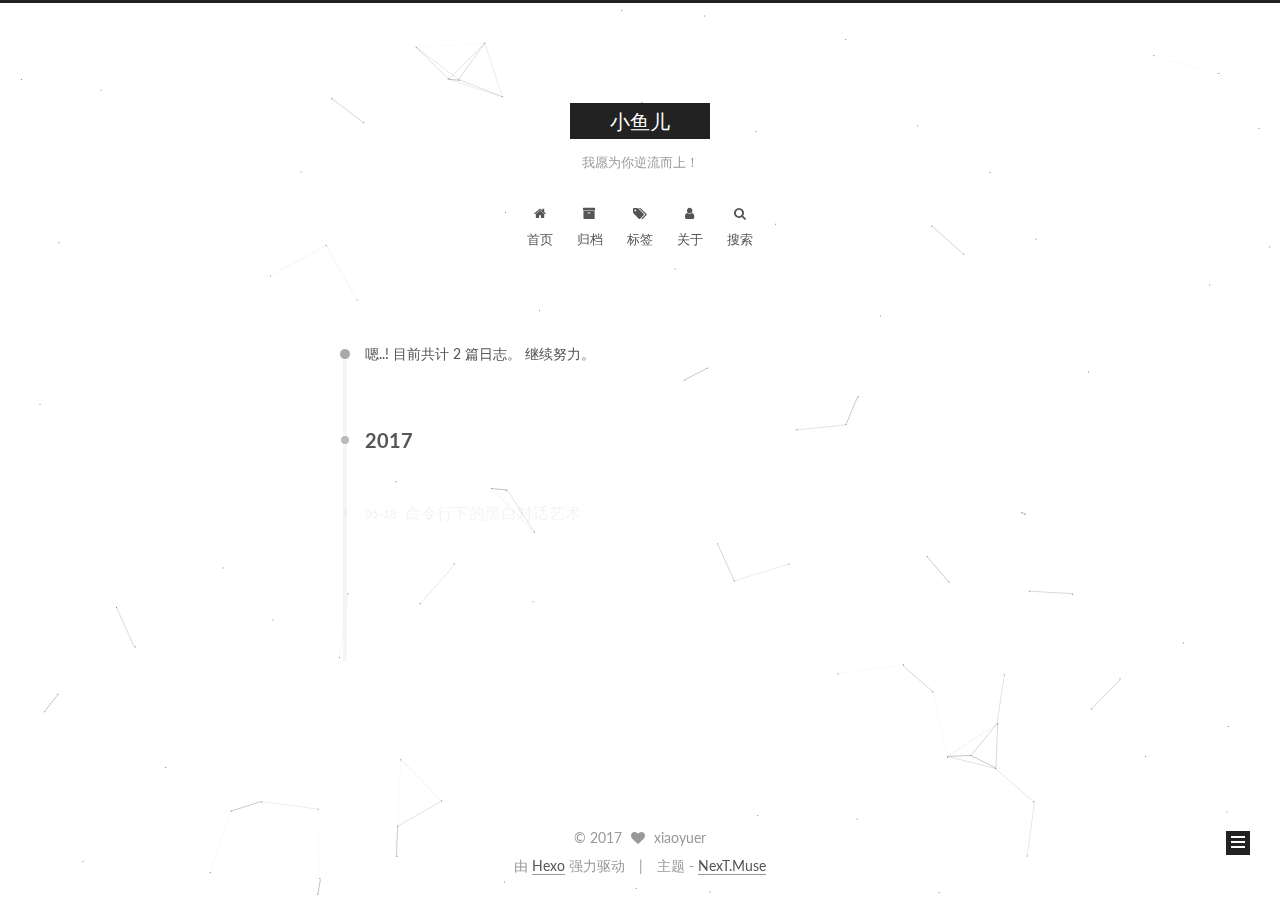
<file: archives/index.html>
<!doctype html>



  


<html class="theme-next muse use-motion" lang="zh-Hans">
<head>
  <meta charset="UTF-8"/>
<meta http-equiv="X-UA-Compatible" content="IE=edge" />
<meta name="viewport" content="width=device-width, initial-scale=1, maximum-scale=1"/>









<meta http-equiv="Cache-Control" content="no-transform" />
<meta http-equiv="Cache-Control" content="no-siteapp" />















  
  
  <link href="/lib/fancybox/source/jquery.fancybox.css?v=2.1.5" rel="stylesheet" type="text/css" />




  
  
  
  

  
    
    
  

  

  

  

  

  
    
    
    <link href="//fonts.googleapis.com/css?family=Lato:300,300italic,400,400italic,700,700italic&subset=latin,latin-ext" rel="stylesheet" type="text/css">
  






<link href="/lib/font-awesome/css/font-awesome.min.css?v=4.6.2" rel="stylesheet" type="text/css" />

<link href="/css/main.css?v=5.1.1" rel="stylesheet" type="text/css" />


  <meta name="keywords" content="Hexo, NexT" />








  <link rel="shortcut icon" type="image/x-icon" href="/favicon.ico?v=5.1.1" />






<meta name="description" content="There is no absolute security system.">
<meta property="og:type" content="website">
<meta property="og:title" content="小鱼儿">
<meta property="og:url" content="http://yoursite.com/archives/index.html">
<meta property="og:site_name" content="小鱼儿">
<meta property="og:description" content="There is no absolute security system.">
<meta name="twitter:card" content="summary">
<meta name="twitter:title" content="小鱼儿">
<meta name="twitter:description" content="There is no absolute security system.">



<script type="text/javascript" id="hexo.configurations">
  var NexT = window.NexT || {};
  var CONFIG = {
    root: '/',
    scheme: 'Muse',
    sidebar: {"position":"left","display":"post","offset":12,"offset_float":0,"b2t":false,"scrollpercent":false},
    fancybox: true,
    motion: true,
    duoshuo: {
      userId: '0',
      author: '博主'
    },
    algolia: {
      applicationID: '',
      apiKey: '',
      indexName: '',
      hits: "",
      labels: ""
    }
  };
</script>



  <link rel="canonical" href="http://yoursite.com/archives/"/>





  <title>归档 | 小鱼儿</title>
</head>

<body itemscope itemtype="http://schema.org/WebPage" lang="zh-Hans">

  















  
  
    
  

  <div class="container sidebar-position-left  page-archive  ">
    <div class="headband"></div>

    <header id="header" class="header" itemscope itemtype="http://schema.org/WPHeader">
      <div class="header-inner"><div class="site-brand-wrapper">
  <div class="site-meta ">
    

    <div class="custom-logo-site-title">
      <a href="/"  class="brand" rel="start">
        <span class="logo-line-before"><i></i></span>
        <span class="site-title">小鱼儿</span>
        <span class="logo-line-after"><i></i></span>
      </a>
    </div>
      
        <p class="site-subtitle">我愿为你逆流而上！</p>
      
  </div>

  <div class="site-nav-toggle">
    <button>
      <span class="btn-bar"></span>
      <span class="btn-bar"></span>
      <span class="btn-bar"></span>
    </button>
  </div>
</div>

<nav class="site-nav">
  

  
    <ul id="menu" class="menu">
      
        
        <li class="menu-item menu-item-home">
          <a href="/" rel="section">
            
              <i class="menu-item-icon fa fa-fw fa-home"></i> <br />
            
            首页
          </a>
        </li>
      
        
        <li class="menu-item menu-item-archives">
          <a href="/archives/" rel="section">
            
              <i class="menu-item-icon fa fa-fw fa-archive"></i> <br />
            
            归档
          </a>
        </li>
      
        
        <li class="menu-item menu-item-tags">
          <a href="/tags/" rel="section">
            
              <i class="menu-item-icon fa fa-fw fa-tags"></i> <br />
            
            标签
          </a>
        </li>
      
        
        <li class="menu-item menu-item-about">
          <a href="/about/" rel="section">
            
              <i class="menu-item-icon fa fa-fw fa-user"></i> <br />
            
            关于
          </a>
        </li>
      

      
        <li class="menu-item menu-item-search">
          
            <a href="javascript:;" class="popup-trigger">
          
            
              <i class="menu-item-icon fa fa-search fa-fw"></i> <br />
            
            搜索
          </a>
        </li>
      
    </ul>
  

  
    <div class="site-search">
      
  <div class="popup search-popup local-search-popup">
  <div class="local-search-header clearfix">
    <span class="search-icon">
      <i class="fa fa-search"></i>
    </span>
    <span class="popup-btn-close">
      <i class="fa fa-times-circle"></i>
    </span>
    <div class="local-search-input-wrapper">
      <input autocomplete="off"
             placeholder="搜索..." spellcheck="false"
             type="text" id="local-search-input">
    </div>
  </div>
  <div id="local-search-result"></div>
</div>



    </div>
  
</nav>



 </div>
    </header>

    <main id="main" class="main">
      <div class="main-inner">
        <div class="content-wrap">
          <div id="content" class="content">
            

  <section id="posts" class="posts-collapse">
    <span class="archive-move-on"></span>

    <span class="archive-page-counter">
      
      
      
        
      
      嗯..! 目前共计 2 篇日志。 继续努力。
    </span>

    

      
      
      

      
        
        <div class="collection-title">
          <h2 class="archive-year motion-element" id="archive-year-2017">2017</h2>
        </div>
      
      

      

  <article class="post post-type-normal" itemscope itemtype="http://schema.org/Article">
    <header class="post-header">

      <h2 class="post-title">
        
            <a class="post-title-link" href="/2017/05/18/post/" itemprop="url">
              
                <span itemprop="name">命令行下的黑白对话艺术</span>
              
            </a>
        
      </h2>

      <div class="post-meta">
        <time class="post-time" itemprop="dateCreated"
              datetime="2017-05-18T22:46:08+08:00"
              content="2017-05-18" >
          05-18
        </time>
      </div>

    </header>
  </article>



    

      
      
      

      
      

      

  <article class="post post-type-normal" itemscope itemtype="http://schema.org/Article">
    <header class="post-header">

      <h2 class="post-title">
        
            <a class="post-title-link" href="/2017/05/11/1/" itemprop="url">
              
                <span itemprop="name">vpn搭建</span>
              
            </a>
        
      </h2>

      <div class="post-meta">
        <time class="post-time" itemprop="dateCreated"
              datetime="2017-05-11T22:59:59+08:00"
              content="2017-05-11" >
          05-11
        </time>
      </div>

    </header>
  </article>



    

  </section>

  



          </div>
          


          

        </div>
        
          
  
  <div class="sidebar-toggle">
    <div class="sidebar-toggle-line-wrap">
      <span class="sidebar-toggle-line sidebar-toggle-line-first"></span>
      <span class="sidebar-toggle-line sidebar-toggle-line-middle"></span>
      <span class="sidebar-toggle-line sidebar-toggle-line-last"></span>
    </div>
  </div>

  <aside id="sidebar" class="sidebar">
    <div class="sidebar-inner">

      

      

      <section class="site-overview sidebar-panel sidebar-panel-active">
        <div class="site-author motion-element" itemprop="author" itemscope itemtype="http://schema.org/Person">
          <img class="site-author-image" itemprop="image"
               src="/images/avatar.gif"
               alt="xiaoyuer" />
          <p class="site-author-name" itemprop="name">xiaoyuer</p>
           
              <p class="site-description motion-element" itemprop="description">There is no absolute security system.</p>
          
        </div>
        <nav class="site-state motion-element">

          
            <div class="site-state-item site-state-posts">
              <a href="/archives/">
                <span class="site-state-item-count">2</span>
                <span class="site-state-item-name">日志</span>
              </a>
            </div>
          

          

          
            
            
            <div class="site-state-item site-state-tags">
              <a href="/tags/index.html">
                <span class="site-state-item-count">2</span>
                <span class="site-state-item-name">标签</span>
              </a>
            </div>
          

        </nav>

        

        <div class="links-of-author motion-element">
          
            
              <span class="links-of-author-item">
                <a href="https://github.com/lovexz" target="_blank" title="GitHub">
                  
                    <i class="fa fa-fw fa-github"></i>
                  
                  GitHub
                </a>
              </span>
            
              <span class="links-of-author-item">
                <a href="http://www.zhihu.com/people/xiao-yu-er-84-71-77" target="_blank" title="知乎">
                  
                    <i class="fa fa-fw fa-globe"></i>
                  
                  知乎
                </a>
              </span>
            
          
        </div>

        
        

        
        
          <div class="links-of-blogroll motion-element links-of-blogroll-inline">
            <div class="links-of-blogroll-title">
              <i class="fa  fa-fw fa-globe"></i>
              
            </div>
            <ul class="links-of-blogroll-list">
              
                <li class="links-of-blogroll-item">
                  <a href="http://blog.knownsec.com/Knownsec_RD_Checklist/" title="技能表" target="_blank">技能表</a>
                </li>
              
            </ul>
          </div>
        

        


      </section>

      

      

    </div>

<div id="music163player">
<iframe frameborder="no" border="0" marginwidth="0" marginheight="0" width=280 height=450 src="//music.163.com/outchain/player?type=0&id=723464819&auto=1&height=430"></iframe>
</div>

  </aside>


        
      </div>
    </main>

    <footer id="footer" class="footer">
      <div class="footer-inner">
        
<div class="copyright" >
  
  &copy; 
  <span itemprop="copyrightYear">2017</span>
  <span class="with-love">
    <i class="fa fa-heart"></i>
  </span>
  <span class="author" itemprop="copyrightHolder">xiaoyuer</span>
</div>


<div class="powered-by">
  由 <a class="theme-link" href="https://hexo.io">Hexo</a> 强力驱动
</div>

<div class="theme-info">
  主题 -
  <a class="theme-link" href="https://github.com/iissnan/hexo-theme-next">
    NexT.Muse
  </a>
</div>



        

        
      </div>
    </footer>

    
      <div class="back-to-top">
        <i class="fa fa-arrow-up"></i>
        
      </div>
    

  </div>

  

<script type="text/javascript">
  if (Object.prototype.toString.call(window.Promise) !== '[object Function]') {
    window.Promise = null;
  }
</script>









  


  











  
  <script type="text/javascript" src="/lib/jquery/index.js?v=2.1.3"></script>

  
  <script type="text/javascript" src="/lib/fastclick/lib/fastclick.min.js?v=1.0.6"></script>

  
  <script type="text/javascript" src="/lib/jquery_lazyload/jquery.lazyload.js?v=1.9.7"></script>

  
  <script type="text/javascript" src="/lib/velocity/velocity.min.js?v=1.2.1"></script>

  
  <script type="text/javascript" src="/lib/velocity/velocity.ui.min.js?v=1.2.1"></script>

  
  <script type="text/javascript" src="/lib/fancybox/source/jquery.fancybox.pack.js?v=2.1.5"></script>

  
  <script type="text/javascript" src="/lib/canvas-nest/canvas-nest.min.js"></script>


  


  <script type="text/javascript" src="/js/src/utils.js?v=5.1.1"></script>

  <script type="text/javascript" src="/js/src/motion.js?v=5.1.1"></script>



  
  

  
  
    <script type="text/javascript" id="motion.page.archive">
      $('.archive-year').velocity('transition.slideLeftIn');
    </script>
  


  


  <script type="text/javascript" src="/js/src/bootstrap.js?v=5.1.1"></script>



  


  




	





  





  





  






  

  <script type="text/javascript">
    // Popup Window;
    var isfetched = false;
    var isXml = true;
    // Search DB path;
    var search_path = "search.xml";
    if (search_path.length === 0) {
      search_path = "search.xml";
    } else if (search_path.endsWith("json")) {
      isXml = false;
    }
    var path = "/" + search_path;
    // monitor main search box;

    var onPopupClose = function (e) {
      $('.popup').hide();
      $('#local-search-input').val('');
      $('.search-result-list').remove();
      $('#no-result').remove();
      $(".local-search-pop-overlay").remove();
      $('body').css('overflow', '');
    }

    function proceedsearch() {
      $("body")
        .append('<div class="search-popup-overlay local-search-pop-overlay"></div>')
        .css('overflow', 'hidden');
      $('.search-popup-overlay').click(onPopupClose);
      $('.popup').toggle();
      var $localSearchInput = $('#local-search-input');
      $localSearchInput.attr("autocapitalize", "none");
      $localSearchInput.attr("autocorrect", "off");
      $localSearchInput.focus();
    }

    // search function;
    var searchFunc = function(path, search_id, content_id) {
      'use strict';

      // start loading animation
      $("body")
        .append('<div class="search-popup-overlay local-search-pop-overlay">' +
          '<div id="search-loading-icon">' +
          '<i class="fa fa-spinner fa-pulse fa-5x fa-fw"></i>' +
          '</div>' +
          '</div>')
        .css('overflow', 'hidden');
      $("#search-loading-icon").css('margin', '20% auto 0 auto').css('text-align', 'center');

      $.ajax({
        url: path,
        dataType: isXml ? "xml" : "json",
        async: true,
        success: function(res) {
          // get the contents from search data
          isfetched = true;
          $('.popup').detach().appendTo('.header-inner');
          var datas = isXml ? $("entry", res).map(function() {
            return {
              title: $("title", this).text(),
              content: $("content",this).text(),
              url: $("url" , this).text()
            };
          }).get() : res;
          var input = document.getElementById(search_id);
          var resultContent = document.getElementById(content_id);
          var inputEventFunction = function() {
            var searchText = input.value.trim().toLowerCase();
            var keywords = searchText.split(/[\s\-]+/);
            if (keywords.length > 1) {
              keywords.push(searchText);
            }
            var resultItems = [];
            if (searchText.length > 0) {
              // perform local searching
              datas.forEach(function(data) {
                var isMatch = false;
                var hitCount = 0;
                var searchTextCount = 0;
                var title = data.title.trim();
                var titleInLowerCase = title.toLowerCase();
                var content = data.content.trim().replace(/<[^>]+>/g,"");
                var contentInLowerCase = content.toLowerCase();
                var articleUrl = decodeURIComponent(data.url);
                var indexOfTitle = [];
                var indexOfContent = [];
                // only match articles with not empty titles
                if(title != '') {
                  keywords.forEach(function(keyword) {
                    function getIndexByWord(word, text, caseSensitive) {
                      var wordLen = word.length;
                      if (wordLen === 0) {
                        return [];
                      }
                      var startPosition = 0, position = [], index = [];
                      if (!caseSensitive) {
                        text = text.toLowerCase();
                        word = word.toLowerCase();
                      }
                      while ((position = text.indexOf(word, startPosition)) > -1) {
                        index.push({position: position, word: word});
                        startPosition = position + wordLen;
                      }
                      return index;
                    }

                    indexOfTitle = indexOfTitle.concat(getIndexByWord(keyword, titleInLowerCase, false));
                    indexOfContent = indexOfContent.concat(getIndexByWord(keyword, contentInLowerCase, false));
                  });
                  if (indexOfTitle.length > 0 || indexOfContent.length > 0) {
                    isMatch = true;
                    hitCount = indexOfTitle.length + indexOfContent.length;
                  }
                }

                // show search results

                if (isMatch) {
                  // sort index by position of keyword

                  [indexOfTitle, indexOfContent].forEach(function (index) {
                    index.sort(function (itemLeft, itemRight) {
                      if (itemRight.position !== itemLeft.position) {
                        return itemRight.position - itemLeft.position;
                      } else {
                        return itemLeft.word.length - itemRight.word.length;
                      }
                    });
                  });

                  // merge hits into slices

                  function mergeIntoSlice(text, start, end, index) {
                    var item = index[index.length - 1];
                    var position = item.position;
                    var word = item.word;
                    var hits = [];
                    var searchTextCountInSlice = 0;
                    while (position + word.length <= end && index.length != 0) {
                      if (word === searchText) {
                        searchTextCountInSlice++;
                      }
                      hits.push({position: position, length: word.length});
                      var wordEnd = position + word.length;

                      // move to next position of hit

                      index.pop();
                      while (index.length != 0) {
                        item = index[index.length - 1];
                        position = item.position;
                        word = item.word;
                        if (wordEnd > position) {
                          index.pop();
                        } else {
                          break;
                        }
                      }
                    }
                    searchTextCount += searchTextCountInSlice;
                    return {
                      hits: hits,
                      start: start,
                      end: end,
                      searchTextCount: searchTextCountInSlice
                    };
                  }

                  var slicesOfTitle = [];
                  if (indexOfTitle.length != 0) {
                    slicesOfTitle.push(mergeIntoSlice(title, 0, title.length, indexOfTitle));
                  }

                  var slicesOfContent = [];
                  while (indexOfContent.length != 0) {
                    var item = indexOfContent[indexOfContent.length - 1];
                    var position = item.position;
                    var word = item.word;
                    // cut out 100 characters
                    var start = position - 20;
                    var end = position + 80;
                    if(start < 0){
                      start = 0;
                    }
                    if (end < position + word.length) {
                      end = position + word.length;
                    }
                    if(end > content.length){
                      end = content.length;
                    }
                    slicesOfContent.push(mergeIntoSlice(content, start, end, indexOfContent));
                  }

                  // sort slices in content by search text's count and hits' count

                  slicesOfContent.sort(function (sliceLeft, sliceRight) {
                    if (sliceLeft.searchTextCount !== sliceRight.searchTextCount) {
                      return sliceRight.searchTextCount - sliceLeft.searchTextCount;
                    } else if (sliceLeft.hits.length !== sliceRight.hits.length) {
                      return sliceRight.hits.length - sliceLeft.hits.length;
                    } else {
                      return sliceLeft.start - sliceRight.start;
                    }
                  });

                  // select top N slices in content

                  var upperBound = parseInt('1');
                  if (upperBound >= 0) {
                    slicesOfContent = slicesOfContent.slice(0, upperBound);
                  }

                  // highlight title and content

                  function highlightKeyword(text, slice) {
                    var result = '';
                    var prevEnd = slice.start;
                    slice.hits.forEach(function (hit) {
                      result += text.substring(prevEnd, hit.position);
                      var end = hit.position + hit.length;
                      result += '<b class="search-keyword">' + text.substring(hit.position, end) + '</b>';
                      prevEnd = end;
                    });
                    result += text.substring(prevEnd, slice.end);
                    return result;
                  }

                  var resultItem = '';

                  if (slicesOfTitle.length != 0) {
                    resultItem += "<li><a href='" + articleUrl + "' class='search-result-title'>" + highlightKeyword(title, slicesOfTitle[0]) + "</a>";
                  } else {
                    resultItem += "<li><a href='" + articleUrl + "' class='search-result-title'>" + title + "</a>";
                  }

                  slicesOfContent.forEach(function (slice) {
                    resultItem += "<a href='" + articleUrl + "'>" +
                      "<p class=\"search-result\">" + highlightKeyword(content, slice) +
                      "...</p>" + "</a>";
                  });

                  resultItem += "</li>";
                  resultItems.push({
                    item: resultItem,
                    searchTextCount: searchTextCount,
                    hitCount: hitCount,
                    id: resultItems.length
                  });
                }
              })
            };
            if (keywords.length === 1 && keywords[0] === "") {
              resultContent.innerHTML = '<div id="no-result"><i class="fa fa-search fa-5x" /></div>'
            } else if (resultItems.length === 0) {
              resultContent.innerHTML = '<div id="no-result"><i class="fa fa-frown-o fa-5x" /></div>'
            } else {
              resultItems.sort(function (resultLeft, resultRight) {
                if (resultLeft.searchTextCount !== resultRight.searchTextCount) {
                  return resultRight.searchTextCount - resultLeft.searchTextCount;
                } else if (resultLeft.hitCount !== resultRight.hitCount) {
                  return resultRight.hitCount - resultLeft.hitCount;
                } else {
                  return resultRight.id - resultLeft.id;
                }
              });
              var searchResultList = '<ul class=\"search-result-list\">';
              resultItems.forEach(function (result) {
                searchResultList += result.item;
              })
              searchResultList += "</ul>";
              resultContent.innerHTML = searchResultList;
            }
          }

          if ('auto' === 'auto') {
            input.addEventListener('input', inputEventFunction);
          } else {
            $('.search-icon').click(inputEventFunction);
            input.addEventListener('keypress', function (event) {
              if (event.keyCode === 13) {
                inputEventFunction();
              }
            });
          }

          // remove loading animation
          $(".local-search-pop-overlay").remove();
          $('body').css('overflow', '');

          proceedsearch();
        }
      });
    }

    // handle and trigger popup window;
    $('.popup-trigger').click(function(e) {
      e.stopPropagation();
      if (isfetched === false) {
        searchFunc(path, 'local-search-input', 'local-search-result');
      } else {
        proceedsearch();
      };
    });

    $('.popup-btn-close').click(onPopupClose);
    $('.popup').click(function(e){
      e.stopPropagation();
    });
    $(document).on('keyup', function (event) {
      var shouldDismissSearchPopup = event.which === 27 &&
        $('.search-popup').is(':visible');
      if (shouldDismissSearchPopup) {
        onPopupClose();
      }
    });
  </script>





  

  
  <script src="https://cdn1.lncld.net/static/js/av-core-mini-0.6.1.js"></script>
  <script>AV.initialize("i1rxgbc3C4ujfgi5WDhnwNfw-gzGzoHsz", "1jeWNaKuGusPQa3MslLVsVGt");</script>
  <script>
    function showTime(Counter) {
      var query = new AV.Query(Counter);
      var entries = [];
      var $visitors = $(".leancloud_visitors");

      $visitors.each(function () {
        entries.push( $(this).attr("id").trim() );
      });

      query.containedIn('url', entries);
      query.find()
        .done(function (results) {
          var COUNT_CONTAINER_REF = '.leancloud-visitors-count';

          if (results.length === 0) {
            $visitors.find(COUNT_CONTAINER_REF).text(0);
            return;
          }

          for (var i = 0; i < results.length; i++) {
            var item = results[i];
            var url = item.get('url');
            var time = item.get('time');
            var element = document.getElementById(url);

            $(element).find(COUNT_CONTAINER_REF).text(time);
          }
          for(var i = 0; i < entries.length; i++) {
            var url = entries[i];
            var element = document.getElementById(url);
            var countSpan = $(element).find(COUNT_CONTAINER_REF);
            if( countSpan.text() == '') {
              countSpan.text(0);
            }
          }
        })
        .fail(function (object, error) {
          console.log("Error: " + error.code + " " + error.message);
        });
    }

    function addCount(Counter) {
      var $visitors = $(".leancloud_visitors");
      var url = $visitors.attr('id').trim();
      var title = $visitors.attr('data-flag-title').trim();
      var query = new AV.Query(Counter);

      query.equalTo("url", url);
      query.find({
        success: function(results) {
          if (results.length > 0) {
            var counter = results[0];
            counter.fetchWhenSave(true);
            counter.increment("time");
            counter.save(null, {
              success: function(counter) {
                var $element = $(document.getElementById(url));
                $element.find('.leancloud-visitors-count').text(counter.get('time'));
              },
              error: function(counter, error) {
                console.log('Failed to save Visitor num, with error message: ' + error.message);
              }
            });
          } else {
            var newcounter = new Counter();
            /* Set ACL */
            var acl = new AV.ACL();
            acl.setPublicReadAccess(true);
            acl.setPublicWriteAccess(true);
            newcounter.setACL(acl);
            /* End Set ACL */
            newcounter.set("title", title);
            newcounter.set("url", url);
            newcounter.set("time", 1);
            newcounter.save(null, {
              success: function(newcounter) {
                var $element = $(document.getElementById(url));
                $element.find('.leancloud-visitors-count').text(newcounter.get('time'));
              },
              error: function(newcounter, error) {
                console.log('Failed to create');
              }
            });
          }
        },
        error: function(error) {
          console.log('Error:' + error.code + " " + error.message);
        }
      });
    }

    $(function() {
      var Counter = AV.Object.extend("Counter");
      if ($('.leancloud_visitors').length == 1) {
        addCount(Counter);
      } else if ($('.post-title-link').length > 1) {
        showTime(Counter);
      }
    });
  </script>



  

  

  

  

  

</body>
</html>
</file>
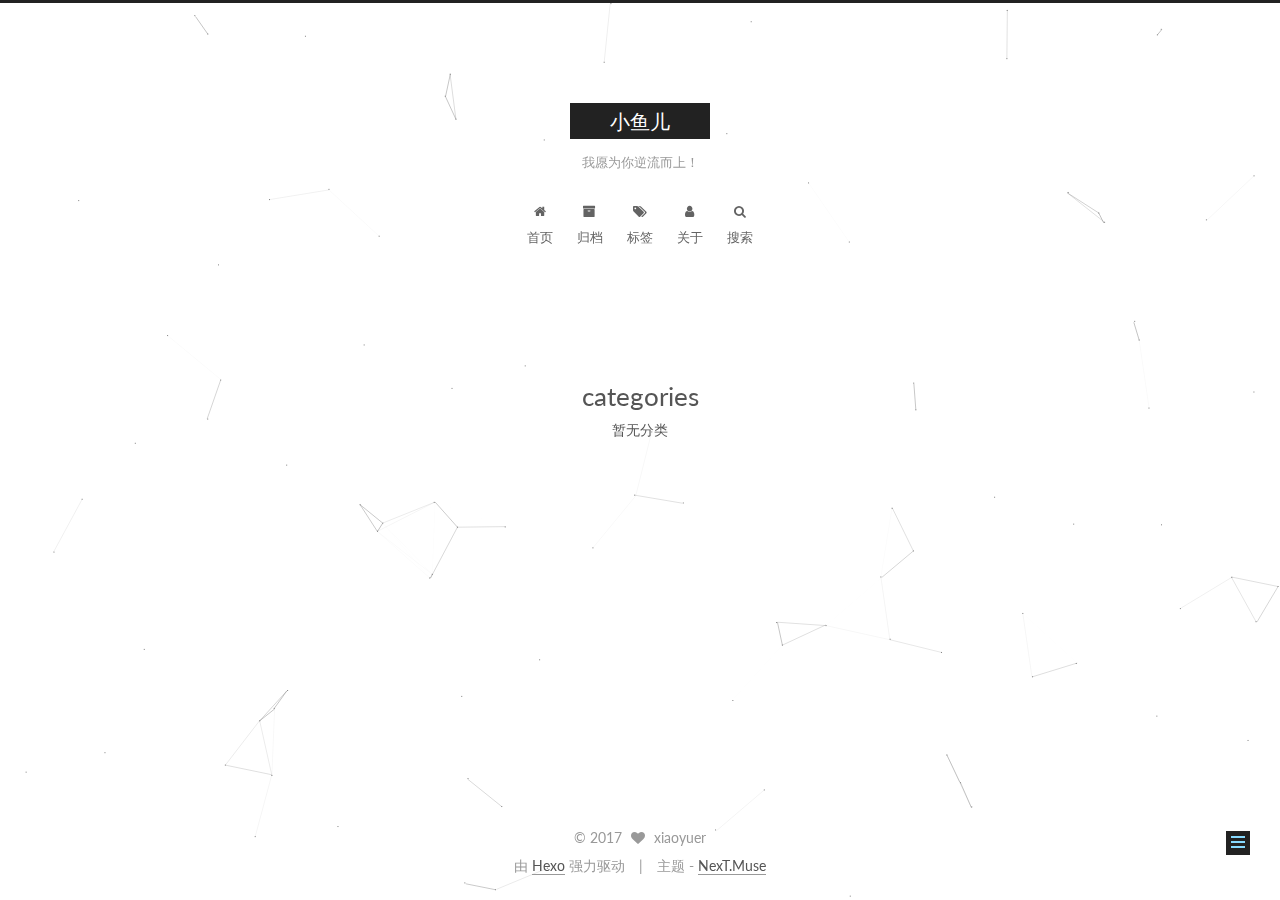
<file: categories/index.html>
<!doctype html>



  


<html class="theme-next muse use-motion" lang="zh-Hans">
<head>
  <meta charset="UTF-8"/>
<meta http-equiv="X-UA-Compatible" content="IE=edge" />
<meta name="viewport" content="width=device-width, initial-scale=1, maximum-scale=1"/>









<meta http-equiv="Cache-Control" content="no-transform" />
<meta http-equiv="Cache-Control" content="no-siteapp" />















  
  
  <link href="/lib/fancybox/source/jquery.fancybox.css?v=2.1.5" rel="stylesheet" type="text/css" />




  
  
  
  

  
    
    
  

  

  

  

  

  
    
    
    <link href="//fonts.googleapis.com/css?family=Lato:300,300italic,400,400italic,700,700italic&subset=latin,latin-ext" rel="stylesheet" type="text/css">
  






<link href="/lib/font-awesome/css/font-awesome.min.css?v=4.6.2" rel="stylesheet" type="text/css" />

<link href="/css/main.css?v=5.1.1" rel="stylesheet" type="text/css" />


  <meta name="keywords" content="Hexo, NexT" />








  <link rel="shortcut icon" type="image/x-icon" href="/favicon.ico?v=5.1.1" />






<meta name="description" content="title: vpn搭建date: 2017-05-11 22:59:59tags: 渗透 categories: 渗透 title: 命令行下的黑白对话艺术date: 2017-05-18 22:46:08tags: [渗透,kali] categories:kali">
<meta property="og:type" content="website">
<meta property="og:title" content="categories">
<meta property="og:url" content="http://yoursite.com/categories/index.html">
<meta property="og:site_name" content="小鱼儿">
<meta property="og:description" content="title: vpn搭建date: 2017-05-11 22:59:59tags: 渗透 categories: 渗透 title: 命令行下的黑白对话艺术date: 2017-05-18 22:46:08tags: [渗透,kali] categories:kali">
<meta property="og:updated_time" content="2017-06-12T14:32:14.694Z">
<meta name="twitter:card" content="summary">
<meta name="twitter:title" content="categories">
<meta name="twitter:description" content="title: vpn搭建date: 2017-05-11 22:59:59tags: 渗透 categories: 渗透 title: 命令行下的黑白对话艺术date: 2017-05-18 22:46:08tags: [渗透,kali] categories:kali">



<script type="text/javascript" id="hexo.configurations">
  var NexT = window.NexT || {};
  var CONFIG = {
    root: '/',
    scheme: 'Muse',
    sidebar: {"position":"left","display":"post","offset":12,"offset_float":0,"b2t":false,"scrollpercent":false},
    fancybox: true,
    motion: true,
    duoshuo: {
      userId: '0',
      author: '博主'
    },
    algolia: {
      applicationID: '',
      apiKey: '',
      indexName: '',
      hits: "",
      labels: ""
    }
  };
</script>



  <link rel="canonical" href="http://yoursite.com/categories/"/>





  <title>categories | 小鱼儿</title>
</head>

<body itemscope itemtype="http://schema.org/WebPage" lang="zh-Hans">

  















  
  
    
  

  <div class="container sidebar-position-left page-post-detail ">
    <div class="headband"></div>

    <header id="header" class="header" itemscope itemtype="http://schema.org/WPHeader">
      <div class="header-inner"><div class="site-brand-wrapper">
  <div class="site-meta ">
    

    <div class="custom-logo-site-title">
      <a href="/"  class="brand" rel="start">
        <span class="logo-line-before"><i></i></span>
        <span class="site-title">小鱼儿</span>
        <span class="logo-line-after"><i></i></span>
      </a>
    </div>
      
        <p class="site-subtitle">我愿为你逆流而上！</p>
      
  </div>

  <div class="site-nav-toggle">
    <button>
      <span class="btn-bar"></span>
      <span class="btn-bar"></span>
      <span class="btn-bar"></span>
    </button>
  </div>
</div>

<nav class="site-nav">
  

  
    <ul id="menu" class="menu">
      
        
        <li class="menu-item menu-item-home">
          <a href="/" rel="section">
            
              <i class="menu-item-icon fa fa-fw fa-home"></i> <br />
            
            首页
          </a>
        </li>
      
        
        <li class="menu-item menu-item-archives">
          <a href="/archives/" rel="section">
            
              <i class="menu-item-icon fa fa-fw fa-archive"></i> <br />
            
            归档
          </a>
        </li>
      
        
        <li class="menu-item menu-item-tags">
          <a href="/tags/" rel="section">
            
              <i class="menu-item-icon fa fa-fw fa-tags"></i> <br />
            
            标签
          </a>
        </li>
      
        
        <li class="menu-item menu-item-about">
          <a href="/about/" rel="section">
            
              <i class="menu-item-icon fa fa-fw fa-user"></i> <br />
            
            关于
          </a>
        </li>
      

      
        <li class="menu-item menu-item-search">
          
            <a href="javascript:;" class="popup-trigger">
          
            
              <i class="menu-item-icon fa fa-search fa-fw"></i> <br />
            
            搜索
          </a>
        </li>
      
    </ul>
  

  
    <div class="site-search">
      
  <div class="popup search-popup local-search-popup">
  <div class="local-search-header clearfix">
    <span class="search-icon">
      <i class="fa fa-search"></i>
    </span>
    <span class="popup-btn-close">
      <i class="fa fa-times-circle"></i>
    </span>
    <div class="local-search-input-wrapper">
      <input autocomplete="off"
             placeholder="搜索..." spellcheck="false"
             type="text" id="local-search-input">
    </div>
  </div>
  <div id="local-search-result"></div>
</div>



    </div>
  
</nav>



 </div>
    </header>

    <main id="main" class="main">
      <div class="main-inner">
        <div class="content-wrap">
          <div id="content" class="content">
            

  <div id="posts" class="posts-expand">
  <header class="post-header">

	<h1 class="post-title" itemprop="name headline">categories</h1>



</header>

    
    
      <div class="category-all-page">
        <div class="category-all-title">
            暂无分类
        </div>
        <div class="category-all">
          
        </div>
      </div>
    
  </div>


          </div>
          


          
  <div class="comments" id="comments">
    
  </div>


        </div>
        
          
  
  <div class="sidebar-toggle">
    <div class="sidebar-toggle-line-wrap">
      <span class="sidebar-toggle-line sidebar-toggle-line-first"></span>
      <span class="sidebar-toggle-line sidebar-toggle-line-middle"></span>
      <span class="sidebar-toggle-line sidebar-toggle-line-last"></span>
    </div>
  </div>

  <aside id="sidebar" class="sidebar">
    <div class="sidebar-inner">

      

      
        <ul class="sidebar-nav motion-element">
          <li class="sidebar-nav-toc sidebar-nav-active" data-target="post-toc-wrap" >
            文章目录
          </li>
          <li class="sidebar-nav-overview" data-target="site-overview">
            站点概览
          </li>
        </ul>
      

      <section class="site-overview sidebar-panel">
        <div class="site-author motion-element" itemprop="author" itemscope itemtype="http://schema.org/Person">
          <img class="site-author-image" itemprop="image"
               src="/images/avatar.gif"
               alt="xiaoyuer" />
          <p class="site-author-name" itemprop="name">xiaoyuer</p>
           
              <p class="site-description motion-element" itemprop="description">There is no absolute security system.</p>
          
        </div>
        <nav class="site-state motion-element">

          
            <div class="site-state-item site-state-posts">
              <a href="/archives/">
                <span class="site-state-item-count">2</span>
                <span class="site-state-item-name">日志</span>
              </a>
            </div>
          

          

          
            
            
            <div class="site-state-item site-state-tags">
              <a href="/tags/index.html">
                <span class="site-state-item-count">2</span>
                <span class="site-state-item-name">标签</span>
              </a>
            </div>
          

        </nav>

        

        <div class="links-of-author motion-element">
          
            
              <span class="links-of-author-item">
                <a href="https://github.com/lovexz" target="_blank" title="GitHub">
                  
                    <i class="fa fa-fw fa-github"></i>
                  
                  GitHub
                </a>
              </span>
            
              <span class="links-of-author-item">
                <a href="http://www.zhihu.com/people/xiao-yu-er-84-71-77" target="_blank" title="知乎">
                  
                    <i class="fa fa-fw fa-globe"></i>
                  
                  知乎
                </a>
              </span>
            
          
        </div>

        
        

        
        
          <div class="links-of-blogroll motion-element links-of-blogroll-inline">
            <div class="links-of-blogroll-title">
              <i class="fa  fa-fw fa-globe"></i>
              
            </div>
            <ul class="links-of-blogroll-list">
              
                <li class="links-of-blogroll-item">
                  <a href="http://blog.knownsec.com/Knownsec_RD_Checklist/" title="技能表" target="_blank">技能表</a>
                </li>
              
            </ul>
          </div>
        

        


      </section>

      
      <!--noindex-->
        <section class="post-toc-wrap motion-element sidebar-panel sidebar-panel-active">
          <div class="post-toc">

            
              
            

            
              <div class="post-toc-content"><ol class="nav"><li class="nav-item nav-level-2"><a class="nav-link" href="#categories-渗透"><span class="nav-number">1.</span> <span class="nav-text">categories: 渗透</span></a></li><li class="nav-item nav-level-2"><a class="nav-link" href="#categories-kali"><span class="nav-number">2.</span> <span class="nav-text">categories:kali</span></a></li></ol></div>
            

          </div>
        </section>
      <!--/noindex-->
      

      

    </div>

<div id="music163player">
<iframe frameborder="no" border="0" marginwidth="0" marginheight="0" width=280 height=450 src="//music.163.com/outchain/player?type=0&id=723464819&auto=1&height=430"></iframe>
</div>

  </aside>


        
      </div>
    </main>

    <footer id="footer" class="footer">
      <div class="footer-inner">
        
<div class="copyright" >
  
  &copy; 
  <span itemprop="copyrightYear">2017</span>
  <span class="with-love">
    <i class="fa fa-heart"></i>
  </span>
  <span class="author" itemprop="copyrightHolder">xiaoyuer</span>
</div>


<div class="powered-by">
  由 <a class="theme-link" href="https://hexo.io">Hexo</a> 强力驱动
</div>

<div class="theme-info">
  主题 -
  <a class="theme-link" href="https://github.com/iissnan/hexo-theme-next">
    NexT.Muse
  </a>
</div>



        

        
      </div>
    </footer>

    
      <div class="back-to-top">
        <i class="fa fa-arrow-up"></i>
        
      </div>
    

  </div>

  

<script type="text/javascript">
  if (Object.prototype.toString.call(window.Promise) !== '[object Function]') {
    window.Promise = null;
  }
</script>









  


  











  
  <script type="text/javascript" src="/lib/jquery/index.js?v=2.1.3"></script>

  
  <script type="text/javascript" src="/lib/fastclick/lib/fastclick.min.js?v=1.0.6"></script>

  
  <script type="text/javascript" src="/lib/jquery_lazyload/jquery.lazyload.js?v=1.9.7"></script>

  
  <script type="text/javascript" src="/lib/velocity/velocity.min.js?v=1.2.1"></script>

  
  <script type="text/javascript" src="/lib/velocity/velocity.ui.min.js?v=1.2.1"></script>

  
  <script type="text/javascript" src="/lib/fancybox/source/jquery.fancybox.pack.js?v=2.1.5"></script>

  
  <script type="text/javascript" src="/lib/canvas-nest/canvas-nest.min.js"></script>


  


  <script type="text/javascript" src="/js/src/utils.js?v=5.1.1"></script>

  <script type="text/javascript" src="/js/src/motion.js?v=5.1.1"></script>



  
  

  
    <script type="text/javascript" src="/js/src/scrollspy.js?v=5.1.1"></script>
<script type="text/javascript" src="/js/src/post-details.js?v=5.1.1"></script>

  

  


  <script type="text/javascript" src="/js/src/bootstrap.js?v=5.1.1"></script>



  


  




	





  





  





  






  

  <script type="text/javascript">
    // Popup Window;
    var isfetched = false;
    var isXml = true;
    // Search DB path;
    var search_path = "search.xml";
    if (search_path.length === 0) {
      search_path = "search.xml";
    } else if (search_path.endsWith("json")) {
      isXml = false;
    }
    var path = "/" + search_path;
    // monitor main search box;

    var onPopupClose = function (e) {
      $('.popup').hide();
      $('#local-search-input').val('');
      $('.search-result-list').remove();
      $('#no-result').remove();
      $(".local-search-pop-overlay").remove();
      $('body').css('overflow', '');
    }

    function proceedsearch() {
      $("body")
        .append('<div class="search-popup-overlay local-search-pop-overlay"></div>')
        .css('overflow', 'hidden');
      $('.search-popup-overlay').click(onPopupClose);
      $('.popup').toggle();
      var $localSearchInput = $('#local-search-input');
      $localSearchInput.attr("autocapitalize", "none");
      $localSearchInput.attr("autocorrect", "off");
      $localSearchInput.focus();
    }

    // search function;
    var searchFunc = function(path, search_id, content_id) {
      'use strict';

      // start loading animation
      $("body")
        .append('<div class="search-popup-overlay local-search-pop-overlay">' +
          '<div id="search-loading-icon">' +
          '<i class="fa fa-spinner fa-pulse fa-5x fa-fw"></i>' +
          '</div>' +
          '</div>')
        .css('overflow', 'hidden');
      $("#search-loading-icon").css('margin', '20% auto 0 auto').css('text-align', 'center');

      $.ajax({
        url: path,
        dataType: isXml ? "xml" : "json",
        async: true,
        success: function(res) {
          // get the contents from search data
          isfetched = true;
          $('.popup').detach().appendTo('.header-inner');
          var datas = isXml ? $("entry", res).map(function() {
            return {
              title: $("title", this).text(),
              content: $("content",this).text(),
              url: $("url" , this).text()
            };
          }).get() : res;
          var input = document.getElementById(search_id);
          var resultContent = document.getElementById(content_id);
          var inputEventFunction = function() {
            var searchText = input.value.trim().toLowerCase();
            var keywords = searchText.split(/[\s\-]+/);
            if (keywords.length > 1) {
              keywords.push(searchText);
            }
            var resultItems = [];
            if (searchText.length > 0) {
              // perform local searching
              datas.forEach(function(data) {
                var isMatch = false;
                var hitCount = 0;
                var searchTextCount = 0;
                var title = data.title.trim();
                var titleInLowerCase = title.toLowerCase();
                var content = data.content.trim().replace(/<[^>]+>/g,"");
                var contentInLowerCase = content.toLowerCase();
                var articleUrl = decodeURIComponent(data.url);
                var indexOfTitle = [];
                var indexOfContent = [];
                // only match articles with not empty titles
                if(title != '') {
                  keywords.forEach(function(keyword) {
                    function getIndexByWord(word, text, caseSensitive) {
                      var wordLen = word.length;
                      if (wordLen === 0) {
                        return [];
                      }
                      var startPosition = 0, position = [], index = [];
                      if (!caseSensitive) {
                        text = text.toLowerCase();
                        word = word.toLowerCase();
                      }
                      while ((position = text.indexOf(word, startPosition)) > -1) {
                        index.push({position: position, word: word});
                        startPosition = position + wordLen;
                      }
                      return index;
                    }

                    indexOfTitle = indexOfTitle.concat(getIndexByWord(keyword, titleInLowerCase, false));
                    indexOfContent = indexOfContent.concat(getIndexByWord(keyword, contentInLowerCase, false));
                  });
                  if (indexOfTitle.length > 0 || indexOfContent.length > 0) {
                    isMatch = true;
                    hitCount = indexOfTitle.length + indexOfContent.length;
                  }
                }

                // show search results

                if (isMatch) {
                  // sort index by position of keyword

                  [indexOfTitle, indexOfContent].forEach(function (index) {
                    index.sort(function (itemLeft, itemRight) {
                      if (itemRight.position !== itemLeft.position) {
                        return itemRight.position - itemLeft.position;
                      } else {
                        return itemLeft.word.length - itemRight.word.length;
                      }
                    });
                  });

                  // merge hits into slices

                  function mergeIntoSlice(text, start, end, index) {
                    var item = index[index.length - 1];
                    var position = item.position;
                    var word = item.word;
                    var hits = [];
                    var searchTextCountInSlice = 0;
                    while (position + word.length <= end && index.length != 0) {
                      if (word === searchText) {
                        searchTextCountInSlice++;
                      }
                      hits.push({position: position, length: word.length});
                      var wordEnd = position + word.length;

                      // move to next position of hit

                      index.pop();
                      while (index.length != 0) {
                        item = index[index.length - 1];
                        position = item.position;
                        word = item.word;
                        if (wordEnd > position) {
                          index.pop();
                        } else {
                          break;
                        }
                      }
                    }
                    searchTextCount += searchTextCountInSlice;
                    return {
                      hits: hits,
                      start: start,
                      end: end,
                      searchTextCount: searchTextCountInSlice
                    };
                  }

                  var slicesOfTitle = [];
                  if (indexOfTitle.length != 0) {
                    slicesOfTitle.push(mergeIntoSlice(title, 0, title.length, indexOfTitle));
                  }

                  var slicesOfContent = [];
                  while (indexOfContent.length != 0) {
                    var item = indexOfContent[indexOfContent.length - 1];
                    var position = item.position;
                    var word = item.word;
                    // cut out 100 characters
                    var start = position - 20;
                    var end = position + 80;
                    if(start < 0){
                      start = 0;
                    }
                    if (end < position + word.length) {
                      end = position + word.length;
                    }
                    if(end > content.length){
                      end = content.length;
                    }
                    slicesOfContent.push(mergeIntoSlice(content, start, end, indexOfContent));
                  }

                  // sort slices in content by search text's count and hits' count

                  slicesOfContent.sort(function (sliceLeft, sliceRight) {
                    if (sliceLeft.searchTextCount !== sliceRight.searchTextCount) {
                      return sliceRight.searchTextCount - sliceLeft.searchTextCount;
                    } else if (sliceLeft.hits.length !== sliceRight.hits.length) {
                      return sliceRight.hits.length - sliceLeft.hits.length;
                    } else {
                      return sliceLeft.start - sliceRight.start;
                    }
                  });

                  // select top N slices in content

                  var upperBound = parseInt('1');
                  if (upperBound >= 0) {
                    slicesOfContent = slicesOfContent.slice(0, upperBound);
                  }

                  // highlight title and content

                  function highlightKeyword(text, slice) {
                    var result = '';
                    var prevEnd = slice.start;
                    slice.hits.forEach(function (hit) {
                      result += text.substring(prevEnd, hit.position);
                      var end = hit.position + hit.length;
                      result += '<b class="search-keyword">' + text.substring(hit.position, end) + '</b>';
                      prevEnd = end;
                    });
                    result += text.substring(prevEnd, slice.end);
                    return result;
                  }

                  var resultItem = '';

                  if (slicesOfTitle.length != 0) {
                    resultItem += "<li><a href='" + articleUrl + "' class='search-result-title'>" + highlightKeyword(title, slicesOfTitle[0]) + "</a>";
                  } else {
                    resultItem += "<li><a href='" + articleUrl + "' class='search-result-title'>" + title + "</a>";
                  }

                  slicesOfContent.forEach(function (slice) {
                    resultItem += "<a href='" + articleUrl + "'>" +
                      "<p class=\"search-result\">" + highlightKeyword(content, slice) +
                      "...</p>" + "</a>";
                  });

                  resultItem += "</li>";
                  resultItems.push({
                    item: resultItem,
                    searchTextCount: searchTextCount,
                    hitCount: hitCount,
                    id: resultItems.length
                  });
                }
              })
            };
            if (keywords.length === 1 && keywords[0] === "") {
              resultContent.innerHTML = '<div id="no-result"><i class="fa fa-search fa-5x" /></div>'
            } else if (resultItems.length === 0) {
              resultContent.innerHTML = '<div id="no-result"><i class="fa fa-frown-o fa-5x" /></div>'
            } else {
              resultItems.sort(function (resultLeft, resultRight) {
                if (resultLeft.searchTextCount !== resultRight.searchTextCount) {
                  return resultRight.searchTextCount - resultLeft.searchTextCount;
                } else if (resultLeft.hitCount !== resultRight.hitCount) {
                  return resultRight.hitCount - resultLeft.hitCount;
                } else {
                  return resultRight.id - resultLeft.id;
                }
              });
              var searchResultList = '<ul class=\"search-result-list\">';
              resultItems.forEach(function (result) {
                searchResultList += result.item;
              })
              searchResultList += "</ul>";
              resultContent.innerHTML = searchResultList;
            }
          }

          if ('auto' === 'auto') {
            input.addEventListener('input', inputEventFunction);
          } else {
            $('.search-icon').click(inputEventFunction);
            input.addEventListener('keypress', function (event) {
              if (event.keyCode === 13) {
                inputEventFunction();
              }
            });
          }

          // remove loading animation
          $(".local-search-pop-overlay").remove();
          $('body').css('overflow', '');

          proceedsearch();
        }
      });
    }

    // handle and trigger popup window;
    $('.popup-trigger').click(function(e) {
      e.stopPropagation();
      if (isfetched === false) {
        searchFunc(path, 'local-search-input', 'local-search-result');
      } else {
        proceedsearch();
      };
    });

    $('.popup-btn-close').click(onPopupClose);
    $('.popup').click(function(e){
      e.stopPropagation();
    });
    $(document).on('keyup', function (event) {
      var shouldDismissSearchPopup = event.which === 27 &&
        $('.search-popup').is(':visible');
      if (shouldDismissSearchPopup) {
        onPopupClose();
      }
    });
  </script>





  

  
  <script src="https://cdn1.lncld.net/static/js/av-core-mini-0.6.1.js"></script>
  <script>AV.initialize("i1rxgbc3C4ujfgi5WDhnwNfw-gzGzoHsz", "1jeWNaKuGusPQa3MslLVsVGt");</script>
  <script>
    function showTime(Counter) {
      var query = new AV.Query(Counter);
      var entries = [];
      var $visitors = $(".leancloud_visitors");

      $visitors.each(function () {
        entries.push( $(this).attr("id").trim() );
      });

      query.containedIn('url', entries);
      query.find()
        .done(function (results) {
          var COUNT_CONTAINER_REF = '.leancloud-visitors-count';

          if (results.length === 0) {
            $visitors.find(COUNT_CONTAINER_REF).text(0);
            return;
          }

          for (var i = 0; i < results.length; i++) {
            var item = results[i];
            var url = item.get('url');
            var time = item.get('time');
            var element = document.getElementById(url);

            $(element).find(COUNT_CONTAINER_REF).text(time);
          }
          for(var i = 0; i < entries.length; i++) {
            var url = entries[i];
            var element = document.getElementById(url);
            var countSpan = $(element).find(COUNT_CONTAINER_REF);
            if( countSpan.text() == '') {
              countSpan.text(0);
            }
          }
        })
        .fail(function (object, error) {
          console.log("Error: " + error.code + " " + error.message);
        });
    }

    function addCount(Counter) {
      var $visitors = $(".leancloud_visitors");
      var url = $visitors.attr('id').trim();
      var title = $visitors.attr('data-flag-title').trim();
      var query = new AV.Query(Counter);

      query.equalTo("url", url);
      query.find({
        success: function(results) {
          if (results.length > 0) {
            var counter = results[0];
            counter.fetchWhenSave(true);
            counter.increment("time");
            counter.save(null, {
              success: function(counter) {
                var $element = $(document.getElementById(url));
                $element.find('.leancloud-visitors-count').text(counter.get('time'));
              },
              error: function(counter, error) {
                console.log('Failed to save Visitor num, with error message: ' + error.message);
              }
            });
          } else {
            var newcounter = new Counter();
            /* Set ACL */
            var acl = new AV.ACL();
            acl.setPublicReadAccess(true);
            acl.setPublicWriteAccess(true);
            newcounter.setACL(acl);
            /* End Set ACL */
            newcounter.set("title", title);
            newcounter.set("url", url);
            newcounter.set("time", 1);
            newcounter.save(null, {
              success: function(newcounter) {
                var $element = $(document.getElementById(url));
                $element.find('.leancloud-visitors-count').text(newcounter.get('time'));
              },
              error: function(newcounter, error) {
                console.log('Failed to create');
              }
            });
          }
        },
        error: function(error) {
          console.log('Error:' + error.code + " " + error.message);
        }
      });
    }

    $(function() {
      var Counter = AV.Object.extend("Counter");
      if ($('.leancloud_visitors').length == 1) {
        addCount(Counter);
      } else if ($('.post-title-link').length > 1) {
        showTime(Counter);
      }
    });
  </script>



  

  

  

  

  

</body>
</html>
</file>
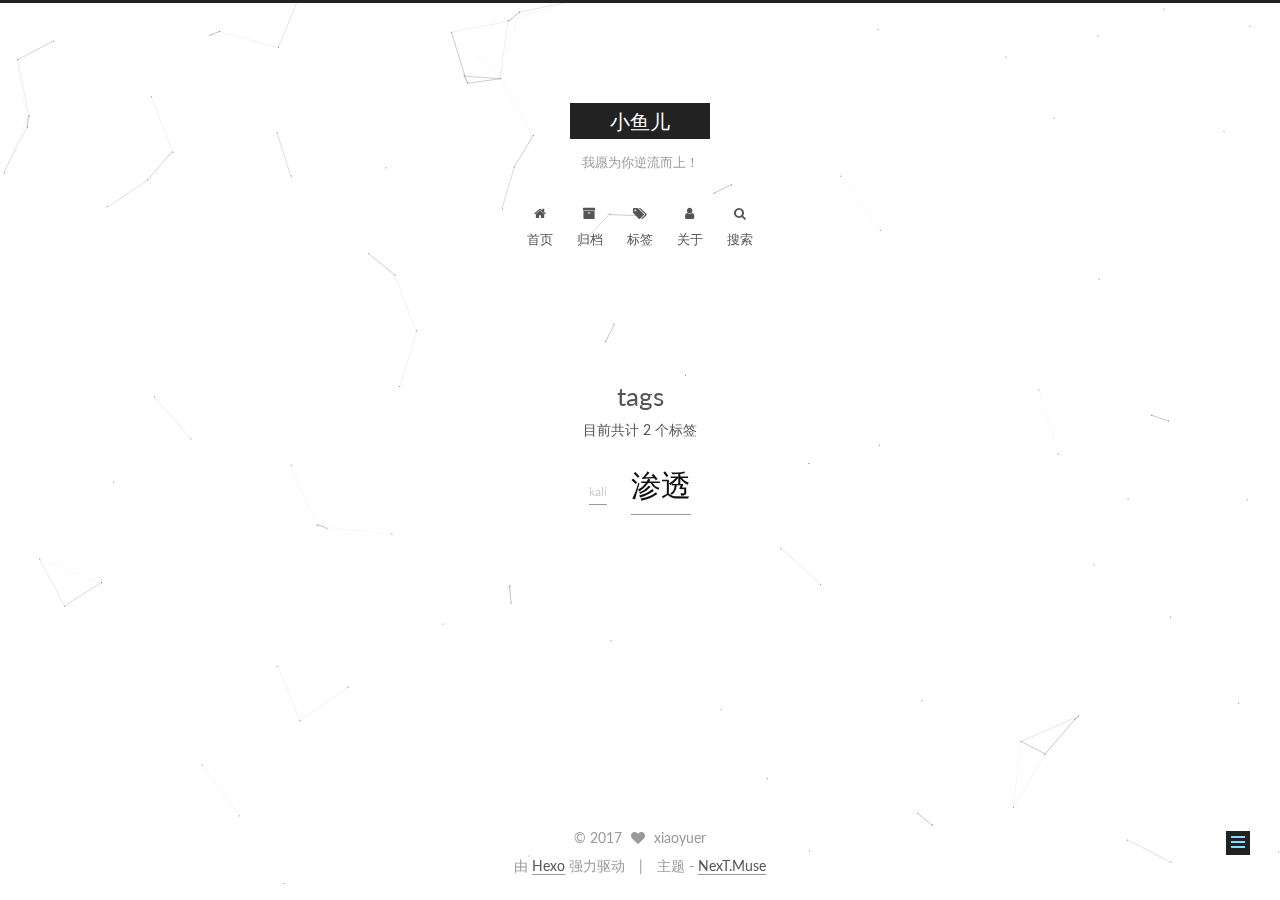
<file: tags/index.html>
<!doctype html>



  


<html class="theme-next muse use-motion" lang="zh-Hans">
<head>
  <meta charset="UTF-8"/>
<meta http-equiv="X-UA-Compatible" content="IE=edge" />
<meta name="viewport" content="width=device-width, initial-scale=1, maximum-scale=1"/>









<meta http-equiv="Cache-Control" content="no-transform" />
<meta http-equiv="Cache-Control" content="no-siteapp" />















  
  
  <link href="/lib/fancybox/source/jquery.fancybox.css?v=2.1.5" rel="stylesheet" type="text/css" />




  
  
  
  

  
    
    
  

  

  

  

  

  
    
    
    <link href="//fonts.googleapis.com/css?family=Lato:300,300italic,400,400italic,700,700italic&subset=latin,latin-ext" rel="stylesheet" type="text/css">
  






<link href="/lib/font-awesome/css/font-awesome.min.css?v=4.6.2" rel="stylesheet" type="text/css" />

<link href="/css/main.css?v=5.1.1" rel="stylesheet" type="text/css" />


  <meta name="keywords" content="Hexo, NexT" />








  <link rel="shortcut icon" type="image/x-icon" href="/favicon.ico?v=5.1.1" />






<meta name="description" content="There is no absolute security system.">
<meta property="og:type" content="website">
<meta property="og:title" content="tags">
<meta property="og:url" content="http://yoursite.com/tags/index.html">
<meta property="og:site_name" content="小鱼儿">
<meta property="og:description" content="There is no absolute security system.">
<meta property="og:updated_time" content="2017-06-12T06:39:57.338Z">
<meta name="twitter:card" content="summary">
<meta name="twitter:title" content="tags">
<meta name="twitter:description" content="There is no absolute security system.">



<script type="text/javascript" id="hexo.configurations">
  var NexT = window.NexT || {};
  var CONFIG = {
    root: '/',
    scheme: 'Muse',
    sidebar: {"position":"left","display":"post","offset":12,"offset_float":0,"b2t":false,"scrollpercent":false},
    fancybox: true,
    motion: true,
    duoshuo: {
      userId: '0',
      author: '博主'
    },
    algolia: {
      applicationID: '',
      apiKey: '',
      indexName: '',
      hits: "",
      labels: ""
    }
  };
</script>



  <link rel="canonical" href="http://yoursite.com/tags/"/>





  <title>tags | 小鱼儿</title>
</head>

<body itemscope itemtype="http://schema.org/WebPage" lang="zh-Hans">

  















  
  
    
  

  <div class="container sidebar-position-left page-post-detail ">
    <div class="headband"></div>

    <header id="header" class="header" itemscope itemtype="http://schema.org/WPHeader">
      <div class="header-inner"><div class="site-brand-wrapper">
  <div class="site-meta ">
    

    <div class="custom-logo-site-title">
      <a href="/"  class="brand" rel="start">
        <span class="logo-line-before"><i></i></span>
        <span class="site-title">小鱼儿</span>
        <span class="logo-line-after"><i></i></span>
      </a>
    </div>
      
        <p class="site-subtitle">我愿为你逆流而上！</p>
      
  </div>

  <div class="site-nav-toggle">
    <button>
      <span class="btn-bar"></span>
      <span class="btn-bar"></span>
      <span class="btn-bar"></span>
    </button>
  </div>
</div>

<nav class="site-nav">
  

  
    <ul id="menu" class="menu">
      
        
        <li class="menu-item menu-item-home">
          <a href="/" rel="section">
            
              <i class="menu-item-icon fa fa-fw fa-home"></i> <br />
            
            首页
          </a>
        </li>
      
        
        <li class="menu-item menu-item-archives">
          <a href="/archives/" rel="section">
            
              <i class="menu-item-icon fa fa-fw fa-archive"></i> <br />
            
            归档
          </a>
        </li>
      
        
        <li class="menu-item menu-item-tags">
          <a href="/tags/" rel="section">
            
              <i class="menu-item-icon fa fa-fw fa-tags"></i> <br />
            
            标签
          </a>
        </li>
      
        
        <li class="menu-item menu-item-about">
          <a href="/about/" rel="section">
            
              <i class="menu-item-icon fa fa-fw fa-user"></i> <br />
            
            关于
          </a>
        </li>
      

      
        <li class="menu-item menu-item-search">
          
            <a href="javascript:;" class="popup-trigger">
          
            
              <i class="menu-item-icon fa fa-search fa-fw"></i> <br />
            
            搜索
          </a>
        </li>
      
    </ul>
  

  
    <div class="site-search">
      
  <div class="popup search-popup local-search-popup">
  <div class="local-search-header clearfix">
    <span class="search-icon">
      <i class="fa fa-search"></i>
    </span>
    <span class="popup-btn-close">
      <i class="fa fa-times-circle"></i>
    </span>
    <div class="local-search-input-wrapper">
      <input autocomplete="off"
             placeholder="搜索..." spellcheck="false"
             type="text" id="local-search-input">
    </div>
  </div>
  <div id="local-search-result"></div>
</div>



    </div>
  
</nav>



 </div>
    </header>

    <main id="main" class="main">
      <div class="main-inner">
        <div class="content-wrap">
          <div id="content" class="content">
            

  <div id="posts" class="posts-expand">
  <header class="post-header">

	<h1 class="post-title" itemprop="name headline">tags</h1>



</header>

    
    
      <div class="tag-cloud">
        <div class="tag-cloud-title">
            目前共计 2 个标签
        </div>
        <div class="tag-cloud-tags">
          <a href="/tags/kali/" style="font-size: 12px; color: #ccc">kali</a> <a href="/tags/渗透/" style="font-size: 30px; color: #111">渗透</a>
        </div>
      </div>
    
  </div>


          </div>
          


          
  <div class="comments" id="comments">
    
  </div>


        </div>
        
          
  
  <div class="sidebar-toggle">
    <div class="sidebar-toggle-line-wrap">
      <span class="sidebar-toggle-line sidebar-toggle-line-first"></span>
      <span class="sidebar-toggle-line sidebar-toggle-line-middle"></span>
      <span class="sidebar-toggle-line sidebar-toggle-line-last"></span>
    </div>
  </div>

  <aside id="sidebar" class="sidebar">
    <div class="sidebar-inner">

      

      

      <section class="site-overview sidebar-panel sidebar-panel-active">
        <div class="site-author motion-element" itemprop="author" itemscope itemtype="http://schema.org/Person">
          <img class="site-author-image" itemprop="image"
               src="/images/avatar.gif"
               alt="xiaoyuer" />
          <p class="site-author-name" itemprop="name">xiaoyuer</p>
           
              <p class="site-description motion-element" itemprop="description">There is no absolute security system.</p>
          
        </div>
        <nav class="site-state motion-element">

          
            <div class="site-state-item site-state-posts">
              <a href="/archives/">
                <span class="site-state-item-count">2</span>
                <span class="site-state-item-name">日志</span>
              </a>
            </div>
          

          

          
            
            
            <div class="site-state-item site-state-tags">
              <a href="/tags/index.html">
                <span class="site-state-item-count">2</span>
                <span class="site-state-item-name">标签</span>
              </a>
            </div>
          

        </nav>

        

        <div class="links-of-author motion-element">
          
            
              <span class="links-of-author-item">
                <a href="https://github.com/lovexz" target="_blank" title="GitHub">
                  
                    <i class="fa fa-fw fa-github"></i>
                  
                  GitHub
                </a>
              </span>
            
              <span class="links-of-author-item">
                <a href="http://www.zhihu.com/people/xiao-yu-er-84-71-77" target="_blank" title="知乎">
                  
                    <i class="fa fa-fw fa-globe"></i>
                  
                  知乎
                </a>
              </span>
            
          
        </div>

        
        

        
        
          <div class="links-of-blogroll motion-element links-of-blogroll-inline">
            <div class="links-of-blogroll-title">
              <i class="fa  fa-fw fa-globe"></i>
              
            </div>
            <ul class="links-of-blogroll-list">
              
                <li class="links-of-blogroll-item">
                  <a href="http://blog.knownsec.com/Knownsec_RD_Checklist/" title="技能表" target="_blank">技能表</a>
                </li>
              
            </ul>
          </div>
        

        


      </section>

      

      

    </div>

<div id="music163player">
<iframe frameborder="no" border="0" marginwidth="0" marginheight="0" width=280 height=450 src="//music.163.com/outchain/player?type=0&id=723464819&auto=1&height=430"></iframe>
</div>

  </aside>


        
      </div>
    </main>

    <footer id="footer" class="footer">
      <div class="footer-inner">
        
<div class="copyright" >
  
  &copy; 
  <span itemprop="copyrightYear">2017</span>
  <span class="with-love">
    <i class="fa fa-heart"></i>
  </span>
  <span class="author" itemprop="copyrightHolder">xiaoyuer</span>
</div>


<div class="powered-by">
  由 <a class="theme-link" href="https://hexo.io">Hexo</a> 强力驱动
</div>

<div class="theme-info">
  主题 -
  <a class="theme-link" href="https://github.com/iissnan/hexo-theme-next">
    NexT.Muse
  </a>
</div>



        

        
      </div>
    </footer>

    
      <div class="back-to-top">
        <i class="fa fa-arrow-up"></i>
        
      </div>
    

  </div>

  

<script type="text/javascript">
  if (Object.prototype.toString.call(window.Promise) !== '[object Function]') {
    window.Promise = null;
  }
</script>









  


  











  
  <script type="text/javascript" src="/lib/jquery/index.js?v=2.1.3"></script>

  
  <script type="text/javascript" src="/lib/fastclick/lib/fastclick.min.js?v=1.0.6"></script>

  
  <script type="text/javascript" src="/lib/jquery_lazyload/jquery.lazyload.js?v=1.9.7"></script>

  
  <script type="text/javascript" src="/lib/velocity/velocity.min.js?v=1.2.1"></script>

  
  <script type="text/javascript" src="/lib/velocity/velocity.ui.min.js?v=1.2.1"></script>

  
  <script type="text/javascript" src="/lib/fancybox/source/jquery.fancybox.pack.js?v=2.1.5"></script>

  
  <script type="text/javascript" src="/lib/canvas-nest/canvas-nest.min.js"></script>


  


  <script type="text/javascript" src="/js/src/utils.js?v=5.1.1"></script>

  <script type="text/javascript" src="/js/src/motion.js?v=5.1.1"></script>



  
  

  
    <script type="text/javascript" src="/js/src/scrollspy.js?v=5.1.1"></script>
<script type="text/javascript" src="/js/src/post-details.js?v=5.1.1"></script>

  

  


  <script type="text/javascript" src="/js/src/bootstrap.js?v=5.1.1"></script>



  


  




	





  





  





  






  

  <script type="text/javascript">
    // Popup Window;
    var isfetched = false;
    var isXml = true;
    // Search DB path;
    var search_path = "search.xml";
    if (search_path.length === 0) {
      search_path = "search.xml";
    } else if (search_path.endsWith("json")) {
      isXml = false;
    }
    var path = "/" + search_path;
    // monitor main search box;

    var onPopupClose = function (e) {
      $('.popup').hide();
      $('#local-search-input').val('');
      $('.search-result-list').remove();
      $('#no-result').remove();
      $(".local-search-pop-overlay").remove();
      $('body').css('overflow', '');
    }

    function proceedsearch() {
      $("body")
        .append('<div class="search-popup-overlay local-search-pop-overlay"></div>')
        .css('overflow', 'hidden');
      $('.search-popup-overlay').click(onPopupClose);
      $('.popup').toggle();
      var $localSearchInput = $('#local-search-input');
      $localSearchInput.attr("autocapitalize", "none");
      $localSearchInput.attr("autocorrect", "off");
      $localSearchInput.focus();
    }

    // search function;
    var searchFunc = function(path, search_id, content_id) {
      'use strict';

      // start loading animation
      $("body")
        .append('<div class="search-popup-overlay local-search-pop-overlay">' +
          '<div id="search-loading-icon">' +
          '<i class="fa fa-spinner fa-pulse fa-5x fa-fw"></i>' +
          '</div>' +
          '</div>')
        .css('overflow', 'hidden');
      $("#search-loading-icon").css('margin', '20% auto 0 auto').css('text-align', 'center');

      $.ajax({
        url: path,
        dataType: isXml ? "xml" : "json",
        async: true,
        success: function(res) {
          // get the contents from search data
          isfetched = true;
          $('.popup').detach().appendTo('.header-inner');
          var datas = isXml ? $("entry", res).map(function() {
            return {
              title: $("title", this).text(),
              content: $("content",this).text(),
              url: $("url" , this).text()
            };
          }).get() : res;
          var input = document.getElementById(search_id);
          var resultContent = document.getElementById(content_id);
          var inputEventFunction = function() {
            var searchText = input.value.trim().toLowerCase();
            var keywords = searchText.split(/[\s\-]+/);
            if (keywords.length > 1) {
              keywords.push(searchText);
            }
            var resultItems = [];
            if (searchText.length > 0) {
              // perform local searching
              datas.forEach(function(data) {
                var isMatch = false;
                var hitCount = 0;
                var searchTextCount = 0;
                var title = data.title.trim();
                var titleInLowerCase = title.toLowerCase();
                var content = data.content.trim().replace(/<[^>]+>/g,"");
                var contentInLowerCase = content.toLowerCase();
                var articleUrl = decodeURIComponent(data.url);
                var indexOfTitle = [];
                var indexOfContent = [];
                // only match articles with not empty titles
                if(title != '') {
                  keywords.forEach(function(keyword) {
                    function getIndexByWord(word, text, caseSensitive) {
                      var wordLen = word.length;
                      if (wordLen === 0) {
                        return [];
                      }
                      var startPosition = 0, position = [], index = [];
                      if (!caseSensitive) {
                        text = text.toLowerCase();
                        word = word.toLowerCase();
                      }
                      while ((position = text.indexOf(word, startPosition)) > -1) {
                        index.push({position: position, word: word});
                        startPosition = position + wordLen;
                      }
                      return index;
                    }

                    indexOfTitle = indexOfTitle.concat(getIndexByWord(keyword, titleInLowerCase, false));
                    indexOfContent = indexOfContent.concat(getIndexByWord(keyword, contentInLowerCase, false));
                  });
                  if (indexOfTitle.length > 0 || indexOfContent.length > 0) {
                    isMatch = true;
                    hitCount = indexOfTitle.length + indexOfContent.length;
                  }
                }

                // show search results

                if (isMatch) {
                  // sort index by position of keyword

                  [indexOfTitle, indexOfContent].forEach(function (index) {
                    index.sort(function (itemLeft, itemRight) {
                      if (itemRight.position !== itemLeft.position) {
                        return itemRight.position - itemLeft.position;
                      } else {
                        return itemLeft.word.length - itemRight.word.length;
                      }
                    });
                  });

                  // merge hits into slices

                  function mergeIntoSlice(text, start, end, index) {
                    var item = index[index.length - 1];
                    var position = item.position;
                    var word = item.word;
                    var hits = [];
                    var searchTextCountInSlice = 0;
                    while (position + word.length <= end && index.length != 0) {
                      if (word === searchText) {
                        searchTextCountInSlice++;
                      }
                      hits.push({position: position, length: word.length});
                      var wordEnd = position + word.length;

                      // move to next position of hit

                      index.pop();
                      while (index.length != 0) {
                        item = index[index.length - 1];
                        position = item.position;
                        word = item.word;
                        if (wordEnd > position) {
                          index.pop();
                        } else {
                          break;
                        }
                      }
                    }
                    searchTextCount += searchTextCountInSlice;
                    return {
                      hits: hits,
                      start: start,
                      end: end,
                      searchTextCount: searchTextCountInSlice
                    };
                  }

                  var slicesOfTitle = [];
                  if (indexOfTitle.length != 0) {
                    slicesOfTitle.push(mergeIntoSlice(title, 0, title.length, indexOfTitle));
                  }

                  var slicesOfContent = [];
                  while (indexOfContent.length != 0) {
                    var item = indexOfContent[indexOfContent.length - 1];
                    var position = item.position;
                    var word = item.word;
                    // cut out 100 characters
                    var start = position - 20;
                    var end = position + 80;
                    if(start < 0){
                      start = 0;
                    }
                    if (end < position + word.length) {
                      end = position + word.length;
                    }
                    if(end > content.length){
                      end = content.length;
                    }
                    slicesOfContent.push(mergeIntoSlice(content, start, end, indexOfContent));
                  }

                  // sort slices in content by search text's count and hits' count

                  slicesOfContent.sort(function (sliceLeft, sliceRight) {
                    if (sliceLeft.searchTextCount !== sliceRight.searchTextCount) {
                      return sliceRight.searchTextCount - sliceLeft.searchTextCount;
                    } else if (sliceLeft.hits.length !== sliceRight.hits.length) {
                      return sliceRight.hits.length - sliceLeft.hits.length;
                    } else {
                      return sliceLeft.start - sliceRight.start;
                    }
                  });

                  // select top N slices in content

                  var upperBound = parseInt('1');
                  if (upperBound >= 0) {
                    slicesOfContent = slicesOfContent.slice(0, upperBound);
                  }

                  // highlight title and content

                  function highlightKeyword(text, slice) {
                    var result = '';
                    var prevEnd = slice.start;
                    slice.hits.forEach(function (hit) {
                      result += text.substring(prevEnd, hit.position);
                      var end = hit.position + hit.length;
                      result += '<b class="search-keyword">' + text.substring(hit.position, end) + '</b>';
                      prevEnd = end;
                    });
                    result += text.substring(prevEnd, slice.end);
                    return result;
                  }

                  var resultItem = '';

                  if (slicesOfTitle.length != 0) {
                    resultItem += "<li><a href='" + articleUrl + "' class='search-result-title'>" + highlightKeyword(title, slicesOfTitle[0]) + "</a>";
                  } else {
                    resultItem += "<li><a href='" + articleUrl + "' class='search-result-title'>" + title + "</a>";
                  }

                  slicesOfContent.forEach(function (slice) {
                    resultItem += "<a href='" + articleUrl + "'>" +
                      "<p class=\"search-result\">" + highlightKeyword(content, slice) +
                      "...</p>" + "</a>";
                  });

                  resultItem += "</li>";
                  resultItems.push({
                    item: resultItem,
                    searchTextCount: searchTextCount,
                    hitCount: hitCount,
                    id: resultItems.length
                  });
                }
              })
            };
            if (keywords.length === 1 && keywords[0] === "") {
              resultContent.innerHTML = '<div id="no-result"><i class="fa fa-search fa-5x" /></div>'
            } else if (resultItems.length === 0) {
              resultContent.innerHTML = '<div id="no-result"><i class="fa fa-frown-o fa-5x" /></div>'
            } else {
              resultItems.sort(function (resultLeft, resultRight) {
                if (resultLeft.searchTextCount !== resultRight.searchTextCount) {
                  return resultRight.searchTextCount - resultLeft.searchTextCount;
                } else if (resultLeft.hitCount !== resultRight.hitCount) {
                  return resultRight.hitCount - resultLeft.hitCount;
                } else {
                  return resultRight.id - resultLeft.id;
                }
              });
              var searchResultList = '<ul class=\"search-result-list\">';
              resultItems.forEach(function (result) {
                searchResultList += result.item;
              })
              searchResultList += "</ul>";
              resultContent.innerHTML = searchResultList;
            }
          }

          if ('auto' === 'auto') {
            input.addEventListener('input', inputEventFunction);
          } else {
            $('.search-icon').click(inputEventFunction);
            input.addEventListener('keypress', function (event) {
              if (event.keyCode === 13) {
                inputEventFunction();
              }
            });
          }

          // remove loading animation
          $(".local-search-pop-overlay").remove();
          $('body').css('overflow', '');

          proceedsearch();
        }
      });
    }

    // handle and trigger popup window;
    $('.popup-trigger').click(function(e) {
      e.stopPropagation();
      if (isfetched === false) {
        searchFunc(path, 'local-search-input', 'local-search-result');
      } else {
        proceedsearch();
      };
    });

    $('.popup-btn-close').click(onPopupClose);
    $('.popup').click(function(e){
      e.stopPropagation();
    });
    $(document).on('keyup', function (event) {
      var shouldDismissSearchPopup = event.which === 27 &&
        $('.search-popup').is(':visible');
      if (shouldDismissSearchPopup) {
        onPopupClose();
      }
    });
  </script>





  

  
  <script src="https://cdn1.lncld.net/static/js/av-core-mini-0.6.1.js"></script>
  <script>AV.initialize("i1rxgbc3C4ujfgi5WDhnwNfw-gzGzoHsz", "1jeWNaKuGusPQa3MslLVsVGt");</script>
  <script>
    function showTime(Counter) {
      var query = new AV.Query(Counter);
      var entries = [];
      var $visitors = $(".leancloud_visitors");

      $visitors.each(function () {
        entries.push( $(this).attr("id").trim() );
      });

      query.containedIn('url', entries);
      query.find()
        .done(function (results) {
          var COUNT_CONTAINER_REF = '.leancloud-visitors-count';

          if (results.length === 0) {
            $visitors.find(COUNT_CONTAINER_REF).text(0);
            return;
          }

          for (var i = 0; i < results.length; i++) {
            var item = results[i];
            var url = item.get('url');
            var time = item.get('time');
            var element = document.getElementById(url);

            $(element).find(COUNT_CONTAINER_REF).text(time);
          }
          for(var i = 0; i < entries.length; i++) {
            var url = entries[i];
            var element = document.getElementById(url);
            var countSpan = $(element).find(COUNT_CONTAINER_REF);
            if( countSpan.text() == '') {
              countSpan.text(0);
            }
          }
        })
        .fail(function (object, error) {
          console.log("Error: " + error.code + " " + error.message);
        });
    }

    function addCount(Counter) {
      var $visitors = $(".leancloud_visitors");
      var url = $visitors.attr('id').trim();
      var title = $visitors.attr('data-flag-title').trim();
      var query = new AV.Query(Counter);

      query.equalTo("url", url);
      query.find({
        success: function(results) {
          if (results.length > 0) {
            var counter = results[0];
            counter.fetchWhenSave(true);
            counter.increment("time");
            counter.save(null, {
              success: function(counter) {
                var $element = $(document.getElementById(url));
                $element.find('.leancloud-visitors-count').text(counter.get('time'));
              },
              error: function(counter, error) {
                console.log('Failed to save Visitor num, with error message: ' + error.message);
              }
            });
          } else {
            var newcounter = new Counter();
            /* Set ACL */
            var acl = new AV.ACL();
            acl.setPublicReadAccess(true);
            acl.setPublicWriteAccess(true);
            newcounter.setACL(acl);
            /* End Set ACL */
            newcounter.set("title", title);
            newcounter.set("url", url);
            newcounter.set("time", 1);
            newcounter.save(null, {
              success: function(newcounter) {
                var $element = $(document.getElementById(url));
                $element.find('.leancloud-visitors-count').text(newcounter.get('time'));
              },
              error: function(newcounter, error) {
                console.log('Failed to create');
              }
            });
          }
        },
        error: function(error) {
          console.log('Error:' + error.code + " " + error.message);
        }
      });
    }

    $(function() {
      var Counter = AV.Object.extend("Counter");
      if ($('.leancloud_visitors').length == 1) {
        addCount(Counter);
      } else if ($('.post-title-link').length > 1) {
        showTime(Counter);
      }
    });
  </script>



  

  

  

  

  

</body>
</html>
</file>
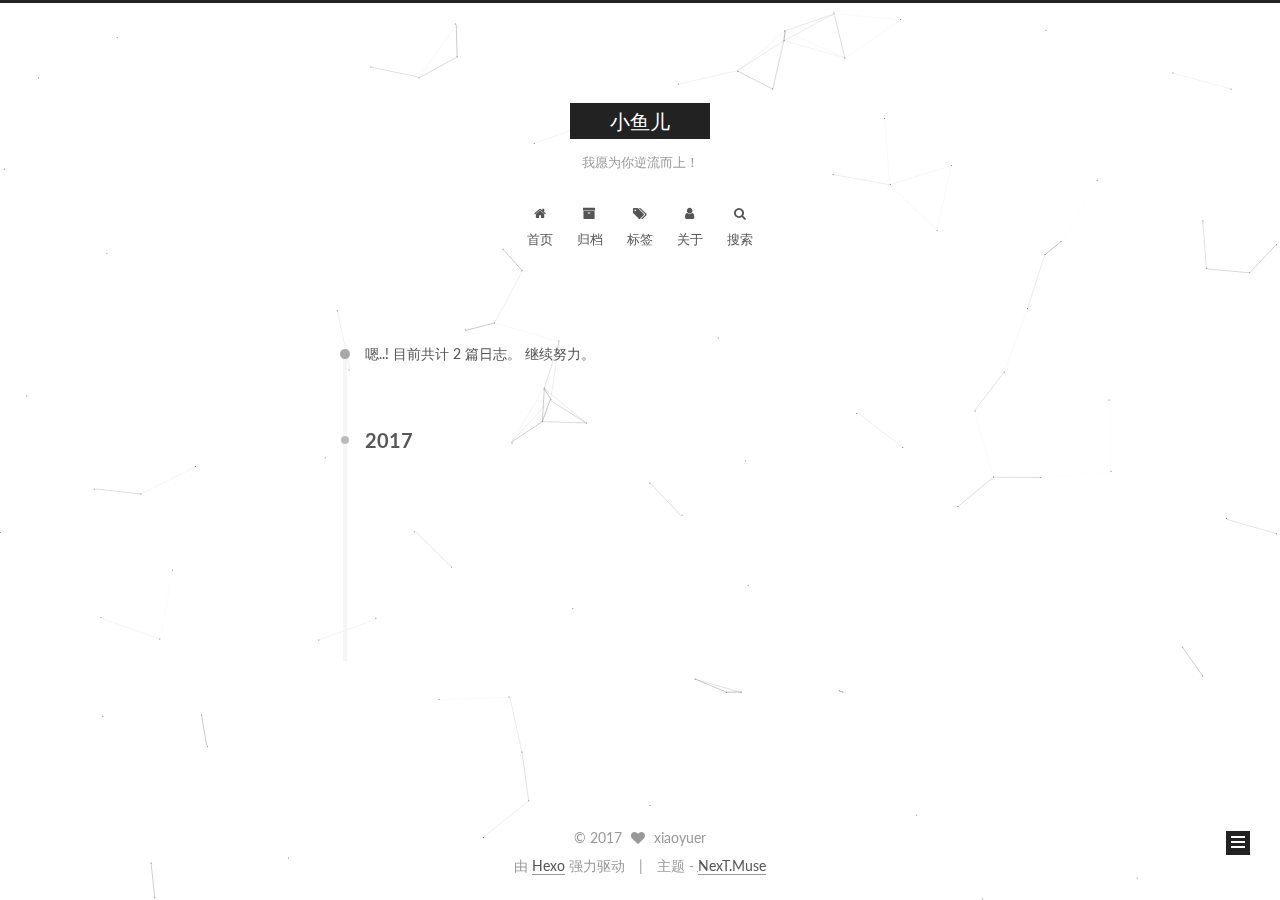
<file: archives/2017/index.html>
<!doctype html>



  


<html class="theme-next muse use-motion" lang="zh-Hans">
<head>
  <meta charset="UTF-8"/>
<meta http-equiv="X-UA-Compatible" content="IE=edge" />
<meta name="viewport" content="width=device-width, initial-scale=1, maximum-scale=1"/>









<meta http-equiv="Cache-Control" content="no-transform" />
<meta http-equiv="Cache-Control" content="no-siteapp" />















  
  
  <link href="/lib/fancybox/source/jquery.fancybox.css?v=2.1.5" rel="stylesheet" type="text/css" />




  
  
  
  

  
    
    
  

  

  

  

  

  
    
    
    <link href="//fonts.googleapis.com/css?family=Lato:300,300italic,400,400italic,700,700italic&subset=latin,latin-ext" rel="stylesheet" type="text/css">
  






<link href="/lib/font-awesome/css/font-awesome.min.css?v=4.6.2" rel="stylesheet" type="text/css" />

<link href="/css/main.css?v=5.1.1" rel="stylesheet" type="text/css" />


  <meta name="keywords" content="Hexo, NexT" />








  <link rel="shortcut icon" type="image/x-icon" href="/favicon.ico?v=5.1.1" />






<meta name="description" content="There is no absolute security system.">
<meta property="og:type" content="website">
<meta property="og:title" content="小鱼儿">
<meta property="og:url" content="http://yoursite.com/archives/2017/index.html">
<meta property="og:site_name" content="小鱼儿">
<meta property="og:description" content="There is no absolute security system.">
<meta name="twitter:card" content="summary">
<meta name="twitter:title" content="小鱼儿">
<meta name="twitter:description" content="There is no absolute security system.">



<script type="text/javascript" id="hexo.configurations">
  var NexT = window.NexT || {};
  var CONFIG = {
    root: '/',
    scheme: 'Muse',
    sidebar: {"position":"left","display":"post","offset":12,"offset_float":0,"b2t":false,"scrollpercent":false},
    fancybox: true,
    motion: true,
    duoshuo: {
      userId: '0',
      author: '博主'
    },
    algolia: {
      applicationID: '',
      apiKey: '',
      indexName: '',
      hits: "",
      labels: ""
    }
  };
</script>



  <link rel="canonical" href="http://yoursite.com/archives/2017/"/>





  <title>归档 | 小鱼儿</title>
</head>

<body itemscope itemtype="http://schema.org/WebPage" lang="zh-Hans">

  















  
  
    
  

  <div class="container sidebar-position-left  page-archive  ">
    <div class="headband"></div>

    <header id="header" class="header" itemscope itemtype="http://schema.org/WPHeader">
      <div class="header-inner"><div class="site-brand-wrapper">
  <div class="site-meta ">
    

    <div class="custom-logo-site-title">
      <a href="/"  class="brand" rel="start">
        <span class="logo-line-before"><i></i></span>
        <span class="site-title">小鱼儿</span>
        <span class="logo-line-after"><i></i></span>
      </a>
    </div>
      
        <p class="site-subtitle">我愿为你逆流而上！</p>
      
  </div>

  <div class="site-nav-toggle">
    <button>
      <span class="btn-bar"></span>
      <span class="btn-bar"></span>
      <span class="btn-bar"></span>
    </button>
  </div>
</div>

<nav class="site-nav">
  

  
    <ul id="menu" class="menu">
      
        
        <li class="menu-item menu-item-home">
          <a href="/" rel="section">
            
              <i class="menu-item-icon fa fa-fw fa-home"></i> <br />
            
            首页
          </a>
        </li>
      
        
        <li class="menu-item menu-item-archives">
          <a href="/archives/" rel="section">
            
              <i class="menu-item-icon fa fa-fw fa-archive"></i> <br />
            
            归档
          </a>
        </li>
      
        
        <li class="menu-item menu-item-tags">
          <a href="/tags/" rel="section">
            
              <i class="menu-item-icon fa fa-fw fa-tags"></i> <br />
            
            标签
          </a>
        </li>
      
        
        <li class="menu-item menu-item-about">
          <a href="/about/" rel="section">
            
              <i class="menu-item-icon fa fa-fw fa-user"></i> <br />
            
            关于
          </a>
        </li>
      

      
        <li class="menu-item menu-item-search">
          
            <a href="javascript:;" class="popup-trigger">
          
            
              <i class="menu-item-icon fa fa-search fa-fw"></i> <br />
            
            搜索
          </a>
        </li>
      
    </ul>
  

  
    <div class="site-search">
      
  <div class="popup search-popup local-search-popup">
  <div class="local-search-header clearfix">
    <span class="search-icon">
      <i class="fa fa-search"></i>
    </span>
    <span class="popup-btn-close">
      <i class="fa fa-times-circle"></i>
    </span>
    <div class="local-search-input-wrapper">
      <input autocomplete="off"
             placeholder="搜索..." spellcheck="false"
             type="text" id="local-search-input">
    </div>
  </div>
  <div id="local-search-result"></div>
</div>



    </div>
  
</nav>



 </div>
    </header>

    <main id="main" class="main">
      <div class="main-inner">
        <div class="content-wrap">
          <div id="content" class="content">
            

  <section id="posts" class="posts-collapse">
    <span class="archive-move-on"></span>

    <span class="archive-page-counter">
      
      
      
        
      
      嗯..! 目前共计 2 篇日志。 继续努力。
    </span>

    

      
      
      

      
        
        <div class="collection-title">
          <h2 class="archive-year motion-element" id="archive-year-2017">2017</h2>
        </div>
      
      

      

  <article class="post post-type-normal" itemscope itemtype="http://schema.org/Article">
    <header class="post-header">

      <h2 class="post-title">
        
            <a class="post-title-link" href="/2017/05/18/post/" itemprop="url">
              
                <span itemprop="name">命令行下的黑白对话艺术</span>
              
            </a>
        
      </h2>

      <div class="post-meta">
        <time class="post-time" itemprop="dateCreated"
              datetime="2017-05-18T22:46:08+08:00"
              content="2017-05-18" >
          05-18
        </time>
      </div>

    </header>
  </article>



    

      
      
      

      
      

      

  <article class="post post-type-normal" itemscope itemtype="http://schema.org/Article">
    <header class="post-header">

      <h2 class="post-title">
        
            <a class="post-title-link" href="/2017/05/11/1/" itemprop="url">
              
                <span itemprop="name">vpn搭建</span>
              
            </a>
        
      </h2>

      <div class="post-meta">
        <time class="post-time" itemprop="dateCreated"
              datetime="2017-05-11T22:59:59+08:00"
              content="2017-05-11" >
          05-11
        </time>
      </div>

    </header>
  </article>



    

  </section>

  



          </div>
          


          

        </div>
        
          
  
  <div class="sidebar-toggle">
    <div class="sidebar-toggle-line-wrap">
      <span class="sidebar-toggle-line sidebar-toggle-line-first"></span>
      <span class="sidebar-toggle-line sidebar-toggle-line-middle"></span>
      <span class="sidebar-toggle-line sidebar-toggle-line-last"></span>
    </div>
  </div>

  <aside id="sidebar" class="sidebar">
    <div class="sidebar-inner">

      

      

      <section class="site-overview sidebar-panel sidebar-panel-active">
        <div class="site-author motion-element" itemprop="author" itemscope itemtype="http://schema.org/Person">
          <img class="site-author-image" itemprop="image"
               src="/images/avatar.gif"
               alt="xiaoyuer" />
          <p class="site-author-name" itemprop="name">xiaoyuer</p>
           
              <p class="site-description motion-element" itemprop="description">There is no absolute security system.</p>
          
        </div>
        <nav class="site-state motion-element">

          
            <div class="site-state-item site-state-posts">
              <a href="/archives/">
                <span class="site-state-item-count">2</span>
                <span class="site-state-item-name">日志</span>
              </a>
            </div>
          

          

          
            
            
            <div class="site-state-item site-state-tags">
              <a href="/tags/index.html">
                <span class="site-state-item-count">2</span>
                <span class="site-state-item-name">标签</span>
              </a>
            </div>
          

        </nav>

        

        <div class="links-of-author motion-element">
          
            
              <span class="links-of-author-item">
                <a href="https://github.com/lovexz" target="_blank" title="GitHub">
                  
                    <i class="fa fa-fw fa-github"></i>
                  
                  GitHub
                </a>
              </span>
            
              <span class="links-of-author-item">
                <a href="http://www.zhihu.com/people/xiao-yu-er-84-71-77" target="_blank" title="知乎">
                  
                    <i class="fa fa-fw fa-globe"></i>
                  
                  知乎
                </a>
              </span>
            
          
        </div>

        
        

        
        
          <div class="links-of-blogroll motion-element links-of-blogroll-inline">
            <div class="links-of-blogroll-title">
              <i class="fa  fa-fw fa-globe"></i>
              
            </div>
            <ul class="links-of-blogroll-list">
              
                <li class="links-of-blogroll-item">
                  <a href="http://blog.knownsec.com/Knownsec_RD_Checklist/" title="技能表" target="_blank">技能表</a>
                </li>
              
            </ul>
          </div>
        

        


      </section>

      

      

    </div>

<div id="music163player">
<iframe frameborder="no" border="0" marginwidth="0" marginheight="0" width=280 height=450 src="//music.163.com/outchain/player?type=0&id=723464819&auto=1&height=430"></iframe>
</div>

  </aside>


        
      </div>
    </main>

    <footer id="footer" class="footer">
      <div class="footer-inner">
        
<div class="copyright" >
  
  &copy; 
  <span itemprop="copyrightYear">2017</span>
  <span class="with-love">
    <i class="fa fa-heart"></i>
  </span>
  <span class="author" itemprop="copyrightHolder">xiaoyuer</span>
</div>


<div class="powered-by">
  由 <a class="theme-link" href="https://hexo.io">Hexo</a> 强力驱动
</div>

<div class="theme-info">
  主题 -
  <a class="theme-link" href="https://github.com/iissnan/hexo-theme-next">
    NexT.Muse
  </a>
</div>



        

        
      </div>
    </footer>

    
      <div class="back-to-top">
        <i class="fa fa-arrow-up"></i>
        
      </div>
    

  </div>

  

<script type="text/javascript">
  if (Object.prototype.toString.call(window.Promise) !== '[object Function]') {
    window.Promise = null;
  }
</script>









  


  











  
  <script type="text/javascript" src="/lib/jquery/index.js?v=2.1.3"></script>

  
  <script type="text/javascript" src="/lib/fastclick/lib/fastclick.min.js?v=1.0.6"></script>

  
  <script type="text/javascript" src="/lib/jquery_lazyload/jquery.lazyload.js?v=1.9.7"></script>

  
  <script type="text/javascript" src="/lib/velocity/velocity.min.js?v=1.2.1"></script>

  
  <script type="text/javascript" src="/lib/velocity/velocity.ui.min.js?v=1.2.1"></script>

  
  <script type="text/javascript" src="/lib/fancybox/source/jquery.fancybox.pack.js?v=2.1.5"></script>

  
  <script type="text/javascript" src="/lib/canvas-nest/canvas-nest.min.js"></script>


  


  <script type="text/javascript" src="/js/src/utils.js?v=5.1.1"></script>

  <script type="text/javascript" src="/js/src/motion.js?v=5.1.1"></script>



  
  

  
  
    <script type="text/javascript" id="motion.page.archive">
      $('.archive-year').velocity('transition.slideLeftIn');
    </script>
  


  


  <script type="text/javascript" src="/js/src/bootstrap.js?v=5.1.1"></script>



  


  




	





  





  





  






  

  <script type="text/javascript">
    // Popup Window;
    var isfetched = false;
    var isXml = true;
    // Search DB path;
    var search_path = "search.xml";
    if (search_path.length === 0) {
      search_path = "search.xml";
    } else if (search_path.endsWith("json")) {
      isXml = false;
    }
    var path = "/" + search_path;
    // monitor main search box;

    var onPopupClose = function (e) {
      $('.popup').hide();
      $('#local-search-input').val('');
      $('.search-result-list').remove();
      $('#no-result').remove();
      $(".local-search-pop-overlay").remove();
      $('body').css('overflow', '');
    }

    function proceedsearch() {
      $("body")
        .append('<div class="search-popup-overlay local-search-pop-overlay"></div>')
        .css('overflow', 'hidden');
      $('.search-popup-overlay').click(onPopupClose);
      $('.popup').toggle();
      var $localSearchInput = $('#local-search-input');
      $localSearchInput.attr("autocapitalize", "none");
      $localSearchInput.attr("autocorrect", "off");
      $localSearchInput.focus();
    }

    // search function;
    var searchFunc = function(path, search_id, content_id) {
      'use strict';

      // start loading animation
      $("body")
        .append('<div class="search-popup-overlay local-search-pop-overlay">' +
          '<div id="search-loading-icon">' +
          '<i class="fa fa-spinner fa-pulse fa-5x fa-fw"></i>' +
          '</div>' +
          '</div>')
        .css('overflow', 'hidden');
      $("#search-loading-icon").css('margin', '20% auto 0 auto').css('text-align', 'center');

      $.ajax({
        url: path,
        dataType: isXml ? "xml" : "json",
        async: true,
        success: function(res) {
          // get the contents from search data
          isfetched = true;
          $('.popup').detach().appendTo('.header-inner');
          var datas = isXml ? $("entry", res).map(function() {
            return {
              title: $("title", this).text(),
              content: $("content",this).text(),
              url: $("url" , this).text()
            };
          }).get() : res;
          var input = document.getElementById(search_id);
          var resultContent = document.getElementById(content_id);
          var inputEventFunction = function() {
            var searchText = input.value.trim().toLowerCase();
            var keywords = searchText.split(/[\s\-]+/);
            if (keywords.length > 1) {
              keywords.push(searchText);
            }
            var resultItems = [];
            if (searchText.length > 0) {
              // perform local searching
              datas.forEach(function(data) {
                var isMatch = false;
                var hitCount = 0;
                var searchTextCount = 0;
                var title = data.title.trim();
                var titleInLowerCase = title.toLowerCase();
                var content = data.content.trim().replace(/<[^>]+>/g,"");
                var contentInLowerCase = content.toLowerCase();
                var articleUrl = decodeURIComponent(data.url);
                var indexOfTitle = [];
                var indexOfContent = [];
                // only match articles with not empty titles
                if(title != '') {
                  keywords.forEach(function(keyword) {
                    function getIndexByWord(word, text, caseSensitive) {
                      var wordLen = word.length;
                      if (wordLen === 0) {
                        return [];
                      }
                      var startPosition = 0, position = [], index = [];
                      if (!caseSensitive) {
                        text = text.toLowerCase();
                        word = word.toLowerCase();
                      }
                      while ((position = text.indexOf(word, startPosition)) > -1) {
                        index.push({position: position, word: word});
                        startPosition = position + wordLen;
                      }
                      return index;
                    }

                    indexOfTitle = indexOfTitle.concat(getIndexByWord(keyword, titleInLowerCase, false));
                    indexOfContent = indexOfContent.concat(getIndexByWord(keyword, contentInLowerCase, false));
                  });
                  if (indexOfTitle.length > 0 || indexOfContent.length > 0) {
                    isMatch = true;
                    hitCount = indexOfTitle.length + indexOfContent.length;
                  }
                }

                // show search results

                if (isMatch) {
                  // sort index by position of keyword

                  [indexOfTitle, indexOfContent].forEach(function (index) {
                    index.sort(function (itemLeft, itemRight) {
                      if (itemRight.position !== itemLeft.position) {
                        return itemRight.position - itemLeft.position;
                      } else {
                        return itemLeft.word.length - itemRight.word.length;
                      }
                    });
                  });

                  // merge hits into slices

                  function mergeIntoSlice(text, start, end, index) {
                    var item = index[index.length - 1];
                    var position = item.position;
                    var word = item.word;
                    var hits = [];
                    var searchTextCountInSlice = 0;
                    while (position + word.length <= end && index.length != 0) {
                      if (word === searchText) {
                        searchTextCountInSlice++;
                      }
                      hits.push({position: position, length: word.length});
                      var wordEnd = position + word.length;

                      // move to next position of hit

                      index.pop();
                      while (index.length != 0) {
                        item = index[index.length - 1];
                        position = item.position;
                        word = item.word;
                        if (wordEnd > position) {
                          index.pop();
                        } else {
                          break;
                        }
                      }
                    }
                    searchTextCount += searchTextCountInSlice;
                    return {
                      hits: hits,
                      start: start,
                      end: end,
                      searchTextCount: searchTextCountInSlice
                    };
                  }

                  var slicesOfTitle = [];
                  if (indexOfTitle.length != 0) {
                    slicesOfTitle.push(mergeIntoSlice(title, 0, title.length, indexOfTitle));
                  }

                  var slicesOfContent = [];
                  while (indexOfContent.length != 0) {
                    var item = indexOfContent[indexOfContent.length - 1];
                    var position = item.position;
                    var word = item.word;
                    // cut out 100 characters
                    var start = position - 20;
                    var end = position + 80;
                    if(start < 0){
                      start = 0;
                    }
                    if (end < position + word.length) {
                      end = position + word.length;
                    }
                    if(end > content.length){
                      end = content.length;
                    }
                    slicesOfContent.push(mergeIntoSlice(content, start, end, indexOfContent));
                  }

                  // sort slices in content by search text's count and hits' count

                  slicesOfContent.sort(function (sliceLeft, sliceRight) {
                    if (sliceLeft.searchTextCount !== sliceRight.searchTextCount) {
                      return sliceRight.searchTextCount - sliceLeft.searchTextCount;
                    } else if (sliceLeft.hits.length !== sliceRight.hits.length) {
                      return sliceRight.hits.length - sliceLeft.hits.length;
                    } else {
                      return sliceLeft.start - sliceRight.start;
                    }
                  });

                  // select top N slices in content

                  var upperBound = parseInt('1');
                  if (upperBound >= 0) {
                    slicesOfContent = slicesOfContent.slice(0, upperBound);
                  }

                  // highlight title and content

                  function highlightKeyword(text, slice) {
                    var result = '';
                    var prevEnd = slice.start;
                    slice.hits.forEach(function (hit) {
                      result += text.substring(prevEnd, hit.position);
                      var end = hit.position + hit.length;
                      result += '<b class="search-keyword">' + text.substring(hit.position, end) + '</b>';
                      prevEnd = end;
                    });
                    result += text.substring(prevEnd, slice.end);
                    return result;
                  }

                  var resultItem = '';

                  if (slicesOfTitle.length != 0) {
                    resultItem += "<li><a href='" + articleUrl + "' class='search-result-title'>" + highlightKeyword(title, slicesOfTitle[0]) + "</a>";
                  } else {
                    resultItem += "<li><a href='" + articleUrl + "' class='search-result-title'>" + title + "</a>";
                  }

                  slicesOfContent.forEach(function (slice) {
                    resultItem += "<a href='" + articleUrl + "'>" +
                      "<p class=\"search-result\">" + highlightKeyword(content, slice) +
                      "...</p>" + "</a>";
                  });

                  resultItem += "</li>";
                  resultItems.push({
                    item: resultItem,
                    searchTextCount: searchTextCount,
                    hitCount: hitCount,
                    id: resultItems.length
                  });
                }
              })
            };
            if (keywords.length === 1 && keywords[0] === "") {
              resultContent.innerHTML = '<div id="no-result"><i class="fa fa-search fa-5x" /></div>'
            } else if (resultItems.length === 0) {
              resultContent.innerHTML = '<div id="no-result"><i class="fa fa-frown-o fa-5x" /></div>'
            } else {
              resultItems.sort(function (resultLeft, resultRight) {
                if (resultLeft.searchTextCount !== resultRight.searchTextCount) {
                  return resultRight.searchTextCount - resultLeft.searchTextCount;
                } else if (resultLeft.hitCount !== resultRight.hitCount) {
                  return resultRight.hitCount - resultLeft.hitCount;
                } else {
                  return resultRight.id - resultLeft.id;
                }
              });
              var searchResultList = '<ul class=\"search-result-list\">';
              resultItems.forEach(function (result) {
                searchResultList += result.item;
              })
              searchResultList += "</ul>";
              resultContent.innerHTML = searchResultList;
            }
          }

          if ('auto' === 'auto') {
            input.addEventListener('input', inputEventFunction);
          } else {
            $('.search-icon').click(inputEventFunction);
            input.addEventListener('keypress', function (event) {
              if (event.keyCode === 13) {
                inputEventFunction();
              }
            });
          }

          // remove loading animation
          $(".local-search-pop-overlay").remove();
          $('body').css('overflow', '');

          proceedsearch();
        }
      });
    }

    // handle and trigger popup window;
    $('.popup-trigger').click(function(e) {
      e.stopPropagation();
      if (isfetched === false) {
        searchFunc(path, 'local-search-input', 'local-search-result');
      } else {
        proceedsearch();
      };
    });

    $('.popup-btn-close').click(onPopupClose);
    $('.popup').click(function(e){
      e.stopPropagation();
    });
    $(document).on('keyup', function (event) {
      var shouldDismissSearchPopup = event.which === 27 &&
        $('.search-popup').is(':visible');
      if (shouldDismissSearchPopup) {
        onPopupClose();
      }
    });
  </script>





  

  
  <script src="https://cdn1.lncld.net/static/js/av-core-mini-0.6.1.js"></script>
  <script>AV.initialize("i1rxgbc3C4ujfgi5WDhnwNfw-gzGzoHsz", "1jeWNaKuGusPQa3MslLVsVGt");</script>
  <script>
    function showTime(Counter) {
      var query = new AV.Query(Counter);
      var entries = [];
      var $visitors = $(".leancloud_visitors");

      $visitors.each(function () {
        entries.push( $(this).attr("id").trim() );
      });

      query.containedIn('url', entries);
      query.find()
        .done(function (results) {
          var COUNT_CONTAINER_REF = '.leancloud-visitors-count';

          if (results.length === 0) {
            $visitors.find(COUNT_CONTAINER_REF).text(0);
            return;
          }

          for (var i = 0; i < results.length; i++) {
            var item = results[i];
            var url = item.get('url');
            var time = item.get('time');
            var element = document.getElementById(url);

            $(element).find(COUNT_CONTAINER_REF).text(time);
          }
          for(var i = 0; i < entries.length; i++) {
            var url = entries[i];
            var element = document.getElementById(url);
            var countSpan = $(element).find(COUNT_CONTAINER_REF);
            if( countSpan.text() == '') {
              countSpan.text(0);
            }
          }
        })
        .fail(function (object, error) {
          console.log("Error: " + error.code + " " + error.message);
        });
    }

    function addCount(Counter) {
      var $visitors = $(".leancloud_visitors");
      var url = $visitors.attr('id').trim();
      var title = $visitors.attr('data-flag-title').trim();
      var query = new AV.Query(Counter);

      query.equalTo("url", url);
      query.find({
        success: function(results) {
          if (results.length > 0) {
            var counter = results[0];
            counter.fetchWhenSave(true);
            counter.increment("time");
            counter.save(null, {
              success: function(counter) {
                var $element = $(document.getElementById(url));
                $element.find('.leancloud-visitors-count').text(counter.get('time'));
              },
              error: function(counter, error) {
                console.log('Failed to save Visitor num, with error message: ' + error.message);
              }
            });
          } else {
            var newcounter = new Counter();
            /* Set ACL */
            var acl = new AV.ACL();
            acl.setPublicReadAccess(true);
            acl.setPublicWriteAccess(true);
            newcounter.setACL(acl);
            /* End Set ACL */
            newcounter.set("title", title);
            newcounter.set("url", url);
            newcounter.set("time", 1);
            newcounter.save(null, {
              success: function(newcounter) {
                var $element = $(document.getElementById(url));
                $element.find('.leancloud-visitors-count').text(newcounter.get('time'));
              },
              error: function(newcounter, error) {
                console.log('Failed to create');
              }
            });
          }
        },
        error: function(error) {
          console.log('Error:' + error.code + " " + error.message);
        }
      });
    }

    $(function() {
      var Counter = AV.Object.extend("Counter");
      if ($('.leancloud_visitors').length == 1) {
        addCount(Counter);
      } else if ($('.post-title-link').length > 1) {
        showTime(Counter);
      }
    });
  </script>



  

  

  

  

  

</body>
</html>
</file>
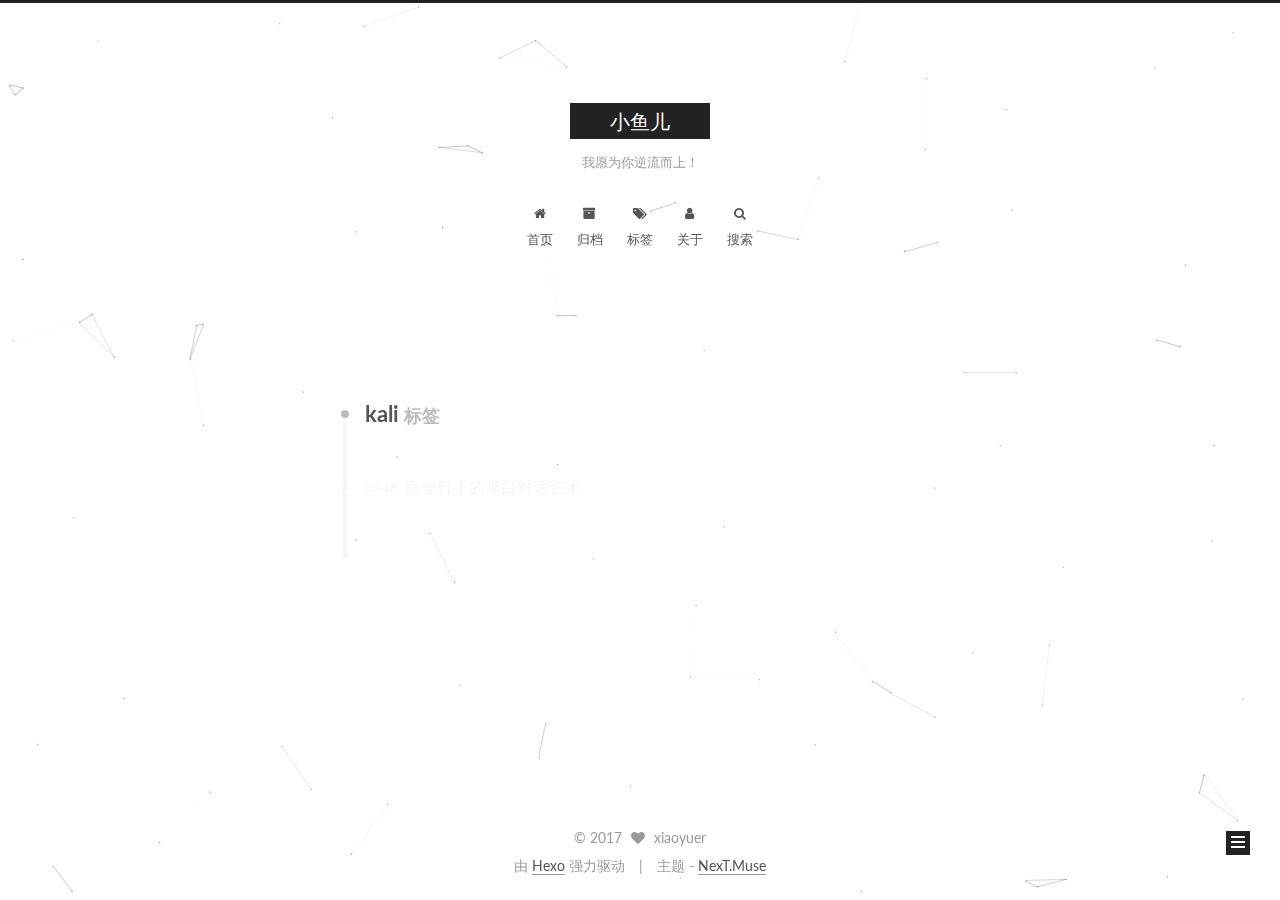
<file: tags/kali/index.html>
<!doctype html>



  


<html class="theme-next muse use-motion" lang="zh-Hans">
<head>
  <meta charset="UTF-8"/>
<meta http-equiv="X-UA-Compatible" content="IE=edge" />
<meta name="viewport" content="width=device-width, initial-scale=1, maximum-scale=1"/>









<meta http-equiv="Cache-Control" content="no-transform" />
<meta http-equiv="Cache-Control" content="no-siteapp" />















  
  
  <link href="/lib/fancybox/source/jquery.fancybox.css?v=2.1.5" rel="stylesheet" type="text/css" />




  
  
  
  

  
    
    
  

  

  

  

  

  
    
    
    <link href="//fonts.googleapis.com/css?family=Lato:300,300italic,400,400italic,700,700italic&subset=latin,latin-ext" rel="stylesheet" type="text/css">
  






<link href="/lib/font-awesome/css/font-awesome.min.css?v=4.6.2" rel="stylesheet" type="text/css" />

<link href="/css/main.css?v=5.1.1" rel="stylesheet" type="text/css" />


  <meta name="keywords" content="Hexo, NexT" />








  <link rel="shortcut icon" type="image/x-icon" href="/favicon.ico?v=5.1.1" />






<meta name="description" content="There is no absolute security system.">
<meta property="og:type" content="website">
<meta property="og:title" content="小鱼儿">
<meta property="og:url" content="http://yoursite.com/tags/kali/index.html">
<meta property="og:site_name" content="小鱼儿">
<meta property="og:description" content="There is no absolute security system.">
<meta name="twitter:card" content="summary">
<meta name="twitter:title" content="小鱼儿">
<meta name="twitter:description" content="There is no absolute security system.">



<script type="text/javascript" id="hexo.configurations">
  var NexT = window.NexT || {};
  var CONFIG = {
    root: '/',
    scheme: 'Muse',
    sidebar: {"position":"left","display":"post","offset":12,"offset_float":0,"b2t":false,"scrollpercent":false},
    fancybox: true,
    motion: true,
    duoshuo: {
      userId: '0',
      author: '博主'
    },
    algolia: {
      applicationID: '',
      apiKey: '',
      indexName: '',
      hits: "",
      labels: ""
    }
  };
</script>



  <link rel="canonical" href="http://yoursite.com/tags/kali/"/>





  <title>标签: kali | 小鱼儿</title>
</head>

<body itemscope itemtype="http://schema.org/WebPage" lang="zh-Hans">

  















  
  
    
  

  <div class="container sidebar-position-left  ">
    <div class="headband"></div>

    <header id="header" class="header" itemscope itemtype="http://schema.org/WPHeader">
      <div class="header-inner"><div class="site-brand-wrapper">
  <div class="site-meta ">
    

    <div class="custom-logo-site-title">
      <a href="/"  class="brand" rel="start">
        <span class="logo-line-before"><i></i></span>
        <span class="site-title">小鱼儿</span>
        <span class="logo-line-after"><i></i></span>
      </a>
    </div>
      
        <p class="site-subtitle">我愿为你逆流而上！</p>
      
  </div>

  <div class="site-nav-toggle">
    <button>
      <span class="btn-bar"></span>
      <span class="btn-bar"></span>
      <span class="btn-bar"></span>
    </button>
  </div>
</div>

<nav class="site-nav">
  

  
    <ul id="menu" class="menu">
      
        
        <li class="menu-item menu-item-home">
          <a href="/" rel="section">
            
              <i class="menu-item-icon fa fa-fw fa-home"></i> <br />
            
            首页
          </a>
        </li>
      
        
        <li class="menu-item menu-item-archives">
          <a href="/archives/" rel="section">
            
              <i class="menu-item-icon fa fa-fw fa-archive"></i> <br />
            
            归档
          </a>
        </li>
      
        
        <li class="menu-item menu-item-tags">
          <a href="/tags/" rel="section">
            
              <i class="menu-item-icon fa fa-fw fa-tags"></i> <br />
            
            标签
          </a>
        </li>
      
        
        <li class="menu-item menu-item-about">
          <a href="/about/" rel="section">
            
              <i class="menu-item-icon fa fa-fw fa-user"></i> <br />
            
            关于
          </a>
        </li>
      

      
        <li class="menu-item menu-item-search">
          
            <a href="javascript:;" class="popup-trigger">
          
            
              <i class="menu-item-icon fa fa-search fa-fw"></i> <br />
            
            搜索
          </a>
        </li>
      
    </ul>
  

  
    <div class="site-search">
      
  <div class="popup search-popup local-search-popup">
  <div class="local-search-header clearfix">
    <span class="search-icon">
      <i class="fa fa-search"></i>
    </span>
    <span class="popup-btn-close">
      <i class="fa fa-times-circle"></i>
    </span>
    <div class="local-search-input-wrapper">
      <input autocomplete="off"
             placeholder="搜索..." spellcheck="false"
             type="text" id="local-search-input">
    </div>
  </div>
  <div id="local-search-result"></div>
</div>



    </div>
  
</nav>



 </div>
    </header>

    <main id="main" class="main">
      <div class="main-inner">
        <div class="content-wrap">
          <div id="content" class="content">
            

  <div id="posts" class="posts-collapse">
    <div class="collection-title">
      <h1>kali<small>标签</small>
      </h1>
    </div>

    
      

  <article class="post post-type-normal" itemscope itemtype="http://schema.org/Article">
    <header class="post-header">

      <h2 class="post-title">
        
            <a class="post-title-link" href="/2017/05/18/post/" itemprop="url">
              
                <span itemprop="name">命令行下的黑白对话艺术</span>
              
            </a>
        
      </h2>

      <div class="post-meta">
        <time class="post-time" itemprop="dateCreated"
              datetime="2017-05-18T22:46:08+08:00"
              content="2017-05-18" >
          05-18
        </time>
      </div>

    </header>
  </article>


    
  </div>

  


          </div>
          


          

        </div>
        
          
  
  <div class="sidebar-toggle">
    <div class="sidebar-toggle-line-wrap">
      <span class="sidebar-toggle-line sidebar-toggle-line-first"></span>
      <span class="sidebar-toggle-line sidebar-toggle-line-middle"></span>
      <span class="sidebar-toggle-line sidebar-toggle-line-last"></span>
    </div>
  </div>

  <aside id="sidebar" class="sidebar">
    <div class="sidebar-inner">

      

      

      <section class="site-overview sidebar-panel sidebar-panel-active">
        <div class="site-author motion-element" itemprop="author" itemscope itemtype="http://schema.org/Person">
          <img class="site-author-image" itemprop="image"
               src="/images/avatar.gif"
               alt="xiaoyuer" />
          <p class="site-author-name" itemprop="name">xiaoyuer</p>
           
              <p class="site-description motion-element" itemprop="description">There is no absolute security system.</p>
          
        </div>
        <nav class="site-state motion-element">

          
            <div class="site-state-item site-state-posts">
              <a href="/archives/">
                <span class="site-state-item-count">2</span>
                <span class="site-state-item-name">日志</span>
              </a>
            </div>
          

          

          
            
            
            <div class="site-state-item site-state-tags">
              <a href="/tags/index.html">
                <span class="site-state-item-count">2</span>
                <span class="site-state-item-name">标签</span>
              </a>
            </div>
          

        </nav>

        

        <div class="links-of-author motion-element">
          
            
              <span class="links-of-author-item">
                <a href="https://github.com/lovexz" target="_blank" title="GitHub">
                  
                    <i class="fa fa-fw fa-github"></i>
                  
                  GitHub
                </a>
              </span>
            
              <span class="links-of-author-item">
                <a href="http://www.zhihu.com/people/xiao-yu-er-84-71-77" target="_blank" title="知乎">
                  
                    <i class="fa fa-fw fa-globe"></i>
                  
                  知乎
                </a>
              </span>
            
          
        </div>

        
        

        
        
          <div class="links-of-blogroll motion-element links-of-blogroll-inline">
            <div class="links-of-blogroll-title">
              <i class="fa  fa-fw fa-globe"></i>
              
            </div>
            <ul class="links-of-blogroll-list">
              
                <li class="links-of-blogroll-item">
                  <a href="http://blog.knownsec.com/Knownsec_RD_Checklist/" title="技能表" target="_blank">技能表</a>
                </li>
              
            </ul>
          </div>
        

        


      </section>

      

      

    </div>

<div id="music163player">
<iframe frameborder="no" border="0" marginwidth="0" marginheight="0" width=280 height=450 src="//music.163.com/outchain/player?type=0&id=723464819&auto=1&height=430"></iframe>
</div>

  </aside>


        
      </div>
    </main>

    <footer id="footer" class="footer">
      <div class="footer-inner">
        
<div class="copyright" >
  
  &copy; 
  <span itemprop="copyrightYear">2017</span>
  <span class="with-love">
    <i class="fa fa-heart"></i>
  </span>
  <span class="author" itemprop="copyrightHolder">xiaoyuer</span>
</div>


<div class="powered-by">
  由 <a class="theme-link" href="https://hexo.io">Hexo</a> 强力驱动
</div>

<div class="theme-info">
  主题 -
  <a class="theme-link" href="https://github.com/iissnan/hexo-theme-next">
    NexT.Muse
  </a>
</div>



        

        
      </div>
    </footer>

    
      <div class="back-to-top">
        <i class="fa fa-arrow-up"></i>
        
      </div>
    

  </div>

  

<script type="text/javascript">
  if (Object.prototype.toString.call(window.Promise) !== '[object Function]') {
    window.Promise = null;
  }
</script>









  


  











  
  <script type="text/javascript" src="/lib/jquery/index.js?v=2.1.3"></script>

  
  <script type="text/javascript" src="/lib/fastclick/lib/fastclick.min.js?v=1.0.6"></script>

  
  <script type="text/javascript" src="/lib/jquery_lazyload/jquery.lazyload.js?v=1.9.7"></script>

  
  <script type="text/javascript" src="/lib/velocity/velocity.min.js?v=1.2.1"></script>

  
  <script type="text/javascript" src="/lib/velocity/velocity.ui.min.js?v=1.2.1"></script>

  
  <script type="text/javascript" src="/lib/fancybox/source/jquery.fancybox.pack.js?v=2.1.5"></script>

  
  <script type="text/javascript" src="/lib/canvas-nest/canvas-nest.min.js"></script>


  


  <script type="text/javascript" src="/js/src/utils.js?v=5.1.1"></script>

  <script type="text/javascript" src="/js/src/motion.js?v=5.1.1"></script>



  
  

  
    <script type="text/javascript" src="/js/src/scrollspy.js?v=5.1.1"></script>
<script type="text/javascript" src="/js/src/post-details.js?v=5.1.1"></script>

  

  


  <script type="text/javascript" src="/js/src/bootstrap.js?v=5.1.1"></script>



  


  




	





  





  





  






  

  <script type="text/javascript">
    // Popup Window;
    var isfetched = false;
    var isXml = true;
    // Search DB path;
    var search_path = "search.xml";
    if (search_path.length === 0) {
      search_path = "search.xml";
    } else if (search_path.endsWith("json")) {
      isXml = false;
    }
    var path = "/" + search_path;
    // monitor main search box;

    var onPopupClose = function (e) {
      $('.popup').hide();
      $('#local-search-input').val('');
      $('.search-result-list').remove();
      $('#no-result').remove();
      $(".local-search-pop-overlay").remove();
      $('body').css('overflow', '');
    }

    function proceedsearch() {
      $("body")
        .append('<div class="search-popup-overlay local-search-pop-overlay"></div>')
        .css('overflow', 'hidden');
      $('.search-popup-overlay').click(onPopupClose);
      $('.popup').toggle();
      var $localSearchInput = $('#local-search-input');
      $localSearchInput.attr("autocapitalize", "none");
      $localSearchInput.attr("autocorrect", "off");
      $localSearchInput.focus();
    }

    // search function;
    var searchFunc = function(path, search_id, content_id) {
      'use strict';

      // start loading animation
      $("body")
        .append('<div class="search-popup-overlay local-search-pop-overlay">' +
          '<div id="search-loading-icon">' +
          '<i class="fa fa-spinner fa-pulse fa-5x fa-fw"></i>' +
          '</div>' +
          '</div>')
        .css('overflow', 'hidden');
      $("#search-loading-icon").css('margin', '20% auto 0 auto').css('text-align', 'center');

      $.ajax({
        url: path,
        dataType: isXml ? "xml" : "json",
        async: true,
        success: function(res) {
          // get the contents from search data
          isfetched = true;
          $('.popup').detach().appendTo('.header-inner');
          var datas = isXml ? $("entry", res).map(function() {
            return {
              title: $("title", this).text(),
              content: $("content",this).text(),
              url: $("url" , this).text()
            };
          }).get() : res;
          var input = document.getElementById(search_id);
          var resultContent = document.getElementById(content_id);
          var inputEventFunction = function() {
            var searchText = input.value.trim().toLowerCase();
            var keywords = searchText.split(/[\s\-]+/);
            if (keywords.length > 1) {
              keywords.push(searchText);
            }
            var resultItems = [];
            if (searchText.length > 0) {
              // perform local searching
              datas.forEach(function(data) {
                var isMatch = false;
                var hitCount = 0;
                var searchTextCount = 0;
                var title = data.title.trim();
                var titleInLowerCase = title.toLowerCase();
                var content = data.content.trim().replace(/<[^>]+>/g,"");
                var contentInLowerCase = content.toLowerCase();
                var articleUrl = decodeURIComponent(data.url);
                var indexOfTitle = [];
                var indexOfContent = [];
                // only match articles with not empty titles
                if(title != '') {
                  keywords.forEach(function(keyword) {
                    function getIndexByWord(word, text, caseSensitive) {
                      var wordLen = word.length;
                      if (wordLen === 0) {
                        return [];
                      }
                      var startPosition = 0, position = [], index = [];
                      if (!caseSensitive) {
                        text = text.toLowerCase();
                        word = word.toLowerCase();
                      }
                      while ((position = text.indexOf(word, startPosition)) > -1) {
                        index.push({position: position, word: word});
                        startPosition = position + wordLen;
                      }
                      return index;
                    }

                    indexOfTitle = indexOfTitle.concat(getIndexByWord(keyword, titleInLowerCase, false));
                    indexOfContent = indexOfContent.concat(getIndexByWord(keyword, contentInLowerCase, false));
                  });
                  if (indexOfTitle.length > 0 || indexOfContent.length > 0) {
                    isMatch = true;
                    hitCount = indexOfTitle.length + indexOfContent.length;
                  }
                }

                // show search results

                if (isMatch) {
                  // sort index by position of keyword

                  [indexOfTitle, indexOfContent].forEach(function (index) {
                    index.sort(function (itemLeft, itemRight) {
                      if (itemRight.position !== itemLeft.position) {
                        return itemRight.position - itemLeft.position;
                      } else {
                        return itemLeft.word.length - itemRight.word.length;
                      }
                    });
                  });

                  // merge hits into slices

                  function mergeIntoSlice(text, start, end, index) {
                    var item = index[index.length - 1];
                    var position = item.position;
                    var word = item.word;
                    var hits = [];
                    var searchTextCountInSlice = 0;
                    while (position + word.length <= end && index.length != 0) {
                      if (word === searchText) {
                        searchTextCountInSlice++;
                      }
                      hits.push({position: position, length: word.length});
                      var wordEnd = position + word.length;

                      // move to next position of hit

                      index.pop();
                      while (index.length != 0) {
                        item = index[index.length - 1];
                        position = item.position;
                        word = item.word;
                        if (wordEnd > position) {
                          index.pop();
                        } else {
                          break;
                        }
                      }
                    }
                    searchTextCount += searchTextCountInSlice;
                    return {
                      hits: hits,
                      start: start,
                      end: end,
                      searchTextCount: searchTextCountInSlice
                    };
                  }

                  var slicesOfTitle = [];
                  if (indexOfTitle.length != 0) {
                    slicesOfTitle.push(mergeIntoSlice(title, 0, title.length, indexOfTitle));
                  }

                  var slicesOfContent = [];
                  while (indexOfContent.length != 0) {
                    var item = indexOfContent[indexOfContent.length - 1];
                    var position = item.position;
                    var word = item.word;
                    // cut out 100 characters
                    var start = position - 20;
                    var end = position + 80;
                    if(start < 0){
                      start = 0;
                    }
                    if (end < position + word.length) {
                      end = position + word.length;
                    }
                    if(end > content.length){
                      end = content.length;
                    }
                    slicesOfContent.push(mergeIntoSlice(content, start, end, indexOfContent));
                  }

                  // sort slices in content by search text's count and hits' count

                  slicesOfContent.sort(function (sliceLeft, sliceRight) {
                    if (sliceLeft.searchTextCount !== sliceRight.searchTextCount) {
                      return sliceRight.searchTextCount - sliceLeft.searchTextCount;
                    } else if (sliceLeft.hits.length !== sliceRight.hits.length) {
                      return sliceRight.hits.length - sliceLeft.hits.length;
                    } else {
                      return sliceLeft.start - sliceRight.start;
                    }
                  });

                  // select top N slices in content

                  var upperBound = parseInt('1');
                  if (upperBound >= 0) {
                    slicesOfContent = slicesOfContent.slice(0, upperBound);
                  }

                  // highlight title and content

                  function highlightKeyword(text, slice) {
                    var result = '';
                    var prevEnd = slice.start;
                    slice.hits.forEach(function (hit) {
                      result += text.substring(prevEnd, hit.position);
                      var end = hit.position + hit.length;
                      result += '<b class="search-keyword">' + text.substring(hit.position, end) + '</b>';
                      prevEnd = end;
                    });
                    result += text.substring(prevEnd, slice.end);
                    return result;
                  }

                  var resultItem = '';

                  if (slicesOfTitle.length != 0) {
                    resultItem += "<li><a href='" + articleUrl + "' class='search-result-title'>" + highlightKeyword(title, slicesOfTitle[0]) + "</a>";
                  } else {
                    resultItem += "<li><a href='" + articleUrl + "' class='search-result-title'>" + title + "</a>";
                  }

                  slicesOfContent.forEach(function (slice) {
                    resultItem += "<a href='" + articleUrl + "'>" +
                      "<p class=\"search-result\">" + highlightKeyword(content, slice) +
                      "...</p>" + "</a>";
                  });

                  resultItem += "</li>";
                  resultItems.push({
                    item: resultItem,
                    searchTextCount: searchTextCount,
                    hitCount: hitCount,
                    id: resultItems.length
                  });
                }
              })
            };
            if (keywords.length === 1 && keywords[0] === "") {
              resultContent.innerHTML = '<div id="no-result"><i class="fa fa-search fa-5x" /></div>'
            } else if (resultItems.length === 0) {
              resultContent.innerHTML = '<div id="no-result"><i class="fa fa-frown-o fa-5x" /></div>'
            } else {
              resultItems.sort(function (resultLeft, resultRight) {
                if (resultLeft.searchTextCount !== resultRight.searchTextCount) {
                  return resultRight.searchTextCount - resultLeft.searchTextCount;
                } else if (resultLeft.hitCount !== resultRight.hitCount) {
                  return resultRight.hitCount - resultLeft.hitCount;
                } else {
                  return resultRight.id - resultLeft.id;
                }
              });
              var searchResultList = '<ul class=\"search-result-list\">';
              resultItems.forEach(function (result) {
                searchResultList += result.item;
              })
              searchResultList += "</ul>";
              resultContent.innerHTML = searchResultList;
            }
          }

          if ('auto' === 'auto') {
            input.addEventListener('input', inputEventFunction);
          } else {
            $('.search-icon').click(inputEventFunction);
            input.addEventListener('keypress', function (event) {
              if (event.keyCode === 13) {
                inputEventFunction();
              }
            });
          }

          // remove loading animation
          $(".local-search-pop-overlay").remove();
          $('body').css('overflow', '');

          proceedsearch();
        }
      });
    }

    // handle and trigger popup window;
    $('.popup-trigger').click(function(e) {
      e.stopPropagation();
      if (isfetched === false) {
        searchFunc(path, 'local-search-input', 'local-search-result');
      } else {
        proceedsearch();
      };
    });

    $('.popup-btn-close').click(onPopupClose);
    $('.popup').click(function(e){
      e.stopPropagation();
    });
    $(document).on('keyup', function (event) {
      var shouldDismissSearchPopup = event.which === 27 &&
        $('.search-popup').is(':visible');
      if (shouldDismissSearchPopup) {
        onPopupClose();
      }
    });
  </script>





  

  
  <script src="https://cdn1.lncld.net/static/js/av-core-mini-0.6.1.js"></script>
  <script>AV.initialize("i1rxgbc3C4ujfgi5WDhnwNfw-gzGzoHsz", "1jeWNaKuGusPQa3MslLVsVGt");</script>
  <script>
    function showTime(Counter) {
      var query = new AV.Query(Counter);
      var entries = [];
      var $visitors = $(".leancloud_visitors");

      $visitors.each(function () {
        entries.push( $(this).attr("id").trim() );
      });

      query.containedIn('url', entries);
      query.find()
        .done(function (results) {
          var COUNT_CONTAINER_REF = '.leancloud-visitors-count';

          if (results.length === 0) {
            $visitors.find(COUNT_CONTAINER_REF).text(0);
            return;
          }

          for (var i = 0; i < results.length; i++) {
            var item = results[i];
            var url = item.get('url');
            var time = item.get('time');
            var element = document.getElementById(url);

            $(element).find(COUNT_CONTAINER_REF).text(time);
          }
          for(var i = 0; i < entries.length; i++) {
            var url = entries[i];
            var element = document.getElementById(url);
            var countSpan = $(element).find(COUNT_CONTAINER_REF);
            if( countSpan.text() == '') {
              countSpan.text(0);
            }
          }
        })
        .fail(function (object, error) {
          console.log("Error: " + error.code + " " + error.message);
        });
    }

    function addCount(Counter) {
      var $visitors = $(".leancloud_visitors");
      var url = $visitors.attr('id').trim();
      var title = $visitors.attr('data-flag-title').trim();
      var query = new AV.Query(Counter);

      query.equalTo("url", url);
      query.find({
        success: function(results) {
          if (results.length > 0) {
            var counter = results[0];
            counter.fetchWhenSave(true);
            counter.increment("time");
            counter.save(null, {
              success: function(counter) {
                var $element = $(document.getElementById(url));
                $element.find('.leancloud-visitors-count').text(counter.get('time'));
              },
              error: function(counter, error) {
                console.log('Failed to save Visitor num, with error message: ' + error.message);
              }
            });
          } else {
            var newcounter = new Counter();
            /* Set ACL */
            var acl = new AV.ACL();
            acl.setPublicReadAccess(true);
            acl.setPublicWriteAccess(true);
            newcounter.setACL(acl);
            /* End Set ACL */
            newcounter.set("title", title);
            newcounter.set("url", url);
            newcounter.set("time", 1);
            newcounter.save(null, {
              success: function(newcounter) {
                var $element = $(document.getElementById(url));
                $element.find('.leancloud-visitors-count').text(newcounter.get('time'));
              },
              error: function(newcounter, error) {
                console.log('Failed to create');
              }
            });
          }
        },
        error: function(error) {
          console.log('Error:' + error.code + " " + error.message);
        }
      });
    }

    $(function() {
      var Counter = AV.Object.extend("Counter");
      if ($('.leancloud_visitors').length == 1) {
        addCount(Counter);
      } else if ($('.post-title-link').length > 1) {
        showTime(Counter);
      }
    });
  </script>



  

  

  

  

  

</body>
</html>
</file>
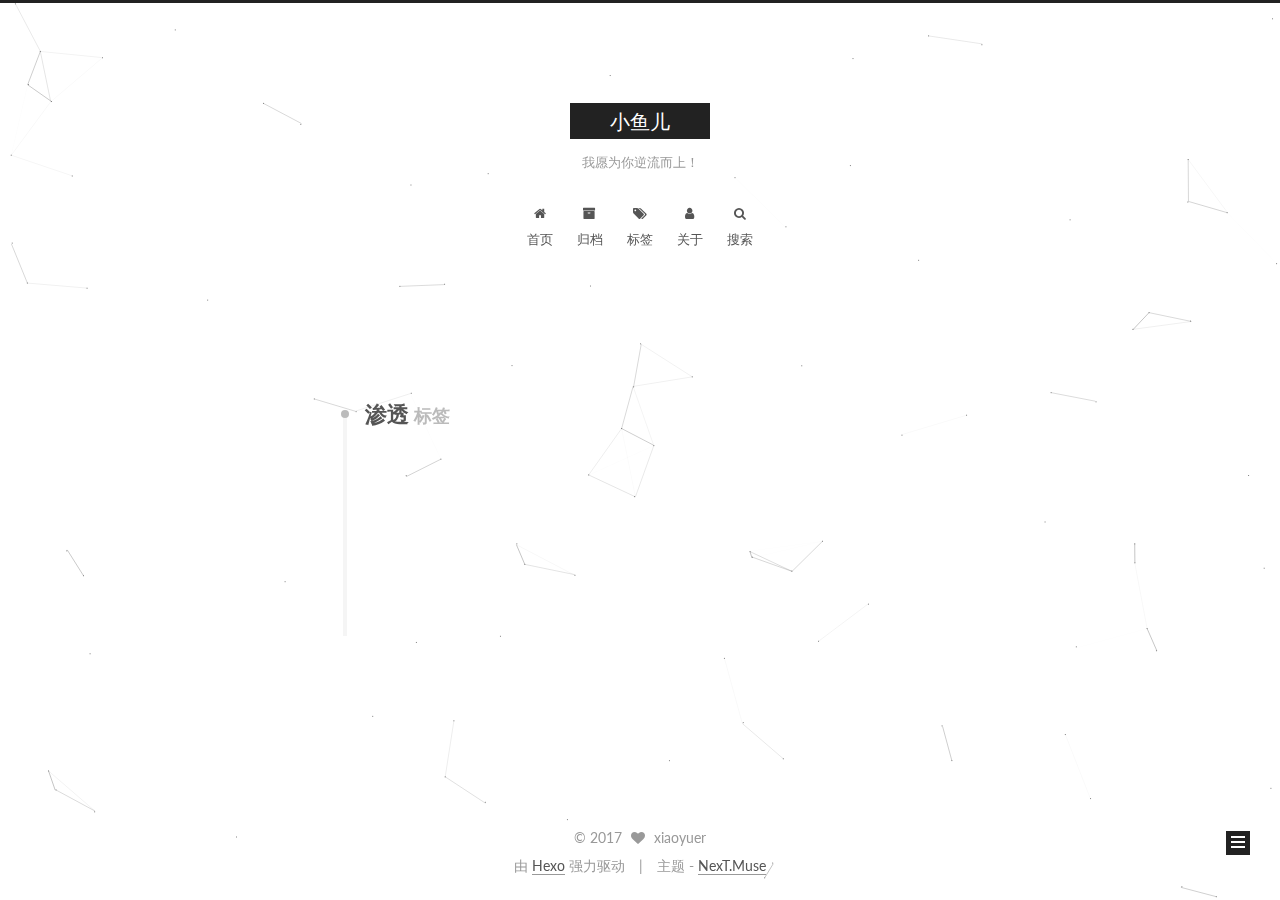
<file: tags/渗透/index.html>
<!doctype html>



  


<html class="theme-next muse use-motion" lang="zh-Hans">
<head>
  <meta charset="UTF-8"/>
<meta http-equiv="X-UA-Compatible" content="IE=edge" />
<meta name="viewport" content="width=device-width, initial-scale=1, maximum-scale=1"/>









<meta http-equiv="Cache-Control" content="no-transform" />
<meta http-equiv="Cache-Control" content="no-siteapp" />















  
  
  <link href="/lib/fancybox/source/jquery.fancybox.css?v=2.1.5" rel="stylesheet" type="text/css" />




  
  
  
  

  
    
    
  

  

  

  

  

  
    
    
    <link href="//fonts.googleapis.com/css?family=Lato:300,300italic,400,400italic,700,700italic&subset=latin,latin-ext" rel="stylesheet" type="text/css">
  






<link href="/lib/font-awesome/css/font-awesome.min.css?v=4.6.2" rel="stylesheet" type="text/css" />

<link href="/css/main.css?v=5.1.1" rel="stylesheet" type="text/css" />


  <meta name="keywords" content="Hexo, NexT" />








  <link rel="shortcut icon" type="image/x-icon" href="/favicon.ico?v=5.1.1" />






<meta name="description" content="There is no absolute security system.">
<meta property="og:type" content="website">
<meta property="og:title" content="小鱼儿">
<meta property="og:url" content="http://yoursite.com/tags/渗透/index.html">
<meta property="og:site_name" content="小鱼儿">
<meta property="og:description" content="There is no absolute security system.">
<meta name="twitter:card" content="summary">
<meta name="twitter:title" content="小鱼儿">
<meta name="twitter:description" content="There is no absolute security system.">



<script type="text/javascript" id="hexo.configurations">
  var NexT = window.NexT || {};
  var CONFIG = {
    root: '/',
    scheme: 'Muse',
    sidebar: {"position":"left","display":"post","offset":12,"offset_float":0,"b2t":false,"scrollpercent":false},
    fancybox: true,
    motion: true,
    duoshuo: {
      userId: '0',
      author: '博主'
    },
    algolia: {
      applicationID: '',
      apiKey: '',
      indexName: '',
      hits: "",
      labels: ""
    }
  };
</script>



  <link rel="canonical" href="http://yoursite.com/tags/渗透/"/>





  <title>标签: 渗透 | 小鱼儿</title>
</head>

<body itemscope itemtype="http://schema.org/WebPage" lang="zh-Hans">

  















  
  
    
  

  <div class="container sidebar-position-left  ">
    <div class="headband"></div>

    <header id="header" class="header" itemscope itemtype="http://schema.org/WPHeader">
      <div class="header-inner"><div class="site-brand-wrapper">
  <div class="site-meta ">
    

    <div class="custom-logo-site-title">
      <a href="/"  class="brand" rel="start">
        <span class="logo-line-before"><i></i></span>
        <span class="site-title">小鱼儿</span>
        <span class="logo-line-after"><i></i></span>
      </a>
    </div>
      
        <p class="site-subtitle">我愿为你逆流而上！</p>
      
  </div>

  <div class="site-nav-toggle">
    <button>
      <span class="btn-bar"></span>
      <span class="btn-bar"></span>
      <span class="btn-bar"></span>
    </button>
  </div>
</div>

<nav class="site-nav">
  

  
    <ul id="menu" class="menu">
      
        
        <li class="menu-item menu-item-home">
          <a href="/" rel="section">
            
              <i class="menu-item-icon fa fa-fw fa-home"></i> <br />
            
            首页
          </a>
        </li>
      
        
        <li class="menu-item menu-item-archives">
          <a href="/archives/" rel="section">
            
              <i class="menu-item-icon fa fa-fw fa-archive"></i> <br />
            
            归档
          </a>
        </li>
      
        
        <li class="menu-item menu-item-tags">
          <a href="/tags/" rel="section">
            
              <i class="menu-item-icon fa fa-fw fa-tags"></i> <br />
            
            标签
          </a>
        </li>
      
        
        <li class="menu-item menu-item-about">
          <a href="/about/" rel="section">
            
              <i class="menu-item-icon fa fa-fw fa-user"></i> <br />
            
            关于
          </a>
        </li>
      

      
        <li class="menu-item menu-item-search">
          
            <a href="javascript:;" class="popup-trigger">
          
            
              <i class="menu-item-icon fa fa-search fa-fw"></i> <br />
            
            搜索
          </a>
        </li>
      
    </ul>
  

  
    <div class="site-search">
      
  <div class="popup search-popup local-search-popup">
  <div class="local-search-header clearfix">
    <span class="search-icon">
      <i class="fa fa-search"></i>
    </span>
    <span class="popup-btn-close">
      <i class="fa fa-times-circle"></i>
    </span>
    <div class="local-search-input-wrapper">
      <input autocomplete="off"
             placeholder="搜索..." spellcheck="false"
             type="text" id="local-search-input">
    </div>
  </div>
  <div id="local-search-result"></div>
</div>



    </div>
  
</nav>



 </div>
    </header>

    <main id="main" class="main">
      <div class="main-inner">
        <div class="content-wrap">
          <div id="content" class="content">
            

  <div id="posts" class="posts-collapse">
    <div class="collection-title">
      <h1>渗透<small>标签</small>
      </h1>
    </div>

    
      

  <article class="post post-type-normal" itemscope itemtype="http://schema.org/Article">
    <header class="post-header">

      <h2 class="post-title">
        
            <a class="post-title-link" href="/2017/05/18/post/" itemprop="url">
              
                <span itemprop="name">命令行下的黑白对话艺术</span>
              
            </a>
        
      </h2>

      <div class="post-meta">
        <time class="post-time" itemprop="dateCreated"
              datetime="2017-05-18T22:46:08+08:00"
              content="2017-05-18" >
          05-18
        </time>
      </div>

    </header>
  </article>


    
      

  <article class="post post-type-normal" itemscope itemtype="http://schema.org/Article">
    <header class="post-header">

      <h2 class="post-title">
        
            <a class="post-title-link" href="/2017/05/11/1/" itemprop="url">
              
                <span itemprop="name">vpn搭建</span>
              
            </a>
        
      </h2>

      <div class="post-meta">
        <time class="post-time" itemprop="dateCreated"
              datetime="2017-05-11T22:59:59+08:00"
              content="2017-05-11" >
          05-11
        </time>
      </div>

    </header>
  </article>


    
  </div>

  


          </div>
          


          

        </div>
        
          
  
  <div class="sidebar-toggle">
    <div class="sidebar-toggle-line-wrap">
      <span class="sidebar-toggle-line sidebar-toggle-line-first"></span>
      <span class="sidebar-toggle-line sidebar-toggle-line-middle"></span>
      <span class="sidebar-toggle-line sidebar-toggle-line-last"></span>
    </div>
  </div>

  <aside id="sidebar" class="sidebar">
    <div class="sidebar-inner">

      

      

      <section class="site-overview sidebar-panel sidebar-panel-active">
        <div class="site-author motion-element" itemprop="author" itemscope itemtype="http://schema.org/Person">
          <img class="site-author-image" itemprop="image"
               src="/images/avatar.gif"
               alt="xiaoyuer" />
          <p class="site-author-name" itemprop="name">xiaoyuer</p>
           
              <p class="site-description motion-element" itemprop="description">There is no absolute security system.</p>
          
        </div>
        <nav class="site-state motion-element">

          
            <div class="site-state-item site-state-posts">
              <a href="/archives/">
                <span class="site-state-item-count">2</span>
                <span class="site-state-item-name">日志</span>
              </a>
            </div>
          

          

          
            
            
            <div class="site-state-item site-state-tags">
              <a href="/tags/index.html">
                <span class="site-state-item-count">2</span>
                <span class="site-state-item-name">标签</span>
              </a>
            </div>
          

        </nav>

        

        <div class="links-of-author motion-element">
          
            
              <span class="links-of-author-item">
                <a href="https://github.com/lovexz" target="_blank" title="GitHub">
                  
                    <i class="fa fa-fw fa-github"></i>
                  
                  GitHub
                </a>
              </span>
            
              <span class="links-of-author-item">
                <a href="http://www.zhihu.com/people/xiao-yu-er-84-71-77" target="_blank" title="知乎">
                  
                    <i class="fa fa-fw fa-globe"></i>
                  
                  知乎
                </a>
              </span>
            
          
        </div>

        
        

        
        
          <div class="links-of-blogroll motion-element links-of-blogroll-inline">
            <div class="links-of-blogroll-title">
              <i class="fa  fa-fw fa-globe"></i>
              
            </div>
            <ul class="links-of-blogroll-list">
              
                <li class="links-of-blogroll-item">
                  <a href="http://blog.knownsec.com/Knownsec_RD_Checklist/" title="技能表" target="_blank">技能表</a>
                </li>
              
            </ul>
          </div>
        

        


      </section>

      

      

    </div>

<div id="music163player">
<iframe frameborder="no" border="0" marginwidth="0" marginheight="0" width=280 height=450 src="//music.163.com/outchain/player?type=0&id=723464819&auto=1&height=430"></iframe>
</div>

  </aside>


        
      </div>
    </main>

    <footer id="footer" class="footer">
      <div class="footer-inner">
        
<div class="copyright" >
  
  &copy; 
  <span itemprop="copyrightYear">2017</span>
  <span class="with-love">
    <i class="fa fa-heart"></i>
  </span>
  <span class="author" itemprop="copyrightHolder">xiaoyuer</span>
</div>


<div class="powered-by">
  由 <a class="theme-link" href="https://hexo.io">Hexo</a> 强力驱动
</div>

<div class="theme-info">
  主题 -
  <a class="theme-link" href="https://github.com/iissnan/hexo-theme-next">
    NexT.Muse
  </a>
</div>



        

        
      </div>
    </footer>

    
      <div class="back-to-top">
        <i class="fa fa-arrow-up"></i>
        
      </div>
    

  </div>

  

<script type="text/javascript">
  if (Object.prototype.toString.call(window.Promise) !== '[object Function]') {
    window.Promise = null;
  }
</script>









  


  











  
  <script type="text/javascript" src="/lib/jquery/index.js?v=2.1.3"></script>

  
  <script type="text/javascript" src="/lib/fastclick/lib/fastclick.min.js?v=1.0.6"></script>

  
  <script type="text/javascript" src="/lib/jquery_lazyload/jquery.lazyload.js?v=1.9.7"></script>

  
  <script type="text/javascript" src="/lib/velocity/velocity.min.js?v=1.2.1"></script>

  
  <script type="text/javascript" src="/lib/velocity/velocity.ui.min.js?v=1.2.1"></script>

  
  <script type="text/javascript" src="/lib/fancybox/source/jquery.fancybox.pack.js?v=2.1.5"></script>

  
  <script type="text/javascript" src="/lib/canvas-nest/canvas-nest.min.js"></script>


  


  <script type="text/javascript" src="/js/src/utils.js?v=5.1.1"></script>

  <script type="text/javascript" src="/js/src/motion.js?v=5.1.1"></script>



  
  

  
    <script type="text/javascript" src="/js/src/scrollspy.js?v=5.1.1"></script>
<script type="text/javascript" src="/js/src/post-details.js?v=5.1.1"></script>

  

  


  <script type="text/javascript" src="/js/src/bootstrap.js?v=5.1.1"></script>



  


  




	





  





  





  






  

  <script type="text/javascript">
    // Popup Window;
    var isfetched = false;
    var isXml = true;
    // Search DB path;
    var search_path = "search.xml";
    if (search_path.length === 0) {
      search_path = "search.xml";
    } else if (search_path.endsWith("json")) {
      isXml = false;
    }
    var path = "/" + search_path;
    // monitor main search box;

    var onPopupClose = function (e) {
      $('.popup').hide();
      $('#local-search-input').val('');
      $('.search-result-list').remove();
      $('#no-result').remove();
      $(".local-search-pop-overlay").remove();
      $('body').css('overflow', '');
    }

    function proceedsearch() {
      $("body")
        .append('<div class="search-popup-overlay local-search-pop-overlay"></div>')
        .css('overflow', 'hidden');
      $('.search-popup-overlay').click(onPopupClose);
      $('.popup').toggle();
      var $localSearchInput = $('#local-search-input');
      $localSearchInput.attr("autocapitalize", "none");
      $localSearchInput.attr("autocorrect", "off");
      $localSearchInput.focus();
    }

    // search function;
    var searchFunc = function(path, search_id, content_id) {
      'use strict';

      // start loading animation
      $("body")
        .append('<div class="search-popup-overlay local-search-pop-overlay">' +
          '<div id="search-loading-icon">' +
          '<i class="fa fa-spinner fa-pulse fa-5x fa-fw"></i>' +
          '</div>' +
          '</div>')
        .css('overflow', 'hidden');
      $("#search-loading-icon").css('margin', '20% auto 0 auto').css('text-align', 'center');

      $.ajax({
        url: path,
        dataType: isXml ? "xml" : "json",
        async: true,
        success: function(res) {
          // get the contents from search data
          isfetched = true;
          $('.popup').detach().appendTo('.header-inner');
          var datas = isXml ? $("entry", res).map(function() {
            return {
              title: $("title", this).text(),
              content: $("content",this).text(),
              url: $("url" , this).text()
            };
          }).get() : res;
          var input = document.getElementById(search_id);
          var resultContent = document.getElementById(content_id);
          var inputEventFunction = function() {
            var searchText = input.value.trim().toLowerCase();
            var keywords = searchText.split(/[\s\-]+/);
            if (keywords.length > 1) {
              keywords.push(searchText);
            }
            var resultItems = [];
            if (searchText.length > 0) {
              // perform local searching
              datas.forEach(function(data) {
                var isMatch = false;
                var hitCount = 0;
                var searchTextCount = 0;
                var title = data.title.trim();
                var titleInLowerCase = title.toLowerCase();
                var content = data.content.trim().replace(/<[^>]+>/g,"");
                var contentInLowerCase = content.toLowerCase();
                var articleUrl = decodeURIComponent(data.url);
                var indexOfTitle = [];
                var indexOfContent = [];
                // only match articles with not empty titles
                if(title != '') {
                  keywords.forEach(function(keyword) {
                    function getIndexByWord(word, text, caseSensitive) {
                      var wordLen = word.length;
                      if (wordLen === 0) {
                        return [];
                      }
                      var startPosition = 0, position = [], index = [];
                      if (!caseSensitive) {
                        text = text.toLowerCase();
                        word = word.toLowerCase();
                      }
                      while ((position = text.indexOf(word, startPosition)) > -1) {
                        index.push({position: position, word: word});
                        startPosition = position + wordLen;
                      }
                      return index;
                    }

                    indexOfTitle = indexOfTitle.concat(getIndexByWord(keyword, titleInLowerCase, false));
                    indexOfContent = indexOfContent.concat(getIndexByWord(keyword, contentInLowerCase, false));
                  });
                  if (indexOfTitle.length > 0 || indexOfContent.length > 0) {
                    isMatch = true;
                    hitCount = indexOfTitle.length + indexOfContent.length;
                  }
                }

                // show search results

                if (isMatch) {
                  // sort index by position of keyword

                  [indexOfTitle, indexOfContent].forEach(function (index) {
                    index.sort(function (itemLeft, itemRight) {
                      if (itemRight.position !== itemLeft.position) {
                        return itemRight.position - itemLeft.position;
                      } else {
                        return itemLeft.word.length - itemRight.word.length;
                      }
                    });
                  });

                  // merge hits into slices

                  function mergeIntoSlice(text, start, end, index) {
                    var item = index[index.length - 1];
                    var position = item.position;
                    var word = item.word;
                    var hits = [];
                    var searchTextCountInSlice = 0;
                    while (position + word.length <= end && index.length != 0) {
                      if (word === searchText) {
                        searchTextCountInSlice++;
                      }
                      hits.push({position: position, length: word.length});
                      var wordEnd = position + word.length;

                      // move to next position of hit

                      index.pop();
                      while (index.length != 0) {
                        item = index[index.length - 1];
                        position = item.position;
                        word = item.word;
                        if (wordEnd > position) {
                          index.pop();
                        } else {
                          break;
                        }
                      }
                    }
                    searchTextCount += searchTextCountInSlice;
                    return {
                      hits: hits,
                      start: start,
                      end: end,
                      searchTextCount: searchTextCountInSlice
                    };
                  }

                  var slicesOfTitle = [];
                  if (indexOfTitle.length != 0) {
                    slicesOfTitle.push(mergeIntoSlice(title, 0, title.length, indexOfTitle));
                  }

                  var slicesOfContent = [];
                  while (indexOfContent.length != 0) {
                    var item = indexOfContent[indexOfContent.length - 1];
                    var position = item.position;
                    var word = item.word;
                    // cut out 100 characters
                    var start = position - 20;
                    var end = position + 80;
                    if(start < 0){
                      start = 0;
                    }
                    if (end < position + word.length) {
                      end = position + word.length;
                    }
                    if(end > content.length){
                      end = content.length;
                    }
                    slicesOfContent.push(mergeIntoSlice(content, start, end, indexOfContent));
                  }

                  // sort slices in content by search text's count and hits' count

                  slicesOfContent.sort(function (sliceLeft, sliceRight) {
                    if (sliceLeft.searchTextCount !== sliceRight.searchTextCount) {
                      return sliceRight.searchTextCount - sliceLeft.searchTextCount;
                    } else if (sliceLeft.hits.length !== sliceRight.hits.length) {
                      return sliceRight.hits.length - sliceLeft.hits.length;
                    } else {
                      return sliceLeft.start - sliceRight.start;
                    }
                  });

                  // select top N slices in content

                  var upperBound = parseInt('1');
                  if (upperBound >= 0) {
                    slicesOfContent = slicesOfContent.slice(0, upperBound);
                  }

                  // highlight title and content

                  function highlightKeyword(text, slice) {
                    var result = '';
                    var prevEnd = slice.start;
                    slice.hits.forEach(function (hit) {
                      result += text.substring(prevEnd, hit.position);
                      var end = hit.position + hit.length;
                      result += '<b class="search-keyword">' + text.substring(hit.position, end) + '</b>';
                      prevEnd = end;
                    });
                    result += text.substring(prevEnd, slice.end);
                    return result;
                  }

                  var resultItem = '';

                  if (slicesOfTitle.length != 0) {
                    resultItem += "<li><a href='" + articleUrl + "' class='search-result-title'>" + highlightKeyword(title, slicesOfTitle[0]) + "</a>";
                  } else {
                    resultItem += "<li><a href='" + articleUrl + "' class='search-result-title'>" + title + "</a>";
                  }

                  slicesOfContent.forEach(function (slice) {
                    resultItem += "<a href='" + articleUrl + "'>" +
                      "<p class=\"search-result\">" + highlightKeyword(content, slice) +
                      "...</p>" + "</a>";
                  });

                  resultItem += "</li>";
                  resultItems.push({
                    item: resultItem,
                    searchTextCount: searchTextCount,
                    hitCount: hitCount,
                    id: resultItems.length
                  });
                }
              })
            };
            if (keywords.length === 1 && keywords[0] === "") {
              resultContent.innerHTML = '<div id="no-result"><i class="fa fa-search fa-5x" /></div>'
            } else if (resultItems.length === 0) {
              resultContent.innerHTML = '<div id="no-result"><i class="fa fa-frown-o fa-5x" /></div>'
            } else {
              resultItems.sort(function (resultLeft, resultRight) {
                if (resultLeft.searchTextCount !== resultRight.searchTextCount) {
                  return resultRight.searchTextCount - resultLeft.searchTextCount;
                } else if (resultLeft.hitCount !== resultRight.hitCount) {
                  return resultRight.hitCount - resultLeft.hitCount;
                } else {
                  return resultRight.id - resultLeft.id;
                }
              });
              var searchResultList = '<ul class=\"search-result-list\">';
              resultItems.forEach(function (result) {
                searchResultList += result.item;
              })
              searchResultList += "</ul>";
              resultContent.innerHTML = searchResultList;
            }
          }

          if ('auto' === 'auto') {
            input.addEventListener('input', inputEventFunction);
          } else {
            $('.search-icon').click(inputEventFunction);
            input.addEventListener('keypress', function (event) {
              if (event.keyCode === 13) {
                inputEventFunction();
              }
            });
          }

          // remove loading animation
          $(".local-search-pop-overlay").remove();
          $('body').css('overflow', '');

          proceedsearch();
        }
      });
    }

    // handle and trigger popup window;
    $('.popup-trigger').click(function(e) {
      e.stopPropagation();
      if (isfetched === false) {
        searchFunc(path, 'local-search-input', 'local-search-result');
      } else {
        proceedsearch();
      };
    });

    $('.popup-btn-close').click(onPopupClose);
    $('.popup').click(function(e){
      e.stopPropagation();
    });
    $(document).on('keyup', function (event) {
      var shouldDismissSearchPopup = event.which === 27 &&
        $('.search-popup').is(':visible');
      if (shouldDismissSearchPopup) {
        onPopupClose();
      }
    });
  </script>





  

  
  <script src="https://cdn1.lncld.net/static/js/av-core-mini-0.6.1.js"></script>
  <script>AV.initialize("i1rxgbc3C4ujfgi5WDhnwNfw-gzGzoHsz", "1jeWNaKuGusPQa3MslLVsVGt");</script>
  <script>
    function showTime(Counter) {
      var query = new AV.Query(Counter);
      var entries = [];
      var $visitors = $(".leancloud_visitors");

      $visitors.each(function () {
        entries.push( $(this).attr("id").trim() );
      });

      query.containedIn('url', entries);
      query.find()
        .done(function (results) {
          var COUNT_CONTAINER_REF = '.leancloud-visitors-count';

          if (results.length === 0) {
            $visitors.find(COUNT_CONTAINER_REF).text(0);
            return;
          }

          for (var i = 0; i < results.length; i++) {
            var item = results[i];
            var url = item.get('url');
            var time = item.get('time');
            var element = document.getElementById(url);

            $(element).find(COUNT_CONTAINER_REF).text(time);
          }
          for(var i = 0; i < entries.length; i++) {
            var url = entries[i];
            var element = document.getElementById(url);
            var countSpan = $(element).find(COUNT_CONTAINER_REF);
            if( countSpan.text() == '') {
              countSpan.text(0);
            }
          }
        })
        .fail(function (object, error) {
          console.log("Error: " + error.code + " " + error.message);
        });
    }

    function addCount(Counter) {
      var $visitors = $(".leancloud_visitors");
      var url = $visitors.attr('id').trim();
      var title = $visitors.attr('data-flag-title').trim();
      var query = new AV.Query(Counter);

      query.equalTo("url", url);
      query.find({
        success: function(results) {
          if (results.length > 0) {
            var counter = results[0];
            counter.fetchWhenSave(true);
            counter.increment("time");
            counter.save(null, {
              success: function(counter) {
                var $element = $(document.getElementById(url));
                $element.find('.leancloud-visitors-count').text(counter.get('time'));
              },
              error: function(counter, error) {
                console.log('Failed to save Visitor num, with error message: ' + error.message);
              }
            });
          } else {
            var newcounter = new Counter();
            /* Set ACL */
            var acl = new AV.ACL();
            acl.setPublicReadAccess(true);
            acl.setPublicWriteAccess(true);
            newcounter.setACL(acl);
            /* End Set ACL */
            newcounter.set("title", title);
            newcounter.set("url", url);
            newcounter.set("time", 1);
            newcounter.save(null, {
              success: function(newcounter) {
                var $element = $(document.getElementById(url));
                $element.find('.leancloud-visitors-count').text(newcounter.get('time'));
              },
              error: function(newcounter, error) {
                console.log('Failed to create');
              }
            });
          }
        },
        error: function(error) {
          console.log('Error:' + error.code + " " + error.message);
        }
      });
    }

    $(function() {
      var Counter = AV.Object.extend("Counter");
      if ($('.leancloud_visitors').length == 1) {
        addCount(Counter);
      } else if ($('.post-title-link').length > 1) {
        showTime(Counter);
      }
    });
  </script>



  

  

  

  

  

</body>
</html>
</file>
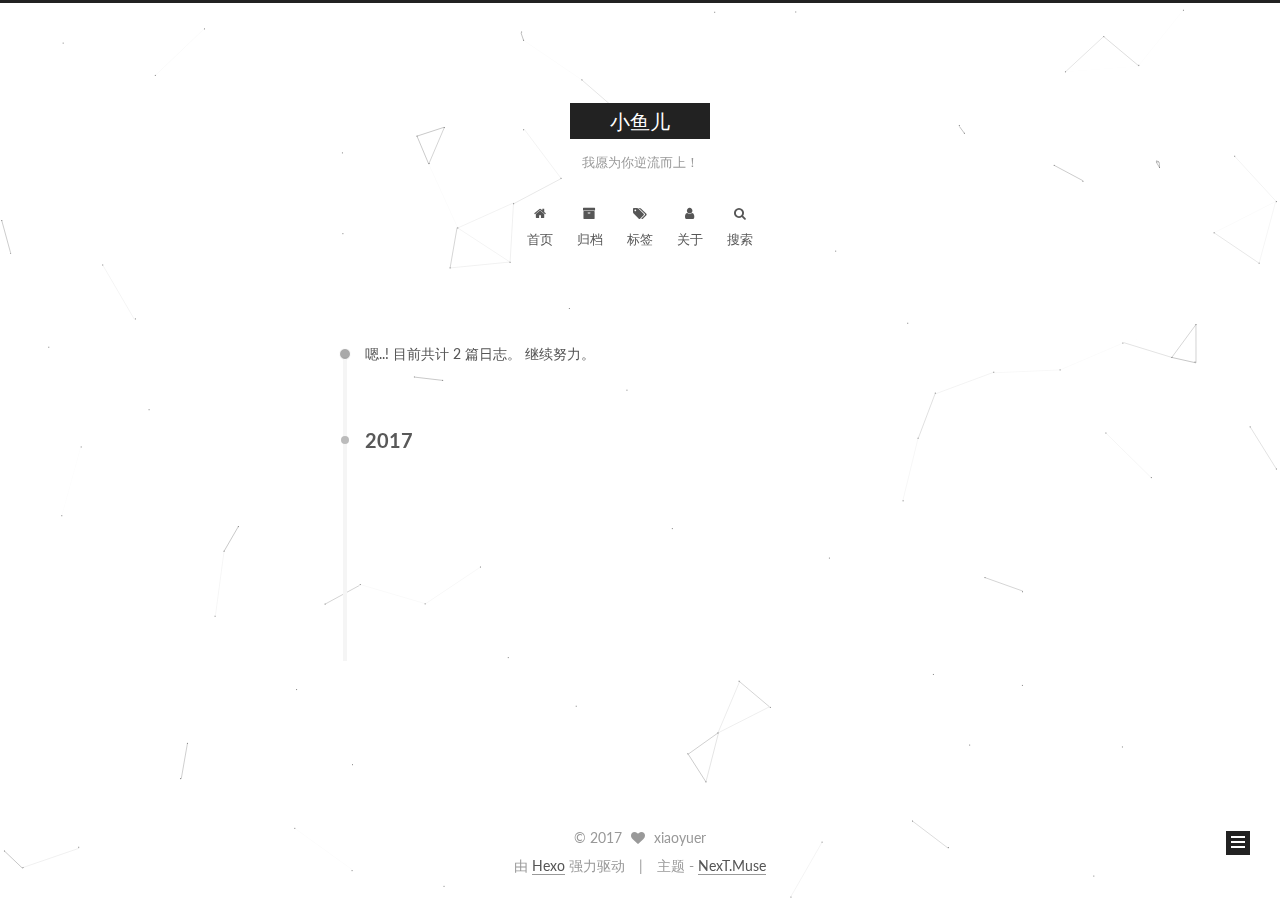
<file: archives/2017/05/index.html>
<!doctype html>



  


<html class="theme-next muse use-motion" lang="zh-Hans">
<head>
  <meta charset="UTF-8"/>
<meta http-equiv="X-UA-Compatible" content="IE=edge" />
<meta name="viewport" content="width=device-width, initial-scale=1, maximum-scale=1"/>









<meta http-equiv="Cache-Control" content="no-transform" />
<meta http-equiv="Cache-Control" content="no-siteapp" />















  
  
  <link href="/lib/fancybox/source/jquery.fancybox.css?v=2.1.5" rel="stylesheet" type="text/css" />




  
  
  
  

  
    
    
  

  

  

  

  

  
    
    
    <link href="//fonts.googleapis.com/css?family=Lato:300,300italic,400,400italic,700,700italic&subset=latin,latin-ext" rel="stylesheet" type="text/css">
  






<link href="/lib/font-awesome/css/font-awesome.min.css?v=4.6.2" rel="stylesheet" type="text/css" />

<link href="/css/main.css?v=5.1.1" rel="stylesheet" type="text/css" />


  <meta name="keywords" content="Hexo, NexT" />








  <link rel="shortcut icon" type="image/x-icon" href="/favicon.ico?v=5.1.1" />






<meta name="description" content="There is no absolute security system.">
<meta property="og:type" content="website">
<meta property="og:title" content="小鱼儿">
<meta property="og:url" content="http://yoursite.com/archives/2017/05/index.html">
<meta property="og:site_name" content="小鱼儿">
<meta property="og:description" content="There is no absolute security system.">
<meta name="twitter:card" content="summary">
<meta name="twitter:title" content="小鱼儿">
<meta name="twitter:description" content="There is no absolute security system.">



<script type="text/javascript" id="hexo.configurations">
  var NexT = window.NexT || {};
  var CONFIG = {
    root: '/',
    scheme: 'Muse',
    sidebar: {"position":"left","display":"post","offset":12,"offset_float":0,"b2t":false,"scrollpercent":false},
    fancybox: true,
    motion: true,
    duoshuo: {
      userId: '0',
      author: '博主'
    },
    algolia: {
      applicationID: '',
      apiKey: '',
      indexName: '',
      hits: "",
      labels: ""
    }
  };
</script>



  <link rel="canonical" href="http://yoursite.com/archives/2017/05/"/>





  <title>归档 | 小鱼儿</title>
</head>

<body itemscope itemtype="http://schema.org/WebPage" lang="zh-Hans">

  















  
  
    
  

  <div class="container sidebar-position-left  page-archive  ">
    <div class="headband"></div>

    <header id="header" class="header" itemscope itemtype="http://schema.org/WPHeader">
      <div class="header-inner"><div class="site-brand-wrapper">
  <div class="site-meta ">
    

    <div class="custom-logo-site-title">
      <a href="/"  class="brand" rel="start">
        <span class="logo-line-before"><i></i></span>
        <span class="site-title">小鱼儿</span>
        <span class="logo-line-after"><i></i></span>
      </a>
    </div>
      
        <p class="site-subtitle">我愿为你逆流而上！</p>
      
  </div>

  <div class="site-nav-toggle">
    <button>
      <span class="btn-bar"></span>
      <span class="btn-bar"></span>
      <span class="btn-bar"></span>
    </button>
  </div>
</div>

<nav class="site-nav">
  

  
    <ul id="menu" class="menu">
      
        
        <li class="menu-item menu-item-home">
          <a href="/" rel="section">
            
              <i class="menu-item-icon fa fa-fw fa-home"></i> <br />
            
            首页
          </a>
        </li>
      
        
        <li class="menu-item menu-item-archives">
          <a href="/archives/" rel="section">
            
              <i class="menu-item-icon fa fa-fw fa-archive"></i> <br />
            
            归档
          </a>
        </li>
      
        
        <li class="menu-item menu-item-tags">
          <a href="/tags/" rel="section">
            
              <i class="menu-item-icon fa fa-fw fa-tags"></i> <br />
            
            标签
          </a>
        </li>
      
        
        <li class="menu-item menu-item-about">
          <a href="/about/" rel="section">
            
              <i class="menu-item-icon fa fa-fw fa-user"></i> <br />
            
            关于
          </a>
        </li>
      

      
        <li class="menu-item menu-item-search">
          
            <a href="javascript:;" class="popup-trigger">
          
            
              <i class="menu-item-icon fa fa-search fa-fw"></i> <br />
            
            搜索
          </a>
        </li>
      
    </ul>
  

  
    <div class="site-search">
      
  <div class="popup search-popup local-search-popup">
  <div class="local-search-header clearfix">
    <span class="search-icon">
      <i class="fa fa-search"></i>
    </span>
    <span class="popup-btn-close">
      <i class="fa fa-times-circle"></i>
    </span>
    <div class="local-search-input-wrapper">
      <input autocomplete="off"
             placeholder="搜索..." spellcheck="false"
             type="text" id="local-search-input">
    </div>
  </div>
  <div id="local-search-result"></div>
</div>



    </div>
  
</nav>



 </div>
    </header>

    <main id="main" class="main">
      <div class="main-inner">
        <div class="content-wrap">
          <div id="content" class="content">
            

  <section id="posts" class="posts-collapse">
    <span class="archive-move-on"></span>

    <span class="archive-page-counter">
      
      
      
        
      
      嗯..! 目前共计 2 篇日志。 继续努力。
    </span>

    

      
      
      

      
        
        <div class="collection-title">
          <h2 class="archive-year motion-element" id="archive-year-2017">2017</h2>
        </div>
      
      

      

  <article class="post post-type-normal" itemscope itemtype="http://schema.org/Article">
    <header class="post-header">

      <h2 class="post-title">
        
            <a class="post-title-link" href="/2017/05/18/post/" itemprop="url">
              
                <span itemprop="name">命令行下的黑白对话艺术</span>
              
            </a>
        
      </h2>

      <div class="post-meta">
        <time class="post-time" itemprop="dateCreated"
              datetime="2017-05-18T22:46:08+08:00"
              content="2017-05-18" >
          05-18
        </time>
      </div>

    </header>
  </article>



    

      
      
      

      
      

      

  <article class="post post-type-normal" itemscope itemtype="http://schema.org/Article">
    <header class="post-header">

      <h2 class="post-title">
        
            <a class="post-title-link" href="/2017/05/11/1/" itemprop="url">
              
                <span itemprop="name">vpn搭建</span>
              
            </a>
        
      </h2>

      <div class="post-meta">
        <time class="post-time" itemprop="dateCreated"
              datetime="2017-05-11T22:59:59+08:00"
              content="2017-05-11" >
          05-11
        </time>
      </div>

    </header>
  </article>



    

  </section>

  



          </div>
          


          

        </div>
        
          
  
  <div class="sidebar-toggle">
    <div class="sidebar-toggle-line-wrap">
      <span class="sidebar-toggle-line sidebar-toggle-line-first"></span>
      <span class="sidebar-toggle-line sidebar-toggle-line-middle"></span>
      <span class="sidebar-toggle-line sidebar-toggle-line-last"></span>
    </div>
  </div>

  <aside id="sidebar" class="sidebar">
    <div class="sidebar-inner">

      

      

      <section class="site-overview sidebar-panel sidebar-panel-active">
        <div class="site-author motion-element" itemprop="author" itemscope itemtype="http://schema.org/Person">
          <img class="site-author-image" itemprop="image"
               src="/images/avatar.gif"
               alt="xiaoyuer" />
          <p class="site-author-name" itemprop="name">xiaoyuer</p>
           
              <p class="site-description motion-element" itemprop="description">There is no absolute security system.</p>
          
        </div>
        <nav class="site-state motion-element">

          
            <div class="site-state-item site-state-posts">
              <a href="/archives/">
                <span class="site-state-item-count">2</span>
                <span class="site-state-item-name">日志</span>
              </a>
            </div>
          

          

          
            
            
            <div class="site-state-item site-state-tags">
              <a href="/tags/index.html">
                <span class="site-state-item-count">2</span>
                <span class="site-state-item-name">标签</span>
              </a>
            </div>
          

        </nav>

        

        <div class="links-of-author motion-element">
          
            
              <span class="links-of-author-item">
                <a href="https://github.com/lovexz" target="_blank" title="GitHub">
                  
                    <i class="fa fa-fw fa-github"></i>
                  
                  GitHub
                </a>
              </span>
            
              <span class="links-of-author-item">
                <a href="http://www.zhihu.com/people/xiao-yu-er-84-71-77" target="_blank" title="知乎">
                  
                    <i class="fa fa-fw fa-globe"></i>
                  
                  知乎
                </a>
              </span>
            
          
        </div>

        
        

        
        
          <div class="links-of-blogroll motion-element links-of-blogroll-inline">
            <div class="links-of-blogroll-title">
              <i class="fa  fa-fw fa-globe"></i>
              
            </div>
            <ul class="links-of-blogroll-list">
              
                <li class="links-of-blogroll-item">
                  <a href="http://blog.knownsec.com/Knownsec_RD_Checklist/" title="技能表" target="_blank">技能表</a>
                </li>
              
            </ul>
          </div>
        

        


      </section>

      

      

    </div>

<div id="music163player">
<iframe frameborder="no" border="0" marginwidth="0" marginheight="0" width=280 height=450 src="//music.163.com/outchain/player?type=0&id=723464819&auto=1&height=430"></iframe>
</div>

  </aside>


        
      </div>
    </main>

    <footer id="footer" class="footer">
      <div class="footer-inner">
        
<div class="copyright" >
  
  &copy; 
  <span itemprop="copyrightYear">2017</span>
  <span class="with-love">
    <i class="fa fa-heart"></i>
  </span>
  <span class="author" itemprop="copyrightHolder">xiaoyuer</span>
</div>


<div class="powered-by">
  由 <a class="theme-link" href="https://hexo.io">Hexo</a> 强力驱动
</div>

<div class="theme-info">
  主题 -
  <a class="theme-link" href="https://github.com/iissnan/hexo-theme-next">
    NexT.Muse
  </a>
</div>



        

        
      </div>
    </footer>

    
      <div class="back-to-top">
        <i class="fa fa-arrow-up"></i>
        
      </div>
    

  </div>

  

<script type="text/javascript">
  if (Object.prototype.toString.call(window.Promise) !== '[object Function]') {
    window.Promise = null;
  }
</script>









  


  











  
  <script type="text/javascript" src="/lib/jquery/index.js?v=2.1.3"></script>

  
  <script type="text/javascript" src="/lib/fastclick/lib/fastclick.min.js?v=1.0.6"></script>

  
  <script type="text/javascript" src="/lib/jquery_lazyload/jquery.lazyload.js?v=1.9.7"></script>

  
  <script type="text/javascript" src="/lib/velocity/velocity.min.js?v=1.2.1"></script>

  
  <script type="text/javascript" src="/lib/velocity/velocity.ui.min.js?v=1.2.1"></script>

  
  <script type="text/javascript" src="/lib/fancybox/source/jquery.fancybox.pack.js?v=2.1.5"></script>

  
  <script type="text/javascript" src="/lib/canvas-nest/canvas-nest.min.js"></script>


  


  <script type="text/javascript" src="/js/src/utils.js?v=5.1.1"></script>

  <script type="text/javascript" src="/js/src/motion.js?v=5.1.1"></script>



  
  

  
  
    <script type="text/javascript" id="motion.page.archive">
      $('.archive-year').velocity('transition.slideLeftIn');
    </script>
  


  


  <script type="text/javascript" src="/js/src/bootstrap.js?v=5.1.1"></script>



  


  




	





  





  





  






  

  <script type="text/javascript">
    // Popup Window;
    var isfetched = false;
    var isXml = true;
    // Search DB path;
    var search_path = "search.xml";
    if (search_path.length === 0) {
      search_path = "search.xml";
    } else if (search_path.endsWith("json")) {
      isXml = false;
    }
    var path = "/" + search_path;
    // monitor main search box;

    var onPopupClose = function (e) {
      $('.popup').hide();
      $('#local-search-input').val('');
      $('.search-result-list').remove();
      $('#no-result').remove();
      $(".local-search-pop-overlay").remove();
      $('body').css('overflow', '');
    }

    function proceedsearch() {
      $("body")
        .append('<div class="search-popup-overlay local-search-pop-overlay"></div>')
        .css('overflow', 'hidden');
      $('.search-popup-overlay').click(onPopupClose);
      $('.popup').toggle();
      var $localSearchInput = $('#local-search-input');
      $localSearchInput.attr("autocapitalize", "none");
      $localSearchInput.attr("autocorrect", "off");
      $localSearchInput.focus();
    }

    // search function;
    var searchFunc = function(path, search_id, content_id) {
      'use strict';

      // start loading animation
      $("body")
        .append('<div class="search-popup-overlay local-search-pop-overlay">' +
          '<div id="search-loading-icon">' +
          '<i class="fa fa-spinner fa-pulse fa-5x fa-fw"></i>' +
          '</div>' +
          '</div>')
        .css('overflow', 'hidden');
      $("#search-loading-icon").css('margin', '20% auto 0 auto').css('text-align', 'center');

      $.ajax({
        url: path,
        dataType: isXml ? "xml" : "json",
        async: true,
        success: function(res) {
          // get the contents from search data
          isfetched = true;
          $('.popup').detach().appendTo('.header-inner');
          var datas = isXml ? $("entry", res).map(function() {
            return {
              title: $("title", this).text(),
              content: $("content",this).text(),
              url: $("url" , this).text()
            };
          }).get() : res;
          var input = document.getElementById(search_id);
          var resultContent = document.getElementById(content_id);
          var inputEventFunction = function() {
            var searchText = input.value.trim().toLowerCase();
            var keywords = searchText.split(/[\s\-]+/);
            if (keywords.length > 1) {
              keywords.push(searchText);
            }
            var resultItems = [];
            if (searchText.length > 0) {
              // perform local searching
              datas.forEach(function(data) {
                var isMatch = false;
                var hitCount = 0;
                var searchTextCount = 0;
                var title = data.title.trim();
                var titleInLowerCase = title.toLowerCase();
                var content = data.content.trim().replace(/<[^>]+>/g,"");
                var contentInLowerCase = content.toLowerCase();
                var articleUrl = decodeURIComponent(data.url);
                var indexOfTitle = [];
                var indexOfContent = [];
                // only match articles with not empty titles
                if(title != '') {
                  keywords.forEach(function(keyword) {
                    function getIndexByWord(word, text, caseSensitive) {
                      var wordLen = word.length;
                      if (wordLen === 0) {
                        return [];
                      }
                      var startPosition = 0, position = [], index = [];
                      if (!caseSensitive) {
                        text = text.toLowerCase();
                        word = word.toLowerCase();
                      }
                      while ((position = text.indexOf(word, startPosition)) > -1) {
                        index.push({position: position, word: word});
                        startPosition = position + wordLen;
                      }
                      return index;
                    }

                    indexOfTitle = indexOfTitle.concat(getIndexByWord(keyword, titleInLowerCase, false));
                    indexOfContent = indexOfContent.concat(getIndexByWord(keyword, contentInLowerCase, false));
                  });
                  if (indexOfTitle.length > 0 || indexOfContent.length > 0) {
                    isMatch = true;
                    hitCount = indexOfTitle.length + indexOfContent.length;
                  }
                }

                // show search results

                if (isMatch) {
                  // sort index by position of keyword

                  [indexOfTitle, indexOfContent].forEach(function (index) {
                    index.sort(function (itemLeft, itemRight) {
                      if (itemRight.position !== itemLeft.position) {
                        return itemRight.position - itemLeft.position;
                      } else {
                        return itemLeft.word.length - itemRight.word.length;
                      }
                    });
                  });

                  // merge hits into slices

                  function mergeIntoSlice(text, start, end, index) {
                    var item = index[index.length - 1];
                    var position = item.position;
                    var word = item.word;
                    var hits = [];
                    var searchTextCountInSlice = 0;
                    while (position + word.length <= end && index.length != 0) {
                      if (word === searchText) {
                        searchTextCountInSlice++;
                      }
                      hits.push({position: position, length: word.length});
                      var wordEnd = position + word.length;

                      // move to next position of hit

                      index.pop();
                      while (index.length != 0) {
                        item = index[index.length - 1];
                        position = item.position;
                        word = item.word;
                        if (wordEnd > position) {
                          index.pop();
                        } else {
                          break;
                        }
                      }
                    }
                    searchTextCount += searchTextCountInSlice;
                    return {
                      hits: hits,
                      start: start,
                      end: end,
                      searchTextCount: searchTextCountInSlice
                    };
                  }

                  var slicesOfTitle = [];
                  if (indexOfTitle.length != 0) {
                    slicesOfTitle.push(mergeIntoSlice(title, 0, title.length, indexOfTitle));
                  }

                  var slicesOfContent = [];
                  while (indexOfContent.length != 0) {
                    var item = indexOfContent[indexOfContent.length - 1];
                    var position = item.position;
                    var word = item.word;
                    // cut out 100 characters
                    var start = position - 20;
                    var end = position + 80;
                    if(start < 0){
                      start = 0;
                    }
                    if (end < position + word.length) {
                      end = position + word.length;
                    }
                    if(end > content.length){
                      end = content.length;
                    }
                    slicesOfContent.push(mergeIntoSlice(content, start, end, indexOfContent));
                  }

                  // sort slices in content by search text's count and hits' count

                  slicesOfContent.sort(function (sliceLeft, sliceRight) {
                    if (sliceLeft.searchTextCount !== sliceRight.searchTextCount) {
                      return sliceRight.searchTextCount - sliceLeft.searchTextCount;
                    } else if (sliceLeft.hits.length !== sliceRight.hits.length) {
                      return sliceRight.hits.length - sliceLeft.hits.length;
                    } else {
                      return sliceLeft.start - sliceRight.start;
                    }
                  });

                  // select top N slices in content

                  var upperBound = parseInt('1');
                  if (upperBound >= 0) {
                    slicesOfContent = slicesOfContent.slice(0, upperBound);
                  }

                  // highlight title and content

                  function highlightKeyword(text, slice) {
                    var result = '';
                    var prevEnd = slice.start;
                    slice.hits.forEach(function (hit) {
                      result += text.substring(prevEnd, hit.position);
                      var end = hit.position + hit.length;
                      result += '<b class="search-keyword">' + text.substring(hit.position, end) + '</b>';
                      prevEnd = end;
                    });
                    result += text.substring(prevEnd, slice.end);
                    return result;
                  }

                  var resultItem = '';

                  if (slicesOfTitle.length != 0) {
                    resultItem += "<li><a href='" + articleUrl + "' class='search-result-title'>" + highlightKeyword(title, slicesOfTitle[0]) + "</a>";
                  } else {
                    resultItem += "<li><a href='" + articleUrl + "' class='search-result-title'>" + title + "</a>";
                  }

                  slicesOfContent.forEach(function (slice) {
                    resultItem += "<a href='" + articleUrl + "'>" +
                      "<p class=\"search-result\">" + highlightKeyword(content, slice) +
                      "...</p>" + "</a>";
                  });

                  resultItem += "</li>";
                  resultItems.push({
                    item: resultItem,
                    searchTextCount: searchTextCount,
                    hitCount: hitCount,
                    id: resultItems.length
                  });
                }
              })
            };
            if (keywords.length === 1 && keywords[0] === "") {
              resultContent.innerHTML = '<div id="no-result"><i class="fa fa-search fa-5x" /></div>'
            } else if (resultItems.length === 0) {
              resultContent.innerHTML = '<div id="no-result"><i class="fa fa-frown-o fa-5x" /></div>'
            } else {
              resultItems.sort(function (resultLeft, resultRight) {
                if (resultLeft.searchTextCount !== resultRight.searchTextCount) {
                  return resultRight.searchTextCount - resultLeft.searchTextCount;
                } else if (resultLeft.hitCount !== resultRight.hitCount) {
                  return resultRight.hitCount - resultLeft.hitCount;
                } else {
                  return resultRight.id - resultLeft.id;
                }
              });
              var searchResultList = '<ul class=\"search-result-list\">';
              resultItems.forEach(function (result) {
                searchResultList += result.item;
              })
              searchResultList += "</ul>";
              resultContent.innerHTML = searchResultList;
            }
          }

          if ('auto' === 'auto') {
            input.addEventListener('input', inputEventFunction);
          } else {
            $('.search-icon').click(inputEventFunction);
            input.addEventListener('keypress', function (event) {
              if (event.keyCode === 13) {
                inputEventFunction();
              }
            });
          }

          // remove loading animation
          $(".local-search-pop-overlay").remove();
          $('body').css('overflow', '');

          proceedsearch();
        }
      });
    }

    // handle and trigger popup window;
    $('.popup-trigger').click(function(e) {
      e.stopPropagation();
      if (isfetched === false) {
        searchFunc(path, 'local-search-input', 'local-search-result');
      } else {
        proceedsearch();
      };
    });

    $('.popup-btn-close').click(onPopupClose);
    $('.popup').click(function(e){
      e.stopPropagation();
    });
    $(document).on('keyup', function (event) {
      var shouldDismissSearchPopup = event.which === 27 &&
        $('.search-popup').is(':visible');
      if (shouldDismissSearchPopup) {
        onPopupClose();
      }
    });
  </script>





  

  
  <script src="https://cdn1.lncld.net/static/js/av-core-mini-0.6.1.js"></script>
  <script>AV.initialize("i1rxgbc3C4ujfgi5WDhnwNfw-gzGzoHsz", "1jeWNaKuGusPQa3MslLVsVGt");</script>
  <script>
    function showTime(Counter) {
      var query = new AV.Query(Counter);
      var entries = [];
      var $visitors = $(".leancloud_visitors");

      $visitors.each(function () {
        entries.push( $(this).attr("id").trim() );
      });

      query.containedIn('url', entries);
      query.find()
        .done(function (results) {
          var COUNT_CONTAINER_REF = '.leancloud-visitors-count';

          if (results.length === 0) {
            $visitors.find(COUNT_CONTAINER_REF).text(0);
            return;
          }

          for (var i = 0; i < results.length; i++) {
            var item = results[i];
            var url = item.get('url');
            var time = item.get('time');
            var element = document.getElementById(url);

            $(element).find(COUNT_CONTAINER_REF).text(time);
          }
          for(var i = 0; i < entries.length; i++) {
            var url = entries[i];
            var element = document.getElementById(url);
            var countSpan = $(element).find(COUNT_CONTAINER_REF);
            if( countSpan.text() == '') {
              countSpan.text(0);
            }
          }
        })
        .fail(function (object, error) {
          console.log("Error: " + error.code + " " + error.message);
        });
    }

    function addCount(Counter) {
      var $visitors = $(".leancloud_visitors");
      var url = $visitors.attr('id').trim();
      var title = $visitors.attr('data-flag-title').trim();
      var query = new AV.Query(Counter);

      query.equalTo("url", url);
      query.find({
        success: function(results) {
          if (results.length > 0) {
            var counter = results[0];
            counter.fetchWhenSave(true);
            counter.increment("time");
            counter.save(null, {
              success: function(counter) {
                var $element = $(document.getElementById(url));
                $element.find('.leancloud-visitors-count').text(counter.get('time'));
              },
              error: function(counter, error) {
                console.log('Failed to save Visitor num, with error message: ' + error.message);
              }
            });
          } else {
            var newcounter = new Counter();
            /* Set ACL */
            var acl = new AV.ACL();
            acl.setPublicReadAccess(true);
            acl.setPublicWriteAccess(true);
            newcounter.setACL(acl);
            /* End Set ACL */
            newcounter.set("title", title);
            newcounter.set("url", url);
            newcounter.set("time", 1);
            newcounter.save(null, {
              success: function(newcounter) {
                var $element = $(document.getElementById(url));
                $element.find('.leancloud-visitors-count').text(newcounter.get('time'));
              },
              error: function(newcounter, error) {
                console.log('Failed to create');
              }
            });
          }
        },
        error: function(error) {
          console.log('Error:' + error.code + " " + error.message);
        }
      });
    }

    $(function() {
      var Counter = AV.Object.extend("Counter");
      if ($('.leancloud_visitors').length == 1) {
        addCount(Counter);
      } else if ($('.post-title-link').length > 1) {
        showTime(Counter);
      }
    });
  </script>



  

  

  

  

  

</body>
</html>
</file>
<file: css/main.css>
/* normalize.css v3.0.2 | MIT License | git.io/normalize */
html {
  font-family: sans-serif; /* 1 */
  -ms-text-size-adjust: 100%; /* 2 */
  -webkit-text-size-adjust: 100%; /* 2 */
}
body {
  margin: 0;
}
article,
aside,
details,
figcaption,
figure,
footer,
header,
hgroup,
main,
menu,
nav,
section,
summary {
  display: block;
}
audio,
canvas,
progress,
video {
  display: inline-block; /* 1 */
  vertical-align: baseline; /* 2 */
}
audio:not([controls]) {
  display: none;
  height: 0;
}
[hidden],
template {
  display: none;
}
a {
  background-color: transparent;
}
a:active,
a:hover {
  outline: 0;
}
abbr[title] {
  border-bottom: 1px dotted;
}
b,
strong {
  font-weight: bold;
}
dfn {
  font-style: italic;
}
h1 {
  font-size: 2em;
  margin: 0.67em 0;
}
mark {
  background: #ff0;
  color: #000;
}
small {
  font-size: 80%;
}
sub,
sup {
  font-size: 75%;
  line-height: 0;
  position: relative;
  vertical-align: baseline;
}
sup {
  top: -0.5em;
}
sub {
  bottom: -0.25em;
}
img {
  border: 0;
}
svg:not(:root) {
  overflow: hidden;
}
figure {
  margin: 1em 40px;
}
hr {
  -moz-box-sizing: content-box;
  box-sizing: content-box;
  height: 0;
}
pre {
  overflow: auto;
}
code,
kbd,
pre,
samp {
  font-family: monospace, monospace;
  font-size: 1em;
}
button,
input,
optgroup,
select,
textarea {
  color: inherit; /* 1 */
  font: inherit; /* 2 */
  margin: 0; /* 3 */
}
button {
  overflow: visible;
}
button,
select {
  text-transform: none;
}
button,
html input[type="button"],
input[type="reset"],
input[type="submit"] {
  -webkit-appearance: button; /* 2 */
  cursor: pointer; /* 3 */
}
button[disabled],
html input[disabled] {
  cursor: default;
}
button::-moz-focus-inner,
input::-moz-focus-inner {
  border: 0;
  padding: 0;
}
input {
  line-height: normal;
}
input[type="checkbox"],
input[type="radio"] {
  box-sizing: border-box; /* 1 */
  padding: 0; /* 2 */
}
input[type="number"]::-webkit-inner-spin-button,
input[type="number"]::-webkit-outer-spin-button {
  height: auto;
}
input[type="search"] {
  -webkit-appearance: textfield; /* 1 */
  -moz-box-sizing: content-box;
  -webkit-box-sizing: content-box; /* 2 */
  box-sizing: content-box;
}
input[type="search"]::-webkit-search-cancel-button,
input[type="search"]::-webkit-search-decoration {
  -webkit-appearance: none;
}
fieldset {
  border: 1px solid #c0c0c0;
  margin: 0 2px;
  padding: 0.35em 0.625em 0.75em;
}
legend {
  border: 0; /* 1 */
  padding: 0; /* 2 */
}
textarea {
  overflow: auto;
}
optgroup {
  font-weight: bold;
}
table {
  border-collapse: collapse;
  border-spacing: 0;
}
td,
th {
  padding: 0;
}
::selection {
  background: #262a30;
  color: #fff;
}
body {
  position: relative;
  font-family: 'Lato', "PingFang SC", "Microsoft YaHei", sans-serif;
  font-size: 14px;
  line-height: 2;
  color: #555;
  background: #fff;
}
@media (max-width: 767px) {
  body {
    padding-right: 0 !important;
  }
}
@media (min-width: 768px) and (max-width: 991px) {
  body {
    padding-right: 0 !important;
  }
}
@media (min-width: 1600px) {
  body {
    font-size: 16px;
  }
}
h1,
h2,
h3,
h4,
h5,
h6 {
  margin: 0;
  padding: 0;
  font-weight: bold;
  line-height: 1.5;
  font-family: 'Lato', "PingFang SC", "Microsoft YaHei", sans-serif;
}
h2,
h3,
h4,
h5,
h6 {
  margin: 20px 0 15px;
}
h1 {
  font-size: 22px;
}
@media (max-width: 767px) {
  h1 {
    font-size: 18px;
  }
}
h2 {
  font-size: 20px;
}
@media (max-width: 767px) {
  h2 {
    font-size: 16px;
  }
}
h3 {
  font-size: 18px;
}
@media (max-width: 767px) {
  h3 {
    font-size: 14px;
  }
}
h4 {
  font-size: 16px;
}
@media (max-width: 767px) {
  h4 {
    font-size: 12px;
  }
}
h5 {
  font-size: 14px;
}
@media (max-width: 767px) {
  h5 {
    font-size: 10px;
  }
}
h6 {
  font-size: 12px;
}
@media (max-width: 767px) {
  h6 {
    font-size: 8px;
  }
}
p {
  margin: 0 0 25px 0;
}
a {
  color: #555;
  text-decoration: none;
  border-bottom: 1px solid #999;
  word-wrap: break-word;
}
a:hover {
  color: #222;
  border-bottom-color: #222;
}
blockquote {
  margin: 0;
  padding: 0;
}
img {
  display: block;
  margin: auto;
  max-width: 100%;
  height: auto;
}
hr {
  margin: 40px 0;
  height: 3px;
  border: none;
  background-color: #ddd;
  background-image: repeating-linear-gradient(-45deg, #fff, #fff 4px, transparent 4px, transparent 8px);
}
blockquote {
  padding: 0 15px;
  color: #666;
  border-left: 4px solid #ddd;
}
blockquote cite::before {
  content: "-";
  padding: 0 5px;
}
dt {
  font-weight: 700;
}
dd {
  margin: 0;
  padding: 0;
}
.text-left {
  text-align: left;
}
.text-center {
  text-align: center;
}
.text-right {
  text-align: right;
}
.text-justify {
  text-align: justify;
}
.text-nowrap {
  white-space: nowrap;
}
.text-lowercase {
  text-transform: lowercase;
}
.text-uppercase {
  text-transform: uppercase;
}
.text-capitalize {
  text-transform: capitalize;
}
.center-block {
  display: block;
  margin-left: auto;
  margin-right: auto;
}
.clearfix:before,
.clearfix:after {
  content: " ";
  display: table;
}
.clearfix:after {
  clear: both;
}
.pullquote {
  width: 45%;
}
.pullquote.left {
  float: left;
  margin-left: 5px;
  margin-right: 10px;
}
.pullquote.right {
  float: right;
  margin-left: 10px;
  margin-right: 5px;
}
.affix.affix.affix {
  position: fixed;
}
.translation {
  margin-top: -20px;
  font-size: 14px;
  color: #999;
}
.scrollbar-measure {
  width: 100px;
  height: 100px;
  overflow: scroll;
  position: absolute;
  top: -9999px;
}
.use-motion .motion-element {
  opacity: 0;
}
table {
  margin: 20px 0;
  width: 100%;
  border-collapse: collapse;
  border-spacing: 0;
  border: 1px solid #ddd;
  font-size: 14px;
  table-layout: fixed;
  word-wrap: break-all;
}
table>tbody>tr:nth-of-type(odd) {
  background-color: #f9f9f9;
}
table>tbody>tr:hover {
  background-color: #f5f5f5;
}
caption,
th,
td {
  padding: 8px;
  text-align: left;
  vertical-align: middle;
  font-weight: normal;
}
th,
td {
  border-bottom: 3px solid #ddd;
  border-right: 1px solid #eee;
}
th {
  padding-bottom: 10px;
  font-weight: 700;
}
td {
  border-bottom-width: 1px;
}
html,
body {
  height: 100%;
}
.container {
  position: relative;
  min-height: 100%;
}
.header-inner {
  margin: 0 auto;
  padding: 100px 0 70px;
  width: 700px;
}
@media (min-width: 1600px) {
  .container .header-inner {
    width: 900px;
  }
}
.main {
  padding-bottom: 150px;
}
.main-inner {
  margin: 0 auto;
  width: 700px;
}
@media (min-width: 1600px) {
  .container .main-inner {
    width: 900px;
  }
}
.footer {
  position: absolute;
  left: 0;
  bottom: 0;
  width: 100%;
  min-height: 50px;
}
.footer-inner {
  box-sizing: border-box;
  margin: 20px auto;
  width: 700px;
}
@media (min-width: 1600px) {
  .container .footer-inner {
    width: 900px;
  }
}
pre,
.highlight {
  overflow: auto;
  margin: 20px 0;
  padding: 0;
  font-size: 13px;
  color: #ccc;
  background: #2d2d2d;
  line-height: 1.6;
}
pre,
code {
  font-family: consolas, Menlo, "PingFang SC", "Microsoft YaHei", monospace;
}
code {
  padding: 2px 4px;
  word-wrap: break-word;
  color: #555;
  background: #eee;
  border-radius: 3px;
  font-size: 13px;
}
pre code {
  padding: 0;
  color: #ccc;
  background: none;
  text-shadow: none;
}
.highlight {
  border-radius: 1px;
}
.highlight pre {
  border: none;
  margin: 0;
  padding: 10px 0;
}
.highlight table {
  margin: 0;
  width: auto;
  border: none;
}
.highlight td {
  border: none;
  padding: 0;
}
.highlight figcaption {
  font-size: 1em;
  color: #ccc;
  line-height: 1em;
  margin-bottom: 1em;
}
.highlight figcaption:before,
.highlight figcaption:after {
  content: " ";
  display: table;
}
.highlight figcaption:after {
  clear: both;
}
.highlight figcaption a {
  float: right;
  color: #ccc;
}
.highlight figcaption a:hover {
  border-bottom-color: #ccc;
}
.highlight .gutter pre {
  padding-left: 10px;
  padding-right: 10px;
  color: #999;
  text-align: right;
  background-color: #1b1b1b;
}
.highlight .code pre {
  width: 100%;
  padding-left: 10px;
  padding-right: 10px;
  background-color: #2d2d2d;
}
.highlight .line {
  height: 20px;
}
.gutter {
  -webkit-user-select: none;
  -moz-user-select: none;
  -ms-user-select: none;
  user-select: none;
}
.gist table {
  width: auto;
}
.gist table td {
  border: none;
}
pre .deletion {
  background: #008000;
}
pre .addition {
  background: #800000;
}
pre .meta {
  color: #c9c;
}
pre .comment {
  color: #999;
}
pre .variable,
pre .attribute,
pre .tag,
pre .regexp,
pre .ruby .constant,
pre .xml .tag .title,
pre .xml .pi,
pre .xml .doctype,
pre .html .doctype,
pre .css .id,
pre .css .class,
pre .css .pseudo {
  color: #f2777a;
}
pre .number,
pre .preprocessor,
pre .built_in,
pre .literal,
pre .params,
pre .constant,
pre .command {
  color: #f99157;
}
pre .ruby .class .title,
pre .css .rules .attribute,
pre .string,
pre .value,
pre .inheritance,
pre .header,
pre .ruby .symbol,
pre .xml .cdata,
pre .special,
pre .number,
pre .formula {
  color: #9c9;
}
pre .title,
pre .css .hexcolor {
  color: #6cc;
}
pre .function,
pre .python .decorator,
pre .python .title,
pre .ruby .function .title,
pre .ruby .title .keyword,
pre .perl .sub,
pre .javascript .title,
pre .coffeescript .title {
  color: #69c;
}
pre .keyword,
pre .javascript .function {
  color: #c9c;
}
.full-image.full-image.full-image {
  border: none;
  max-width: 100%;
  width: auto;
  margin: 20px auto;
}
@media (min-width: 992px) {
  .full-image.full-image.full-image {
    max-width: none;
    width: 110%;
    margin: 25px -5%;
  }
}
.blockquote-center,
.page-home .post-type-quote blockquote,
.page-post-detail .post-type-quote blockquote {
  position: relative;
  margin: 40px 0;
  padding: 0;
  border-left: none;
  text-align: center;
}
.blockquote-center::before,
.page-home .post-type-quote blockquote::before,
.page-post-detail .post-type-quote blockquote::before,
.blockquote-center::after,
.page-home .post-type-quote blockquote::after,
.page-post-detail .post-type-quote blockquote::after {
  position: absolute;
  content: ' ';
  display: block;
  width: 100%;
  height: 24px;
  opacity: 0.2;
  background-repeat: no-repeat;
  background-position: 0 -6px;
  background-size: 22px 22px;
}
.blockquote-center::before,
.page-home .post-type-quote blockquote::before,
.page-post-detail .post-type-quote blockquote::before {
  top: -20px;
  background-image: url("../images/quote-l.svg");
  border-top: 1px solid #ccc;
}
.blockquote-center::after,
.page-home .post-type-quote blockquote::after,
.page-post-detail .post-type-quote blockquote::after {
  bottom: -20px;
  background-image: url("../images/quote-r.svg");
  border-bottom: 1px solid #ccc;
  background-position: 100% 8px;
}
.blockquote-center p,
.page-home .post-type-quote blockquote p,
.page-post-detail .post-type-quote blockquote p,
.blockquote-center div,
.page-home .post-type-quote blockquote div,
.page-post-detail .post-type-quote blockquote div {
  text-align: center;
}
.post .post-body .group-picture img {
  box-sizing: border-box;
  padding: 0 3px;
  border: none;
}
.post .group-picture-row {
  overflow: hidden;
  margin-top: 6px;
}
.post .group-picture-row:first-child {
  margin-top: 0;
}
.post .group-picture-column {
  float: left;
}
.page-post-detail .post-body .group-picture-column {
  float: none;
  margin-top: 10px;
  width: auto !important;
}
.page-post-detail .post-body .group-picture-column img {
  margin: 0 auto;
}
.page-archive .group-picture-container {
  overflow: hidden;
}
.page-archive .group-picture-row {
  float: left;
}
.page-archive .group-picture-row:first-child {
  margin-top: 6px;
}
.page-archive .group-picture-column {
  max-width: 150px;
  max-height: 150px;
}
.note {
  padding: 20px;
  margin: 20px 0;
  border: 1px solid #eee;
  border-left-width: 5px;
  border-radius: 3px;
}
.note h2,
.note h3,
.note h4,
.note h5,
.note h6 {
  margin-top: 0;
  margin-bottom: 5px;
  padding-top: 0 !important;
}
.note p:last-child {
  margin-bottom: 0;
}
.note code {
  border-radius: 3px;
}
.note+.note {
  margin-top: -5px;
}
.default {
  border-left-color: #777;
}
.default h2,
.default h3,
.default h4,
.default h5,
.default h6 {
  color: #777;
}
.primary {
  border-left-color: #428bca;
}
.primary h2,
.primary h3,
.primary h4,
.primary h5,
.primary h6 {
  color: #428bca;
}
.success {
  border-left-color: #5cb85c;
}
.success h2,
.success h3,
.success h4,
.success h5,
.success h6 {
  color: #5cb85c;
}
.danger {
  border-left-color: #d9534f;
}
.danger h2,
.danger h3,
.danger h4,
.danger h5,
.danger h6 {
  color: #d9534f;
}
.warning {
  border-left-color: #f0ad4e;
}
.warning h2,
.warning h3,
.warning h4,
.warning h5,
.warning h6 {
  color: #f0ad4e;
}
.info {
  border-left-color: #5bc0de;
}
.info h2,
.info h3,
.info h4,
.info h5,
.info h6 {
  color: #5bc0de;
}
.btn {
  display: inline-block;
  padding: 0 20px;
  font-size: 14px;
  color: #fff;
  background: #222;
  border: 2px solid #222;
  text-decoration: none;
  border-radius: 0;
  transition-property: background-color;
  transition-duration: 0.2s;
  transition-timing-function: ease-in-out;
  transition-delay: 0s;
}
.btn:hover,
.post-button .btn:hover {
  border-color: #222;
  color: #222;
  background: #fff;
}
.btn-bar {
  display: block;
  width: 22px;
  height: 2px;
  background: #555;
  border-radius: 1px;
}
.btn-bar+.btn-bar {
  margin-top: 4px;
}
.pagination {
  margin: 120px 0 40px;
  text-align: center;
  border-top: 1px solid #eee;
}
.page-number-basic,
.pagination .prev,
.pagination .next,
.pagination .page-number,
.pagination .space {
  display: inline-block;
  position: relative;
  top: -1px;
  margin: 0 10px;
  padding: 0 10px;
  line-height: 30px;
}
@media (max-width: 767px) {
  .page-number-basic,
  .pagination .prev,
  .pagination .next,
  .pagination .page-number,
  .pagination .space {
    margin: 0 5px;
  }
}
.pagination .prev,
.pagination .next,
.pagination .page-number {
  border-bottom: 0;
  border-top: 1px solid #eee;
  transition-property: border-color;
  transition-duration: 0.2s;
  transition-timing-function: ease-in-out;
  transition-delay: 0s;
}
.pagination .prev:hover,
.pagination .next:hover,
.pagination .page-number:hover {
  border-top-color: #222;
}
.pagination .space {
  padding: 0;
  margin: 0;
}
.pagination .prev {
  margin-left: 0;
}
.pagination .next {
  margin-right: 0;
}
.pagination .page-number.current {
  color: #fff;
  background: #ccc;
  border-top-color: #ccc;
}
@media (max-width: 767px) {
  .pagination {
    border-top: none;
  }
  .pagination .prev,
  .pagination .next,
  .pagination .page-number {
    margin-bottom: 10px;
    border-top: 0;
    border-bottom: 1px solid #eee;
  }
  .pagination .prev:hover,
  .pagination .next:hover,
  .pagination .page-number:hover {
    border-bottom-color: #222;
  }
}
.comments {
  margin: 60px 20px 0;
}
.tag-cloud {
  text-align: center;
}
.tag-cloud a {
  display: inline-block;
  margin: 10px;
}
.back-to-top {
  box-sizing: border-box;
  position: fixed;
  bottom: -100px;
  right: 30px;
  z-index: 1050;
  padding: 0 6px;
  width: 24px;
  background: #222;
  font-size: 12px;
  opacity: 1;
  color: #fff;
  cursor: pointer;
  text-align: center;
  -webkit-transform: translateZ(0);
  transition-property: bottom;
  transition-duration: 0.2s;
  transition-timing-function: ease-in-out;
  transition-delay: 0s;
}
@media (max-width: 767px) {
  .back-to-top {
    display: none;
  }
}
@media (min-width: 768px) and (max-width: 991px) {
  .back-to-top {
    display: none;
  }
}
.back-to-top.back-to-top-on {
  bottom: 19px;
}
.header {
  background: transparent;
}
.header-inner {
  position: relative;
}
.headband {
  height: 3px;
  background: #222;
}
.site-meta {
  margin: 0;
  text-align: center;
}
@media (max-width: 767px) {
  .site-meta {
    text-align: center;
  }
}
.brand {
  position: relative;
  display: inline-block;
  padding: 0 40px;
  color: #fff;
  background: #222;
  border-bottom: none;
}
.brand:hover {
  color: #fff;
}
.logo {
  display: inline-block;
  margin-right: 5px;
  line-height: 36px;
  vertical-align: top;
}
.site-title {
  display: inline-block;
  vertical-align: top;
  line-height: 36px;
  font-size: 20px;
  font-weight: normal;
  font-family: 'Lato', "PingFang SC", "Microsoft YaHei", sans-serif;
}
.site-subtitle {
  margin-top: 10px;
  font-size: 13px;
  color: #999;
}
.use-motion .brand {
  opacity: 0;
}
.use-motion .logo,
.use-motion .site-title,
.use-motion .site-subtitle {
  opacity: 0;
  position: relative;
  top: -10px;
}
.site-nav-toggle {
  display: none;
  position: absolute;
  top: 10px;
  left: 10px;
}
@media (max-width: 767px) {
  .site-nav-toggle {
    display: block;
  }
}
.site-nav-toggle button {
  margin-top: 2px;
  padding: 9px 10px;
  background: transparent;
  border: none;
}
@media (max-width: 767px) {
  .site-nav {
    display: none;
    margin: 0 -10px;
    padding: 0 10px;
    clear: both;
    border-top: 1px solid #ddd;
  }
}
@media (min-width: 768px) and (max-width: 991px) {
  .site-nav {
    display: block !important;
  }
}
@media (min-width: 992px) {
  .site-nav {
    display: block !important;
  }
}
.menu {
  margin-top: 20px;
  padding-left: 0;
  text-align: center;
}
.menu .menu-item {
  display: inline-block;
  margin: 0 10px;
  list-style: none;
}
@media screen and (max-width: 767px) {
  .menu .menu-item {
    margin-top: 10px;
  }
}
.menu .menu-item a {
  display: block;
  font-size: 13px;
  line-height: inherit;
  border-bottom: 1px solid transparent;
  transition-property: border-color;
  transition-duration: 0.2s;
  transition-timing-function: ease-in-out;
  transition-delay: 0s;
}
.menu .menu-item a:hover {
  border-bottom-color: #222;
}
.menu .menu-item .fa {
  margin-right: 5px;
}
.use-motion .menu-item {
  opacity: 0;
}
.post-body {
  font-family: 'Lato', "PingFang SC", "Microsoft YaHei", sans-serif;
}
@media (max-width: 767px) {
  .post-body {
    word-break: break-word;
  }
}
.post-body .fancybox img {
  display: block !important;
  margin: 0 auto;
  cursor: pointer;
  cursor: zoom-in;
  cursor: -webkit-zoom-in;
}
.post-body .image-caption,
.post-body .figure .caption {
  margin: 10px auto 15px;
  text-align: center;
  font-size: 14px;
  color: #999;
  font-weight: bold;
  line-height: 1;
}
.post-sticky-flag {
  display: inline-block;
  font-size: 16px;
  -ms-transform: rotate(30deg);
  -webkit-transform: rotate(30deg);
  -moz-transform: rotate(30deg);
  -ms-transform: rotate(30deg);
  -o-transform: rotate(30deg);
  transform: rotate(30deg);
}
.posts-expand {
  padding-top: 40px;
}
@media (max-width: 767px) {
  .posts-expand {
    margin: 0 20px;
  }
  .post-body pre {
    padding: 10px;
  }
  .post-body pre .gutter pre {
    padding-right: 10px;
  }
  .post-body .highlight {
    margin-left: 0px;
    margin-right: 0px;
    padding: 0;
  }
  .post-body .highlight .gutter pre {
    padding-right: 10px;
  }
}
@media (min-width: 992px) {
  .posts-expand .post-body {
    text-align: justify;
  }
}
.posts-expand .post-body h2,
.posts-expand .post-body h3,
.posts-expand .post-body h4,
.posts-expand .post-body h5,
.posts-expand .post-body h6 {
  padding-top: 10px;
}
.posts-expand .post-body h2 .header-anchor,
.posts-expand .post-body h3 .header-anchor,
.posts-expand .post-body h4 .header-anchor,
.posts-expand .post-body h5 .header-anchor,
.posts-expand .post-body h6 .header-anchor {
  float: right;
  margin-left: 10px;
  color: #ccc;
  border-bottom-style: none;
  visibility: hidden;
}
.posts-expand .post-body h2 .header-anchor:hover,
.posts-expand .post-body h3 .header-anchor:hover,
.posts-expand .post-body h4 .header-anchor:hover,
.posts-expand .post-body h5 .header-anchor:hover,
.posts-expand .post-body h6 .header-anchor:hover {
  color: inherit;
}
.posts-expand .post-body h2:hover .header-anchor,
.posts-expand .post-body h3:hover .header-anchor,
.posts-expand .post-body h4:hover .header-anchor,
.posts-expand .post-body h5:hover .header-anchor,
.posts-expand .post-body h6:hover .header-anchor {
  visibility: visible;
}
.posts-expand .post-body ul li {
  list-style: circle;
}
.posts-expand .post-body img {
  box-sizing: border-box;
  margin: auto;
  padding: 3px;
  border: 1px solid #ddd;
}
.posts-expand .fancybox img {
  margin: 0 auto;
}
@media (max-width: 767px) {
  .posts-collapse {
    margin: 0 20px;
  }
  .posts-collapse .post-title,
  .posts-collapse .post-meta {
    display: block;
    width: auto;
    text-align: left;
  }
}
.posts-collapse {
  position: relative;
  z-index: 1010;
  margin-left: 55px;
}
.posts-collapse::after {
  content: " ";
  position: absolute;
  top: 20px;
  left: 0;
  margin-left: -2px;
  width: 4px;
  height: 100%;
  background: #f5f5f5;
  z-index: -1;
}
@media (max-width: 767px) {
  .posts-collapse {
    margin: 0 20px;
  }
}
.posts-collapse .collection-title {
  position: relative;
  margin: 60px 0;
}
.posts-collapse .collection-title h1,
.posts-collapse .collection-title h2 {
  margin-left: 20px;
}
.posts-collapse .collection-title small {
  color: #bbb;
  margin-left: 5px;
}
.posts-collapse .collection-title::before {
  content: " ";
  position: absolute;
  left: 0;
  top: 50%;
  margin-left: -4px;
  margin-top: -4px;
  width: 8px;
  height: 8px;
  background: #bbb;
  border-radius: 50%;
}
.posts-collapse .post {
  margin: 30px 0;
}
.posts-collapse .post-header {
  position: relative;
  transition-duration: 0.2s;
  transition-timing-function: ease-in-out;
  transition-delay: 0s;
  transition-property: border;
  border-bottom: 1px dashed #ccc;
}
.posts-collapse .post-header::before {
  content: " ";
  position: absolute;
  left: 0;
  top: 12px;
  width: 6px;
  height: 6px;
  margin-left: -4px;
  background: #bbb;
  border-radius: 50%;
  border: 1px solid #fff;
  transition-duration: 0.2s;
  transition-timing-function: ease-in-out;
  transition-delay: 0s;
  transition-property: background;
}
.posts-collapse .post-header:hover {
  border-bottom-color: #666;
}
.posts-collapse .post-header:hover::before {
  background: #222;
}
.posts-collapse .post-meta {
  position: absolute;
  font-size: 12px;
  left: 20px;
  top: 5px;
}
.posts-collapse .post-comments-count {
  display: none;
}
.posts-collapse .post-title {
  margin-left: 60px;
  font-size: 16px;
  font-weight: normal;
  line-height: inherit;
}
.posts-collapse .post-title::after {
  margin-left: 3px;
  opacity: 0.6;
}
.posts-collapse .post-title a {
  color: #666;
  border-bottom: none;
}
.page-home .post-type-quote .post-header,
.page-post-detail .post-type-quote .post-header,
.page-home .post-type-quote .post-tags,
.page-post-detail .post-type-quote .post-tags {
  display: none;
}
.posts-expand .post-title {
  font-size: 26px;
  text-align: center;
  word-break: break-word;
  font-weight: 400;
}
@media (max-width: 767px) {
  .posts-expand .post-title {
    font-size: 22px;
  }
}
.posts-expand .post-title-link {
  display: inline-block;
  position: relative;
  color: #555;
  border-bottom: none;
  line-height: 1.2;
  vertical-align: top;
}
.posts-expand .post-title-link::before {
  content: "";
  position: absolute;
  width: 100%;
  height: 2px;
  bottom: 0;
  left: 0;
  background-color: #000;
  visibility: hidden;
  -webkit-transform: scaleX(0);
  -moz-transform: scaleX(0);
  -ms-transform: scaleX(0);
  -o-transform: scaleX(0);
  transform: scaleX(0);
  transition-duration: 0.2s;
  transition-timing-function: ease-in-out;
  transition-delay: 0s;
}
.posts-expand .post-title-link:hover::before {
  visibility: visible;
  -webkit-transform: scaleX(1);
  -moz-transform: scaleX(1);
  -ms-transform: scaleX(1);
  -o-transform: scaleX(1);
  transform: scaleX(1);
}
.posts-expand .post-title-link .fa {
  font-size: 16px;
}
.posts-expand .post-meta {
  margin: 3px 0 60px 0;
  color: #999;
  font-family: 'Lato', "PingFang SC", "Microsoft YaHei", sans-serif;
  font-size: 12px;
  text-align: center;
}
.posts-expand .post-meta .post-category-list {
  display: inline-block;
  margin: 0;
  padding: 3px;
}
.posts-expand .post-meta .post-category-list-link {
  color: #999;
}
.posts-expand .post-meta .post-description {
  font-size: 14px;
  margin-top: 2px;
}
.post-wordcount {
  display: inline-block;
}
.post-meta-divider {
  margin: 0 0.5em;
}
.post-meta-item-icon {
  margin-right: 3px;
}
@media (min-width: 768px) and (max-width: 991px) {
  .post-meta-item-icon {
    display: inline-block;
  }
}
@media (max-width: 767px) {
  .post-meta-item-icon {
    display: inline-block;
  }
}
@media (min-width: 768px) and (max-width: 991px) {
  .post-meta-item-text {
    display: none;
  }
}
@media (max-width: 767px) {
  .post-meta-item-text {
    display: none;
  }
}
@media (max-width: 767px) {
  .posts-expand .post-comments-count {
    display: none;
  }
}
.post-button {
  margin-top: 50px;
}
.post-button .btn {
  color: #fff;
  font-size: 14px;
  background: #222;
  border-radius: 0;
  line-height: 2;
  margin: 0 4px 8px 4px;
}
.post-button .fa-fw {
  width: 1.285714285714286em;
  text-align: left;
}
.posts-expand .post-tags {
  margin-top: 40px;
  text-align: center;
}
.posts-expand .post-tags a {
  display: inline-block;
  margin-right: 10px;
  font-size: 13px;
}
.post-nav {
  display: table;
  margin-top: 15px;
  width: 100%;
  border-top: 1px solid #eee;
}
.post-nav-divider {
  display: table-cell;
  width: 10%;
}
.post-nav-item {
  display: table-cell;
  padding: 10px 0 0 0;
  width: 45%;
  vertical-align: top;
}
.post-nav-item a {
  position: relative;
  display: block;
  line-height: 25px;
  font-size: 14px;
  color: #555;
  border-bottom: none;
}
.post-nav-item a:hover {
  color: #222;
  border-bottom: none;
}
.post-nav-item a:active {
  top: 2px;
}
.post-nav-item .fa {
  position: absolute;
  top: 8px;
  left: 0;
  font-size: 12px;
}
.post-nav-next a {
  padding-left: 15px;
}
.post-nav-prev {
  text-align: right;
}
.post-nav-prev a {
  padding-right: 15px;
}
.post-nav-prev .fa {
  right: 0;
  left: auto;
}
.posts-expand .post-eof {
  display: block;
  margin: 80px auto 60px;
  width: 8%;
  height: 1px;
  background: #ccc;
  text-align: center;
}
.post:last-child .post-eof.post-eof.post-eof {
  display: none;
}
.post-gallery {
  display: table;
  table-layout: fixed;
  width: 100%;
  border-collapse: separate;
}
.post-gallery-row {
  display: table-row;
}
.post-gallery .post-gallery-img {
  display: table-cell;
  text-align: center;
  vertical-align: middle;
  border: none;
}
.post-gallery .post-gallery-img img {
  max-width: 100%;
  max-height: 100%;
  border: none;
}
.fancybox-close,
.fancybox-close:hover {
  border: none;
}
.sidebar {
  position: fixed;
  right: 0;
  top: 0;
  bottom: 0;
  width: 0;
  z-index: 1040;
  box-shadow: inset 0 2px 6px #000;
  background: #222;
  -webkit-transform: translateZ(0);
}
.sidebar a {
  color: #999;
  border-bottom-color: #555;
}
.sidebar a:hover {
  color: #eee;
}
@media (min-width: 768px) and (max-width: 991px) {
  .sidebar {
    display: none !important;
  }
}
@media (max-width: 767px) {
  .sidebar {
    display: none !important;
  }
}
.sidebar-inner {
  position: relative;
  padding: 20px 10px;
  color: #999;
  text-align: center;
}
.sidebar-toggle {
  position: fixed;
  right: 30px;
  bottom: 45px;
  width: 14px;
  height: 14px;
  padding: 5px;
  background: #222;
  line-height: 0;
  z-index: 1050;
  cursor: pointer;
  -webkit-transform: translateZ(0);
}
@media (min-width: 768px) and (max-width: 991px) {
  .sidebar-toggle {
    display: none;
  }
}
@media (max-width: 767px) {
  .sidebar-toggle {
    display: none;
  }
}
.sidebar-toggle-line {
  position: relative;
  display: inline-block;
  vertical-align: top;
  height: 2px;
  width: 100%;
  background: #fff;
  margin-top: 3px;
}
.sidebar-toggle-line:first-child {
  margin-top: 0;
}
.site-author-image {
  display: block;
  margin: 0 auto;
  padding: 2px;
  max-width: 96px;
  height: auto;
  border: 2px solid #333;
}
.site-author-name {
  margin: 5px 0 0;
  text-align: center;
  color: #f5f5f5;
  font-weight: normal;
}
.site-description {
  margin-top: 5px;
  text-align: center;
  font-size: 14px;
  color: #999;
}
.site-state {
  overflow: hidden;
  line-height: 1.4;
  white-space: nowrap;
  text-align: center;
}
.site-state-item {
  display: inline-block;
  padding: 0 15px;
  border-left: 1px solid #333;
}
.site-state-item:first-child {
  border-left: none;
}
.site-state-item a {
  border-bottom: none;
}
.site-state-item-count {
  display: block;
  text-align: center;
  color: inherit;
  font-weight: 600;
  font-size: 18px;
}
.site-state-item-name {
  font-size: 13px;
  color: inherit;
}
.feed-link {
  margin-top: 20px;
}
.feed-link a {
  display: inline-block;
  padding: 0 15px;
  color: #fc6423;
  border: 1px solid #fc6423;
  border-radius: 4px;
}
.feed-link a i {
  color: #fc6423;
  font-size: 14px;
}
.feed-link a:hover {
  color: #fff;
  background: #fc6423;
}
.feed-link a:hover i {
  color: #fff;
}
.links-of-author {
  margin-top: 20px;
}
.links-of-author a {
  display: inline-block;
  vertical-align: middle;
  margin-right: 10px;
  margin-bottom: 10px;
  border-bottom-color: #555;
  font-size: 13px;
}
.links-of-author a:before {
  display: inline-block;
  vertical-align: middle;
  margin-right: 3px;
  content: " ";
  width: 4px;
  height: 4px;
  border-radius: 50%;
  background: #bae3be;
}
.links-of-blogroll {
  font-size: 13px;
}
.links-of-blogroll-title {
  margin-top: 20px;
  font-size: 14px;
  font-weight: 600;
}
.links-of-blogroll-list {
  margin: 0;
  padding: 0;
  list-style: none;
}
.links-of-blogroll-item {
  padding: 2px 10px;
}
.sidebar-nav {
  margin: 0 0 20px;
  padding-left: 0;
}
.sidebar-nav li {
  display: inline-block;
  cursor: pointer;
  border-bottom: 1px solid transparent;
  font-size: 14px;
  color: #555;
}
.sidebar-nav li:hover {
  color: #f5f5f5;
}
.page-post-detail .sidebar-nav-toc {
  padding: 0 5px;
}
.page-post-detail .sidebar-nav-overview {
  margin-left: 10px;
}
.sidebar-nav .sidebar-nav-active {
  color: #87daff;
  border-bottom-color: #87daff;
}
.sidebar-nav .sidebar-nav-active:hover {
  color: #87daff;
}
.sidebar-panel {
  display: none;
}
.sidebar-panel-active {
  display: block;
}
.post-toc-empty {
  font-size: 14px;
  color: #666;
}
.post-toc-wrap {
  overflow: hidden;
}
.post-toc {
  overflow: auto;
}
.post-toc ol {
  margin: 0;
  padding: 0 2px 5px 10px;
  text-align: left;
  list-style: none;
  font-size: 14px;
}
.post-toc ol > ol {
  padding-left: 0;
}
.post-toc ol a {
  transition-duration: 0.2s;
  transition-timing-function: ease-in-out;
  transition-delay: 0s;
  transition-property: all;
  color: #999;
  border-bottom-color: #555;
}
.post-toc ol a:hover {
  color: #ccc;
  border-bottom-color: #ccc;
}
.post-toc .nav-item {
  overflow: hidden;
  text-overflow: ellipsis;
  white-space: nowrap;
  line-height: 1.8;
}
.post-toc .nav .nav-child {
  display: none;
}
.post-toc .nav .active > .nav-child {
  display: block;
}
.post-toc .nav .active-current > .nav-child {
  display: block;
}
.post-toc .nav .active-current > .nav-child > .nav-item {
  display: block;
}
.post-toc .nav .active > a {
  color: #87daff;
  border-bottom-color: #87daff;
}
.post-toc .nav .active-current > a {
  color: #87daff;
}
.post-toc .nav .active-current > a:hover {
  color: #87daff;
}
.footer {
  font-size: 14px;
  color: #999;
}
.footer img {
  border: none;
}
.footer-inner {
  text-align: center;
}
.with-love {
  display: inline-block;
  margin: 0 5px;
}
.powered-by,
.theme-info {
  display: inline-block;
}
.powered-by {
  margin-right: 10px;
}
.powered-by::after {
  content: "|";
  padding-left: 10px;
}
.cc-license {
  margin-top: 10px;
  text-align: center;
}
.cc-license .cc-opacity {
  opacity: 0.7;
  border-bottom: none;
}
.cc-license .cc-opacity:hover {
  opacity: 0.9;
}
.cc-license img {
  display: inline-block;
}
.theme-next #ds-thread #ds-reset {
  color: #555;
}
.theme-next #ds-thread #ds-reset .ds-replybox {
  margin-bottom: 30px;
}
.theme-next #ds-thread #ds-reset .ds-replybox .ds-avatar,
.theme-next #ds-reset .ds-avatar img {
  box-shadow: none;
}
.theme-next #ds-thread #ds-reset .ds-textarea-wrapper {
  border-color: #c7d4e1;
  background: none;
  border-top-right-radius: 3px;
  border-top-left-radius: 3px;
}
.theme-next #ds-thread #ds-reset .ds-textarea-wrapper textarea {
  height: 60px;
}
.theme-next #ds-reset .ds-rounded-top {
  border-radius: 0;
}
.theme-next #ds-thread #ds-reset .ds-post-toolbar {
  box-sizing: border-box;
  border: 1px solid #c7d4e1;
  background: #f6f8fa;
}
.theme-next #ds-thread #ds-reset .ds-post-options {
  height: 40px;
  border: none;
  background: none;
}
.theme-next #ds-thread #ds-reset .ds-toolbar-buttons {
  top: 11px;
}
.theme-next #ds-thread #ds-reset .ds-sync {
  top: 5px;
}
.theme-next #ds-thread #ds-reset .ds-post-button {
  top: 4px;
  right: 5px;
  width: 90px;
  height: 30px;
  border: 1px solid #c5ced7;
  border-radius: 3px;
  background-image: linear-gradient(#fbfbfc, #f5f7f9);
  color: #60676d;
}
.theme-next #ds-thread #ds-reset .ds-post-button:hover {
  background-position: 0 -30px;
  color: #60676d;
}
.theme-next #ds-thread #ds-reset .ds-comments-info {
  padding: 10px 0;
}
.theme-next #ds-thread #ds-reset .ds-sort {
  display: none;
}
.theme-next #ds-thread #ds-reset li.ds-tab a.ds-current {
  border: none;
  background: #f6f8fa;
  color: #60676d;
}
.theme-next #ds-thread #ds-reset li.ds-tab a.ds-current:hover {
  background-color: #e9f0f7;
  color: #60676d;
}
.theme-next #ds-thread #ds-reset li.ds-tab a {
  border-radius: 2px;
  padding: 5px;
}
.theme-next #ds-thread #ds-reset .ds-login-buttons p {
  color: #999;
  line-height: 36px;
}
.theme-next #ds-thread #ds-reset .ds-login-buttons .ds-service-list li {
  height: 28px;
}
.theme-next #ds-thread #ds-reset .ds-service-list a {
  background: none;
  padding: 5px;
  border: 1px solid;
  border-radius: 3px;
  text-align: center;
}
.theme-next #ds-thread #ds-reset .ds-service-list a:hover {
  color: #fff;
  background: #666;
}
.theme-next #ds-thread #ds-reset .ds-service-list .ds-weibo {
  color: #fc9b00;
  border-color: #fc9b00;
}
.theme-next #ds-thread #ds-reset .ds-service-list .ds-weibo:hover {
  background: #fc9b00;
}
.theme-next #ds-thread #ds-reset .ds-service-list .ds-qq {
  color: #60a3ec;
  border-color: #60a3ec;
}
.theme-next #ds-thread #ds-reset .ds-service-list .ds-qq:hover {
  background: #60a3ec;
}
.theme-next #ds-thread #ds-reset .ds-service-list .ds-renren {
  color: #2e7ac4;
  border-color: #2e7ac4;
}
.theme-next #ds-thread #ds-reset .ds-service-list .ds-renren:hover {
  background: #2e7ac4;
}
.theme-next #ds-thread #ds-reset .ds-service-list .ds-douban {
  color: #37994c;
  border-color: #37994c;
}
.theme-next #ds-thread #ds-reset .ds-service-list .ds-douban:hover {
  background: #37994c;
}
.theme-next #ds-thread #ds-reset .ds-service-list .ds-kaixin {
  color: #fef20d;
  border-color: #fef20d;
}
.theme-next #ds-thread #ds-reset .ds-service-list .ds-kaixin:hover {
  background: #fef20d;
}
.theme-next #ds-thread #ds-reset .ds-service-list .ds-netease {
  color: #f00;
  border-color: #f00;
}
.theme-next #ds-thread #ds-reset .ds-service-list .ds-netease:hover {
  background: #f00;
}
.theme-next #ds-thread #ds-reset .ds-service-list .ds-sohu {
  color: #ffcb05;
  border-color: #ffcb05;
}
.theme-next #ds-thread #ds-reset .ds-service-list .ds-sohu:hover {
  background: #ffcb05;
}
.theme-next #ds-thread #ds-reset .ds-service-list .ds-baidu {
  color: #2831e0;
  border-color: #2831e0;
}
.theme-next #ds-thread #ds-reset .ds-service-list .ds-baidu:hover {
  background: #2831e0;
}
.theme-next #ds-thread #ds-reset .ds-service-list .ds-google {
  color: #166bec;
  border-color: #166bec;
}
.theme-next #ds-thread #ds-reset .ds-service-list .ds-google:hover {
  background: #166bec;
}
.theme-next #ds-thread #ds-reset .ds-service-list .ds-weixin {
  color: #00ce0d;
  border-color: #00ce0d;
}
.theme-next #ds-thread #ds-reset .ds-service-list .ds-weixin:hover {
  background: #00ce0d;
}
.theme-next #ds-thread #ds-reset .ds-service-list .ds-more-services {
  border: none;
}
.theme-next #ds-thread #ds-reset .ds-service-list .ds-more-services:hover {
  background: none;
}
.theme-next #ds-reset .duoshuo-ua-admin {
  display: inline-block;
  color: #f00;
}
.theme-next #ds-reset .duoshuo-ua-platform,
.theme-next #ds-reset .duoshuo-ua-browser {
  color: #ccc;
}
.theme-next #ds-reset .duoshuo-ua-platform .fa,
.theme-next #ds-reset .duoshuo-ua-browser .fa {
  display: inline-block;
  margin-right: 3px;
}
.theme-next #ds-reset .duoshuo-ua-separator {
  display: inline-block;
  margin-left: 5px;
}
.theme-next .this_ua {
  background-color: #ccc !important;
  border-radius: 4px;
  padding: 0 5px !important;
  margin: 1px 1px !important;
  border: 1px solid #bbb !important;
  color: #fff;
  display: inline-block !important;
}
.theme-next .this_ua.admin {
  background-color: #d9534f !important;
  border-color: #d9534f !important;
}
.theme-next .this_ua.platform.iOS,
.theme-next .this_ua.platform.Mac,
.theme-next .this_ua.platform.Windows {
  background-color: #39b3d7 !important;
  border-color: #46b8da !important;
}
.theme-next .this_ua.platform.Linux {
  background-color: #3a3a3a !important;
  border-color: #1f1f1f !important;
}
.theme-next .this_ua.platform.Android {
  background-color: #00c47d !important;
  border-color: #01b171 !important;
}
.theme-next .this_ua.browser.Mobile,
.theme-next .this_ua.browser.Chrome {
  background-color: #5cb85c !important;
  border-color: #4cae4c !important;
}
.theme-next .this_ua.browser.Firefox {
  background-color: #f0ad4e !important;
  border-color: #eea236 !important;
}
.theme-next .this_ua.browser.Maxthon,
.theme-next .this_ua.browser.IE {
  background-color: #428bca !important;
  border-color: #357ebd !important;
}
.theme-next .this_ua.browser.baidu,
.theme-next .this_ua.browser.UCBrowser,
.theme-next .this_ua.browser.Opera {
  background-color: #d9534f !important;
  border-color: #d43f3a !important;
}
.theme-next .this_ua.browser.Android,
.theme-next .this_ua.browser.QQBrowser {
  background-color: #78ace9 !important;
  border-color: #4cae4c !important;
}
.cloud-tie-wrapper img {
  display: inline-block;
}
.cloud-tie-wrapper .total-txt {
  font-size: 1em !important;
}
.cloud-tie-join-count .join-count {
  color: #555 !important;
  font-size: inherit !important;
  margin: 0 !important;
}
.post-spread {
  margin-top: 20px;
  text-align: center;
}
.jiathis_style {
  display: inline-block;
}
.jiathis_style a {
  border: none;
}
.fa {
  font-family: FontAwesome !important;
}
.post-spread {
  margin-top: 20px;
  text-align: center;
}
.bdshare-slide-button-box a {
  border: none;
}
.bdsharebuttonbox {
  display: inline-block;
}
.bdsharebuttonbox a {
  border: none;
}
.local-search-pop-overlay {
  position: fixed;
  width: 100%;
  height: 100%;
  top: 0;
  left: 0;
  z-index: 2080;
  background-color: rgba(0,0,0,0.3);
}
.local-search-popup {
  display: none;
  position: fixed;
  top: 10%;
  left: 50%;
  margin-left: -350px;
  width: 700px;
  height: 80%;
  padding: 0;
  background: #fff;
  color: #333;
  z-index: 9999;
  border-radius: 5px;
}
@media (max-width: 767px) {
  .local-search-popup {
    padding: 0;
    top: 0;
    left: 0;
    margin: 0;
    width: 100%;
    height: 100%;
    border-radius: 0;
  }
}
.local-search-popup ul.search-result-list {
  padding: 0;
  margin: 0 5px;
}
.local-search-popup p.search-result {
  border-bottom: 1px dashed #ccc;
  padding: 5px 0;
}
.local-search-popup a.search-result-title {
  font-weight: bold;
  font-size: 16px;
}
.local-search-popup .search-keyword {
  border-bottom: 1px dashed #f00;
  font-weight: bold;
  color: #f00;
}
.local-search-popup .local-search-header {
  padding: 5px;
  height: 36px;
  background: #f5f5f5;
  border-top-left-radius: 5px;
  border-top-right-radius: 5px;
}
.local-search-popup #local-search-result {
  overflow: auto;
  position: relative;
  padding: 5px 25px;
  height: calc(100% - 55px);
}
.local-search-popup .local-search-input-wrapper {
  display: inline-block;
  width: calc(100% - 90px);
  height: 36px;
  line-height: 36px;
  padding: 0 5px;
}
.local-search-popup .local-search-input-wrapper input {
  padding: 8px 0;
  height: 20px;
  display: block;
  width: 100%;
  outline: none;
  border: none;
  background: transparent;
  vertical-align: middle;
}
.local-search-popup .search-icon,
.local-search-popup .popup-btn-close {
  display: inline-block;
  font-size: 18px;
  color: #999;
  height: 36px;
  width: 18px;
  padding-left: 10px;
  padding-right: 10px;
}
.local-search-popup .search-icon {
  float: left;
}
.local-search-popup .popup-btn-close {
  border-left: 1px solid #eee;
  float: right;
  cursor: pointer;
}
.local-search-popup #no-result {
  position: absolute;
  left: 50%;
  top: 50%;
  -webkit-transform: translate(-50%, -50%);
  -webkit-transform: translate(-50%, -50%);
  -moz-transform: translate(-50%, -50%);
  -ms-transform: translate(-50%, -50%);
  -o-transform: translate(-50%, -50%);
  transform: translate(-50%, -50%);
  color: #ccc;
}
.site-uv,
.site-pv,
.page-pv {
  display: inline-block;
}
.site-uv .busuanzi-value,
.site-pv .busuanzi-value,
.page-pv .busuanzi-value {
  margin: 0 5px;
}
.site-uv {
  margin-right: 10px;
}
.site-uv::after {
  content: "|";
  padding-left: 10px;
}
.use-motion .post {
  opacity: 0;
}
.page-archive .archive-page-counter {
  position: relative;
  top: 3px;
  left: 20px;
}
@media (max-width: 767px) {
  .page-archive .archive-page-counter {
    top: 5px;
  }
}
.page-archive .posts-collapse .archive-move-on {
  position: absolute;
  top: 11px;
  left: 0;
  margin-left: -6px;
  width: 10px;
  height: 10px;
  opacity: 0.5;
  background: #555;
  border: 1px solid #fff;
  border-radius: 50%;
}
.category-all-page .category-all-title {
  text-align: center;
}
.category-all-page .category-all {
  margin-top: 20px;
}
.category-all-page .category-list {
  margin: 0;
  padding: 0;
  list-style: none;
}
.category-all-page .category-list-item {
  margin: 5px 10px;
}
.category-all-page .category-list-count {
  color: #bbb;
}
.category-all-page .category-list-count:before {
  display: inline;
  content: " (";
}
.category-all-page .category-list-count:after {
  display: inline;
  content: ") ";
}
.category-all-page .category-list-child {
  padding-left: 10px;
}
#schedule ul#event-list {
  padding-left: 30px;
}
#schedule ul#event-list hr {
  margin: 20px 0 45px 0 !important;
  background: #222;
}
#schedule ul#event-list hr:after {
  display: inline-block;
  content: 'NOW';
  background: #222;
  color: #fff;
  font-weight: bold;
  text-align: right;
  padding: 0 5px;
}
#schedule ul#event-list li.event {
  margin: 20px 0px;
  background: #f9f9f9;
  padding-left: 10px;
  min-height: 40px;
}
#schedule ul#event-list li.event h2.event-summary {
  margin: 0;
  padding-bottom: 3px;
}
#schedule ul#event-list li.event h2.event-summary:before {
  display: inline-block;
  font-family: FontAwesome;
  font-size: 8px;
  content: '\f111';
  vertical-align: middle;
  margin-right: 25px;
  color: #bbb;
}
#schedule ul#event-list li.event span.event-relative-time {
  display: inline-block;
  font-size: 12px;
  font-weight: 400;
  padding-left: 12px;
  color: #bbb;
}
#schedule ul#event-list li.event span.event-details {
  display: block;
  color: #bbb;
  margin-left: 56px;
  padding-top: 3px;
  padding-bottom: 6px;
  text-indent: -24px;
  line-height: 18px;
}
#schedule ul#event-list li.event span.event-details:before {
  text-indent: 0;
  display: inline-block;
  width: 14px;
  font-family: FontAwesome;
  text-align: center;
  margin-right: 9px;
  color: #bbb;
}
#schedule ul#event-list li.event span.event-details.event-location:before {
  content: '\f041';
}
#schedule ul#event-list li.event span.event-details.event-duration:before {
  content: '\f017';
}
#schedule ul#event-list li.event-past {
  background: #fcfcfc;
}
#schedule ul#event-list li.event-past > * {
  opacity: 0.6;
}
#schedule ul#event-list li.event-past h2.event-summary {
  color: #bbb;
}
#schedule ul#event-list li.event-past h2.event-summary:before {
  color: #dfdfdf;
}
#schedule ul#event-list li.event-now {
  background: #222;
  color: #fff;
  padding: 15px 0 15px 10px;
}
#schedule ul#event-list li.event-now h2.event-summary:before {
  -webkit-transform: scale(1.2);
  -moz-transform: scale(1.2);
  -ms-transform: scale(1.2);
  -o-transform: scale(1.2);
  transform: scale(1.2);
  color: #fff;
  animation: dot-flash 1s alternate infinite ease-in-out;
}
#schedule ul#event-list li.event-now * {
  color: #fff !important;
}
@-moz-keyframes dot-flash {
  from {
    opacity: 1;
    -webkit-transform: scale(1.1);
    -moz-transform: scale(1.1);
    -ms-transform: scale(1.1);
    -o-transform: scale(1.1);
    transform: scale(1.1);
  }
  to {
    opacity: 0;
    -webkit-transform: scale(1);
    -moz-transform: scale(1);
    -ms-transform: scale(1);
    -o-transform: scale(1);
    transform: scale(1);
  }
}
@-webkit-keyframes dot-flash {
  from {
    opacity: 1;
    -webkit-transform: scale(1.1);
    -moz-transform: scale(1.1);
    -ms-transform: scale(1.1);
    -o-transform: scale(1.1);
    transform: scale(1.1);
  }
  to {
    opacity: 0;
    -webkit-transform: scale(1);
    -moz-transform: scale(1);
    -ms-transform: scale(1);
    -o-transform: scale(1);
    transform: scale(1);
  }
}
@-o-keyframes dot-flash {
  from {
    opacity: 1;
    -webkit-transform: scale(1.1);
    -moz-transform: scale(1.1);
    -ms-transform: scale(1.1);
    -o-transform: scale(1.1);
    transform: scale(1.1);
  }
  to {
    opacity: 0;
    -webkit-transform: scale(1);
    -moz-transform: scale(1);
    -ms-transform: scale(1);
    -o-transform: scale(1);
    transform: scale(1);
  }
}
@keyframes dot-flash {
  from {
    opacity: 1;
    -webkit-transform: scale(1.1);
    -moz-transform: scale(1.1);
    -ms-transform: scale(1.1);
    -o-transform: scale(1.1);
    transform: scale(1.1);
  }
  to {
    opacity: 0;
    -webkit-transform: scale(1);
    -moz-transform: scale(1);
    -ms-transform: scale(1);
    -o-transform: scale(1);
    transform: scale(1);
  }
}
.page-post-detail .sidebar-toggle-line {
  background: #87daff;
}
.page-post-detail .comments {
  overflow: hidden;
}
@media (max-width: 767px) {
  .header-inner,
  .container .main-inner,
  .footer-inner {
    width: auto;
  }
}
embed {
  display: block;
  margin: 0px auto 25px auto;
}
.custom-logo .site-meta-headline {
  text-align: center;
}
.custom-logo .brand {
  background: none;
}
.custom-logo .site-title {
  margin: 10px auto 0;
  font-size: 24px;
  color: #222;
}
.custom-logo .site-title a {
  border: none;
}
.custom-logo-image {
  margin: 0 auto;
  padding: 5px;
  max-width: 150px;
  background: #fff;
}
@media (max-width: 767px) {
  .site-nav {
    position: absolute;
    left: 0;
    top: 52px;
    margin: 0;
    width: 100%;
    padding: 0;
    background: #fff;
    border-bottom: 1px solid #ddd;
    z-index: 1;
  }
}
@media (max-width: 767px) {
  .menu {
    text-align: left;
  }
}
@media (max-width: 767px) {
  .menu .menu-item {
    display: block;
    margin: 0 10px;
    vertical-align: top;
  }
}
@media (max-width: 767px) {
  .menu .menu-item br {
    display: none;
  }
}
@media (max-width: 767px) {
  .menu .menu-item a {
    padding: 5px 10px;
  }
}
.menu .menu-item .fa {
  margin-right: 0;
}
.site-search form {
  display: none;
}
.links-of-blogroll-inline .links-of-blogroll-item {
  display: inline-block;
}
</file>
